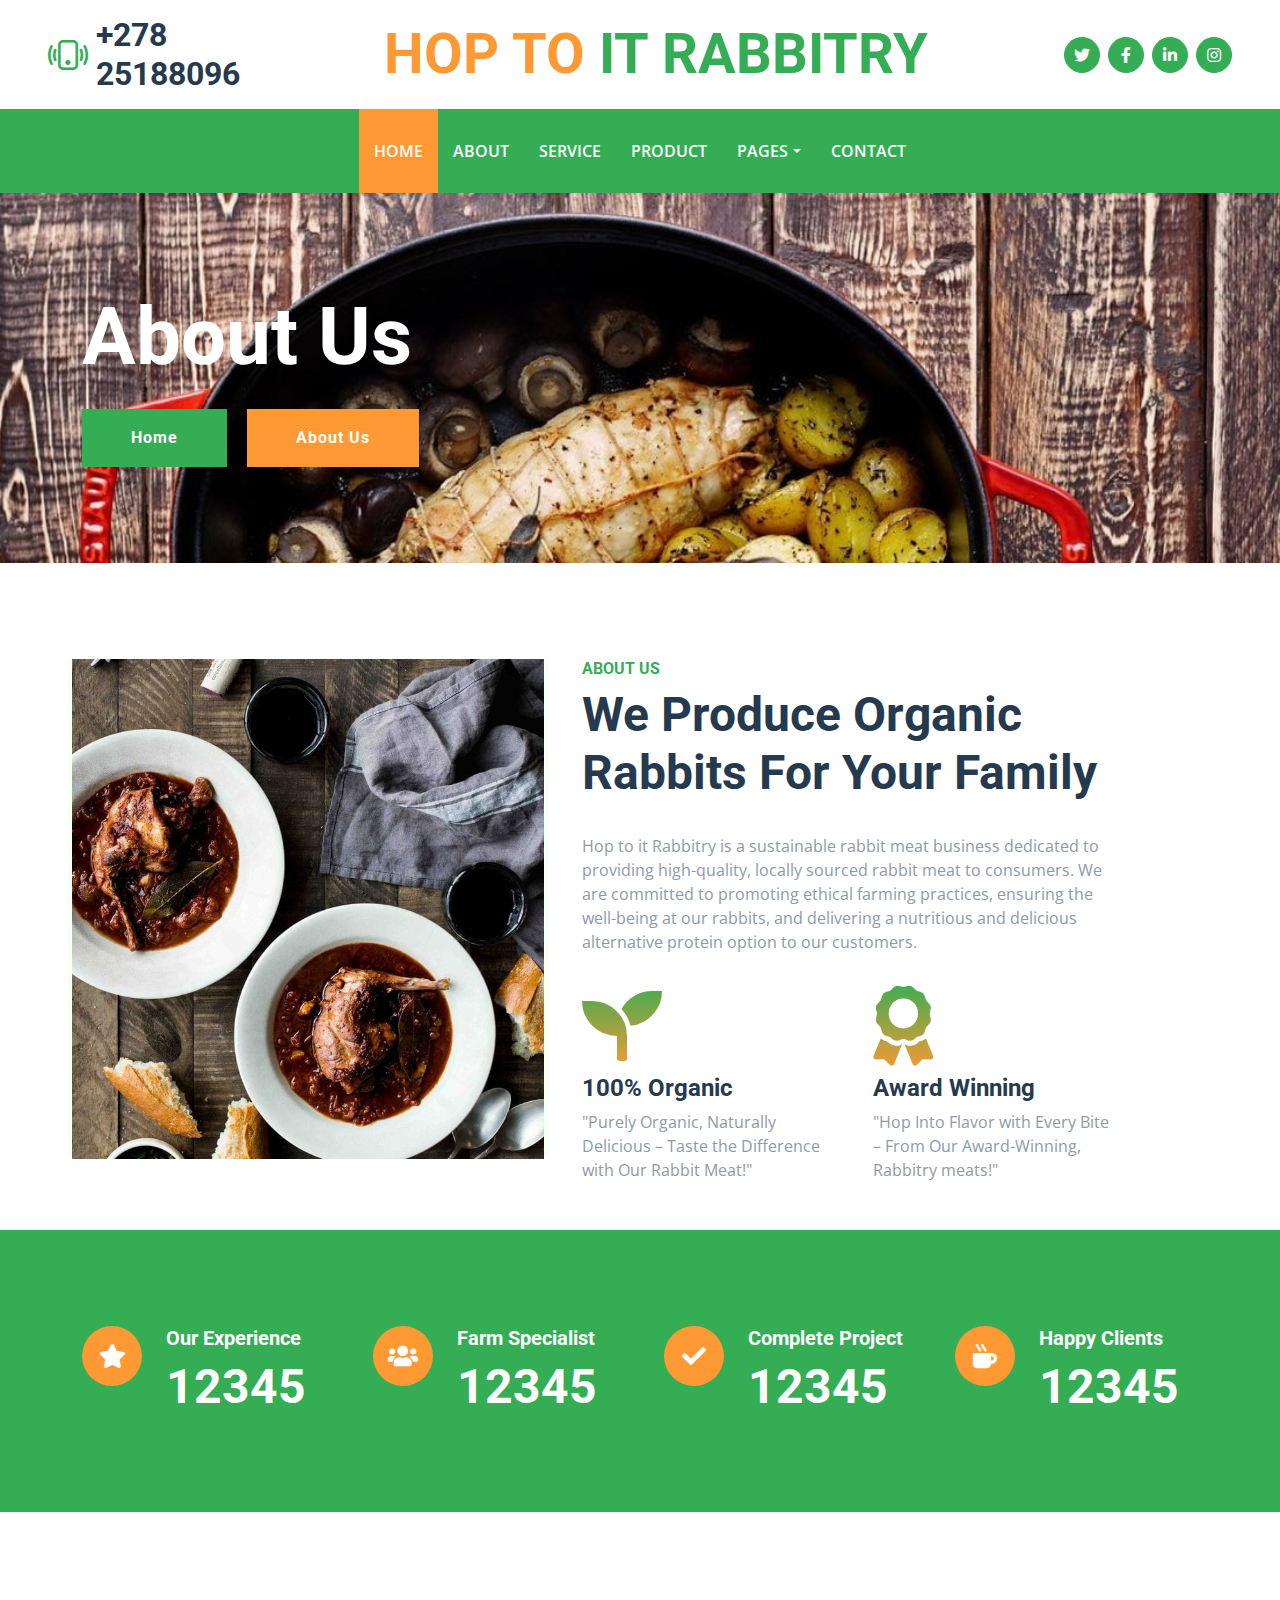
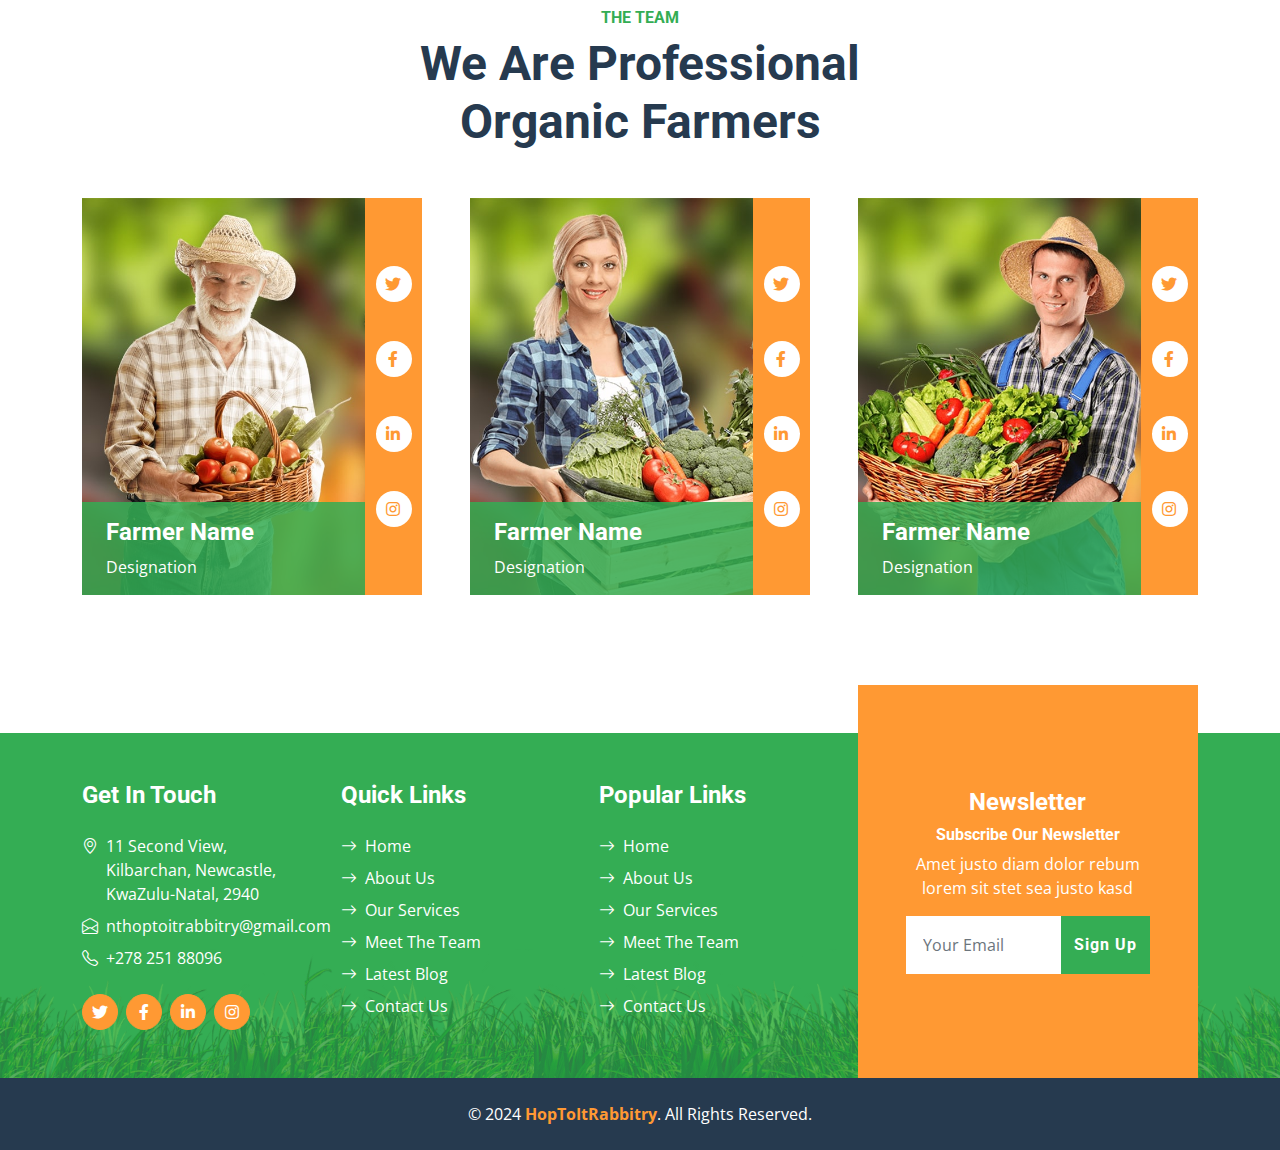
<file: organic-farm-website-template/about.html>
<!DOCTYPE html>
<html lang="en">

<head>
    <meta charset="utf-8">
    <title>HopToItRabbitry</title>
    <meta content="width=device-width, initial-scale=1.0" name="viewport">
    <meta content="Free HTML Templates" name="keywords">
    <meta content="Free HTML Templates" name="description">

    <!-- Favicon -->
    <link href="img/favicon.ico" rel="icon">

    <!-- Google Web Fonts -->
    <link rel="preconnect" href="https://fonts.gstatic.com">
    <link href="https://fonts.googleapis.com/css2?family=Open+Sans:wght@400;600&family=Roboto:wght@500;700&display=swap" rel="stylesheet">

    <!-- Icon Font Stylesheet -->
    <link href="https://cdnjs.cloudflare.com/ajax/libs/font-awesome/5.15.0/css/all.min.css" rel="stylesheet">
    <link href="https://cdn.jsdelivr.net/npm/bootstrap-icons@1.4.1/font/bootstrap-icons.css" rel="stylesheet">

    <!-- Libraries Stylesheet -->
    <link href="lib/owlcarousel/assets/owl.carousel.min.css" rel="stylesheet">

    <!-- Customized Bootstrap Stylesheet -->
    <link href="css/bootstrap.min.css" rel="stylesheet">

    <!-- Template Stylesheet -->
    <link href="css/style.css" rel="stylesheet">
</head>

<body>
    <!-- Topbar Start -->
    <div class="container-fluid px-5 d-none d-lg-block">
        <div class="row gx-5 py-3 align-items-center">
            <div class="col-lg-3">
                <div class="d-flex align-items-center justify-content-start">
                    <i class="bi bi-phone-vibrate fs-1 text-primary me-2"></i>
                    <h2 class="mb-0">+278 25188096</h2>
                </div>
            </div>
            <div class="col-lg-6">
                <div class="d-flex align-items-center justify-content-center">
                    <a href="index.html" class="navbar-brand ms-lg-5">
                        <h1 class="m-0 display-4 text-primary"><span class="text-secondary">HOP TO</span> IT RABBITRY</h1>
                    </a>
                </div>
            </div>
            <div class="col-lg-3">
                <div class="d-flex align-items-center justify-content-end">
                    <a class="btn btn-primary btn-square rounded-circle me-2" href="#"><i class="fab fa-twitter"></i></a>
                    <a class="btn btn-primary btn-square rounded-circle me-2" href="#"><i class="fab fa-facebook-f"></i></a>
                    <a class="btn btn-primary btn-square rounded-circle me-2" href="#"><i class="fab fa-linkedin-in"></i></a>
                    <a class="btn btn-primary btn-square rounded-circle" href="#"><i class="fab fa-instagram"></i></a>
                </div>
            </div>
        </div>
    </div>
    <!-- Topbar End -->


    <!-- Navbar Start -->
    <nav class="navbar navbar-expand-lg bg-primary navbar-dark shadow-sm py-3 py-lg-0 px-3 px-lg-5">
        <a href="index.html" class="navbar-brand d-flex d-lg-none">
            <h1 class="m-0 display-4 text-secondary"><span class="text-white">HOP TO</span> IT RABBITRY</h1>
        </a>
        <button class="navbar-toggler" type="button" data-bs-toggle="collapse" data-bs-target="#navbarCollapse">
            <span class="navbar-toggler-icon"></span>
        </button>
        <div class="collapse navbar-collapse" id="navbarCollapse">
            <div class="navbar-nav mx-auto py-0">
                <a href="index.html" class="nav-item nav-link active">Home</a>
                <a href="about.html" class="nav-item nav-link">About</a>
                <a href="service.html" class="nav-item nav-link">Service</a>
                <a href="product.html" class="nav-item nav-link">Product</a>
                <div class="nav-item dropdown">
                    <a href="#" class="nav-link dropdown-toggle" data-bs-toggle="dropdown">Pages</a>
                    <div class="dropdown-menu m-0">
                        <a href="blog.html" class="dropdown-item">Blog Grid</a>
                        <a href="detail.html" class="dropdown-item">Blog Detail</a>
                        <a href="feature.html" class="dropdown-item">Features</a>
                        <a href="team.html" class="dropdown-item">The Team</a>
                        <a href="testimonial.html" class="dropdown-item">Testimonial</a>
                    </div>
                </div>
                <a href="contact.html" class="nav-item nav-link">Contact</a>
            </div>
        </div>
    </nav>
    <!-- Navbar End -->


    <!-- Hero Start -->
    <div class="container-fluid bg-primary py-5 bg-hero mb-5">
        <div class="container py-5">
            <div class="row justify-content-start">
                <div class="col-lg-8 text-center text-lg-start">
                    <h1 class="display-1 text-white mb-md-4">About Us</h1>
                    <a href="" class="btn btn-primary py-md-3 px-md-5 me-3">Home</a>
                    <a href="" class="btn btn-secondary py-md-3 px-md-5">About Us</a>
                </div>
            </div>
        </div>
    </div>
    <!-- Hero End -->


    <!-- About Start -->
    <div class="container-fluid about pt-5">
        <div class="container">
            <div class="row gx-5">
                <div class="col-lg-6 mb-5 mb-lg-0 bordered-container">
                    <div class="d-flex h-80 border border-4 border-light border-bottom-0 pt-4">
                        <img class="img-fluid mt-auto mx-auto h-80" src="img/Banner1.jpg">
                    </div>
                </div>
                <div class="col-lg-6 pb-5">
                    <div class="mb-3 pb-2">
                        <h6 class="text-primary text-uppercase">About Us</h6>
                        <h1 class="display-5">We Produce Organic Rabbits For Your Family</h1>
                    </div>
                    <p class="mb-4">Hop to it Rabbitry is a sustainable rabbit meat business dedicated to providing high-quality, locally 
                        sourced rabbit meat to consumers. We are committed to promoting ethical farming practices, 
                        ensuring the well-being at our rabbits, and delivering a nutritious and delicious alternative protein 
                        option to our customers.
                        </p>
                    <div class="row gx-5 gy-4">
                        <div class="col-sm-6">
                            <i class="fa fa-seedling display-1 text-secondary"></i>
                            <h4>100% Organic</h4>
                            <p class="mb-0">"Purely Organic, Naturally Delicious – Taste the Difference with Our Rabbit Meat!"</p>
                        </div>
                        <div class="col-sm-6">
                            <i class="fa fa-award display-1 text-secondary"></i>
                            <h4>Award Winning</h4>
                            <p class="mb-0">"Hop Into Flavor with Every Bite – From Our Award-Winning, Rabbitry meats!"</p>
                        </div>
                    </div>
                </div>
            </div>
        </div>
    </div>
    <!-- About End -->


    <!-- Facts Start -->
    <div class="container-fluid bg-primary facts py-5 mb-5">
        <div class="container py-5">
            <div class="row gx-5 gy-4">
                <div class="col-lg-3 col-md-6">
                    <div class="d-flex">
                        <div class="bg-secondary rounded-circle d-flex align-items-center justify-content-center mb-3" style="width: 60px; height: 60px;">
                            <i class="fa fa-star fs-4 text-white"></i>
                        </div>
                        <div class="ps-4">
                            <h5 class="text-white">Our Experience</h5>
                            <h1 class="display-5 text-white mb-0" data-toggle="counter-up">12345</h1>
                        </div>
                    </div>
                </div>
                <div class="col-lg-3 col-md-6">
                    <div class="d-flex">
                        <div class="bg-secondary rounded-circle d-flex align-items-center justify-content-center mb-3" style="width: 60px; height: 60px;">
                            <i class="fa fa-users fs-4 text-white"></i>
                        </div>
                        <div class="ps-4">
                            <h5 class="text-white">Farm Specialist</h5>
                            <h1 class="display-5 text-white mb-0" data-toggle="counter-up">12345</h1>
                        </div>
                    </div>
                </div>
                <div class="col-lg-3 col-md-6">
                    <div class="d-flex">
                        <div class="bg-secondary rounded-circle d-flex align-items-center justify-content-center mb-3" style="width: 60px; height: 60px;">
                            <i class="fa fa-check fs-4 text-white"></i>
                        </div>
                        <div class="ps-4">
                            <h5 class="text-white">Complete Project</h5>
                            <h1 class="display-5 text-white mb-0" data-toggle="counter-up">12345</h1>
                        </div>
                    </div>
                </div>
                <div class="col-lg-3 col-md-6">
                    <div class="d-flex">
                        <div class="bg-secondary rounded-circle d-flex align-items-center justify-content-center mb-3" style="width: 60px; height: 60px;">
                            <i class="fa fa-mug-hot fs-4 text-white"></i>
                        </div>
                        <div class="ps-4">
                            <h5 class="text-white">Happy Clients</h5>
                            <h1 class="display-5 text-white mb-0" data-toggle="counter-up">12345</h1>
                        </div>
                    </div>
                </div>
            </div>
        </div>
    </div>
    <!-- Facts End -->


    <!-- Team Start -->
    <div class="container-fluid py-5">
        <div class="container">
            <div class="mx-auto text-center mb-5" style="max-width: 500px;">
                <h6 class="text-primary text-uppercase">The Team</h6>
                <h1 class="display-5">We Are Professional Organic Farmers</h1>
            </div>
            <div class="row g-5">
                <div class="col-lg-4 col-md-6">
                    <div class="row g-0">
                        <div class="col-10">
                            <div class="position-relative">
                                <img class="img-fluid w-100" src="img/team-1.jpg" alt="">
                                <div class="position-absolute start-0 bottom-0 w-100 py-3 px-4" style="background: rgba(52, 173, 84, .85);">
                                    <h4 class="text-white">Farmer Name</h4>
                                    <span class="text-white">Designation</span>
                                </div>
                            </div>
                        </div>
                        <div class="col-2">
                            <div class="h-100 d-flex flex-column align-items-center justify-content-around bg-secondary py-5">
                                <a class="btn btn-square rounded-circle bg-white" href="#"><i class="fab fa-twitter text-secondary"></i></a>
                                <a class="btn btn-square rounded-circle bg-white" href="#"><i class="fab fa-facebook-f text-secondary"></i></a>
                                <a class="btn btn-square rounded-circle bg-white" href="#"><i class="fab fa-linkedin-in text-secondary"></i></a>
                                <a class="btn btn-square rounded-circle bg-white" href="#"><i class="fab fa-instagram text-secondary"></i></a>
                            </div>
                        </div>
                    </div>
                </div>
                <div class="col-lg-4 col-md-6">
                    <div class="row g-0">
                        <div class="col-10">
                            <div class="position-relative">
                                <img class="img-fluid w-100" src="img/team-2.jpg" alt="">
                                <div class="position-absolute start-0 bottom-0 w-100 py-3 px-4" style="background: rgba(52, 173, 84, .85);">
                                    <h4 class="text-white">Farmer Name</h4>
                                    <span class="text-white">Designation</span>
                                </div>
                            </div>
                        </div>
                        <div class="col-2">
                            <div class="h-100 d-flex flex-column align-items-center justify-content-around bg-secondary py-5">
                                <a class="btn btn-square rounded-circle bg-white" href="#"><i class="fab fa-twitter text-secondary"></i></a>
                                <a class="btn btn-square rounded-circle bg-white" href="#"><i class="fab fa-facebook-f text-secondary"></i></a>
                                <a class="btn btn-square rounded-circle bg-white" href="#"><i class="fab fa-linkedin-in text-secondary"></i></a>
                                <a class="btn btn-square rounded-circle bg-white" href="#"><i class="fab fa-instagram text-secondary"></i></a>
                            </div>
                        </div>
                    </div>
                </div>
                <div class="col-lg-4 col-md-6">
                    <div class="row g-0">
                        <div class="col-10">
                            <div class="position-relative">
                                <img class="img-fluid w-100" src="img/team-3.jpg" alt="">
                                <div class="position-absolute start-0 bottom-0 w-100 py-3 px-4" style="background: rgba(52, 173, 84, .85);">
                                    <h4 class="text-white">Farmer Name</h4>
                                    <span class="text-white">Designation</span>
                                </div>
                            </div>
                        </div>
                        <div class="col-2">
                            <div class="h-100 d-flex flex-column align-items-center justify-content-around bg-secondary py-5">
                                <a class="btn btn-square rounded-circle bg-white" href="#"><i class="fab fa-twitter text-secondary"></i></a>
                                <a class="btn btn-square rounded-circle bg-white" href="#"><i class="fab fa-facebook-f text-secondary"></i></a>
                                <a class="btn btn-square rounded-circle bg-white" href="#"><i class="fab fa-linkedin-in text-secondary"></i></a>
                                <a class="btn btn-square rounded-circle bg-white" href="#"><i class="fab fa-instagram text-secondary"></i></a>
                            </div>
                        </div>
                    </div>
                </div>
            </div>
        </div>
    </div>
    <!-- Team End -->
    

    <!-- Footer Start -->
    <div class="container-fluid bg-footer bg-primary text-white mt-5">
        <div class="container">
            <div class="row gx-5">
                <div class="col-lg-8 col-md-6">
                    <div class="row gx-5">
                        <div class="col-lg-4 col-md-12 pt-5 mb-5">
                            <h4 class="text-white mb-4">Get In Touch</h4>
                            <div class="d-flex mb-2">
                                <i class="bi bi-geo-alt text-white me-2"></i>
                                <p class="text-white mb-0">11 Second View, Kilbarchan, 
                                    Newcastle, KwaZulu-Natal, 
                                    2940</p>
                            </div>
                            <div class="d-flex mb-2">
                                <i class="bi bi-envelope-open text-white me-2"></i>
                                <a href="#" class="text-white mb-0">nthoptoitrabbitry@gmail.com</a>
                            </div>
                            <div class="d-flex mb-2">
                                <i class="bi bi-telephone text-white me-2"></i>
                                <p class="text-white mb-0">+278 251 88096</p>
                            </div>
                            <div class="d-flex mt-4">
                                <a class="btn btn-secondary btn-square rounded-circle me-2" href="#"><i class="fab fa-twitter"></i></a>
                                <a class="btn btn-secondary btn-square rounded-circle me-2" href="#"><i class="fab fa-facebook-f"></i></a>
                                <a class="btn btn-secondary btn-square rounded-circle me-2" href="#"><i class="fab fa-linkedin-in"></i></a>
                                <a class="btn btn-secondary btn-square rounded-circle" href="#"><i class="fab fa-instagram"></i></a>
                            </div>
                        </div>
                        <div class="col-lg-4 col-md-12 pt-0 pt-lg-5 mb-5">
                            <h4 class="text-white mb-4">Quick Links</h4>
                            <div class="d-flex flex-column justify-content-start">
                                <a class="text-white mb-2" href="#"><i class="bi bi-arrow-right text-white me-2"></i>Home</a>
                                <a class="text-white mb-2" href="#"><i class="bi bi-arrow-right text-white me-2"></i>About Us</a>
                                <a class="text-white mb-2" href="#"><i class="bi bi-arrow-right text-white me-2"></i>Our Services</a>
                                <a class="text-white mb-2" href="#"><i class="bi bi-arrow-right text-white me-2"></i>Meet The Team</a>
                                <a class="text-white mb-2" href="#"><i class="bi bi-arrow-right text-white me-2"></i>Latest Blog</a>
                                <a class="text-white" href="#"><i class="bi bi-arrow-right text-white me-2"></i>Contact Us</a>
                            </div>
                        </div>
                        <div class="col-lg-4 col-md-12 pt-0 pt-lg-5 mb-5">
                            <h4 class="text-white mb-4">Popular Links</h4>
                            <div class="d-flex flex-column justify-content-start">
                                <a class="text-white mb-2" href="#"><i class="bi bi-arrow-right text-white me-2"></i>Home</a>
                                <a class="text-white mb-2" href="#"><i class="bi bi-arrow-right text-white me-2"></i>About Us</a>
                                <a class="text-white mb-2" href="#"><i class="bi bi-arrow-right text-white me-2"></i>Our Services</a>
                                <a class="text-white mb-2" href="#"><i class="bi bi-arrow-right text-white me-2"></i>Meet The Team</a>
                                <a class="text-white mb-2" href="#"><i class="bi bi-arrow-right text-white me-2"></i>Latest Blog</a>
                                <a class="text-white" href="#"><i class="bi bi-arrow-right text-white me-2"></i>Contact Us</a>
                            </div>
                        </div>
                    </div>
                </div>
                <div class="col-lg-4 col-md-6 mt-lg-n5">
                    <div class="d-flex flex-column align-items-center justify-content-center text-center h-100 bg-secondary p-5">
                        <h4 class="text-white">Newsletter</h4>
                        <h6 class="text-white">Subscribe Our Newsletter</h6>
                        <p>Amet justo diam dolor rebum lorem sit stet sea justo kasd</p>
                        <form action="">
                            <div class="input-group">
                                <input type="text" class="form-control border-white p-3" placeholder="Your Email">
                                <button class="btn btn-primary">Sign Up</button>
                            </div>
                        </form>
                    </div>
                </div>
            </div>
        </div>
    </div>
    <div class="container-fluid bg-dark text-white py-4">
        <div class="container text-center">
            <p class="mb-0">&copy; 2024 <a class="text-secondary fw-bold" href="#">HopToItRabbitry</a>. All Rights Reserved.</p>
        </div>
    </div>
    <!-- Footer End -->


    <!-- Back to Top -->
    <a href="#" class="btn btn-secondary py-3 fs-4 back-to-top"><i class="bi bi-arrow-up"></i></a>


    <!-- JavaScript Libraries -->
    <script src="https://code.jquery.com/jquery-3.4.1.min.js"></script>
    <script src="https://cdn.jsdelivr.net/npm/bootstrap@5.0.0/dist/js/bootstrap.bundle.min.js"></script>
    <script src="lib/easing/easing.min.js"></script>
    <script src="lib/waypoints/waypoints.min.js"></script>
    <script src="lib/counterup/counterup.min.js"></script>
    <script src="lib/owlcarousel/owl.carousel.min.js"></script>

    <!-- Template Javascript -->
    <script src="js/main.js"></script>
</body>

</html>
</file>
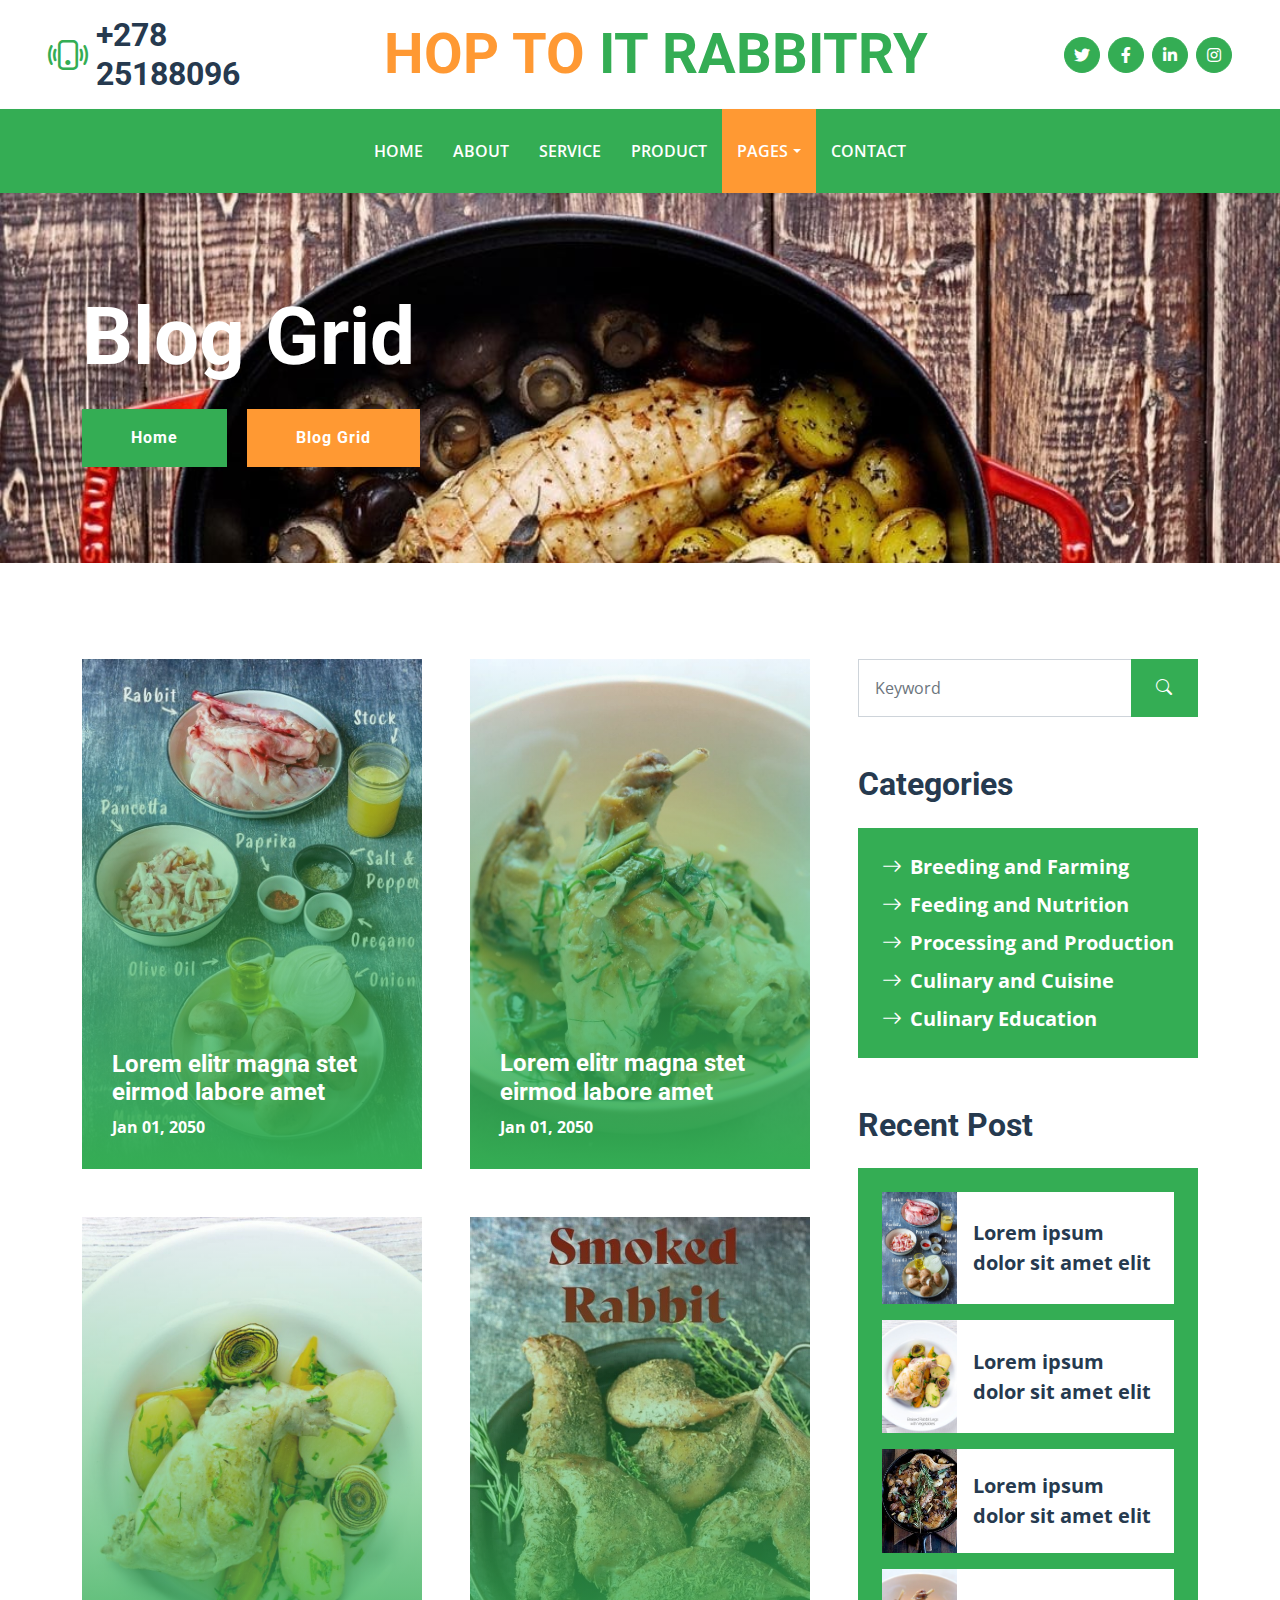
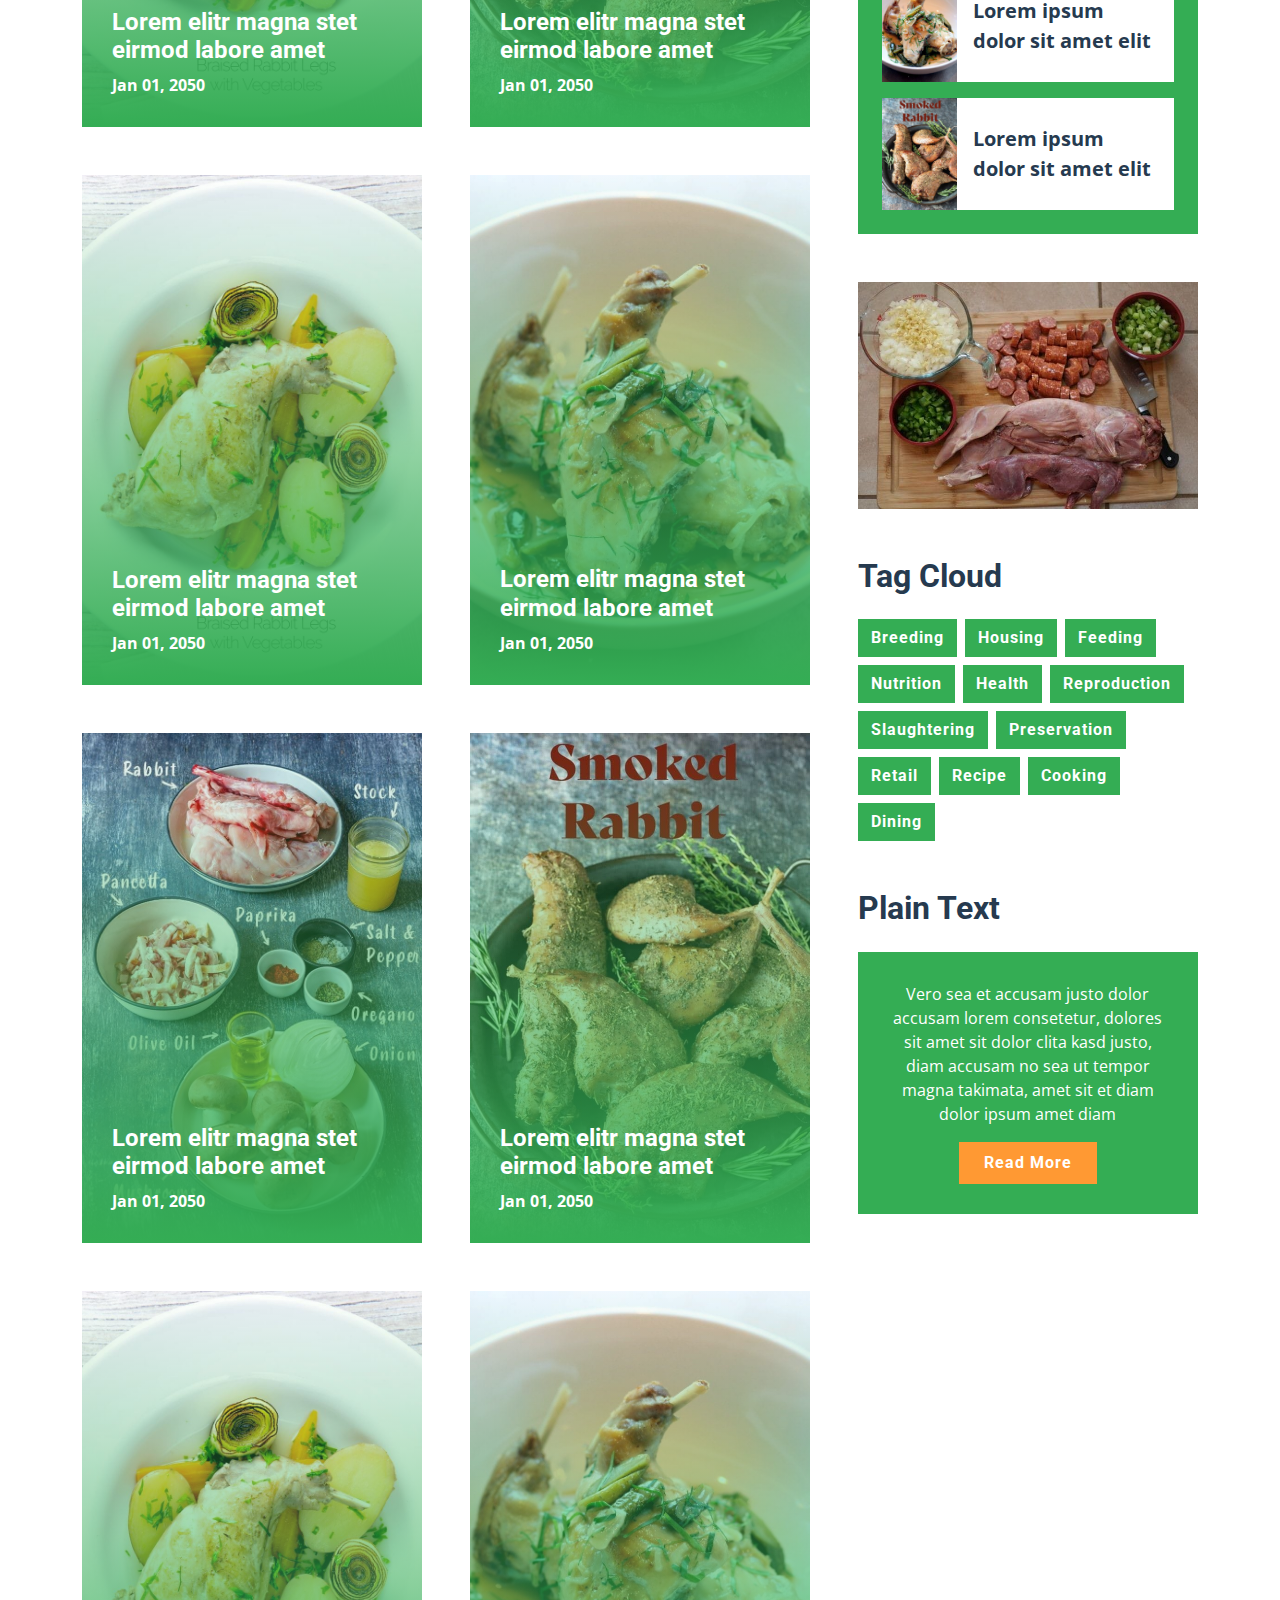
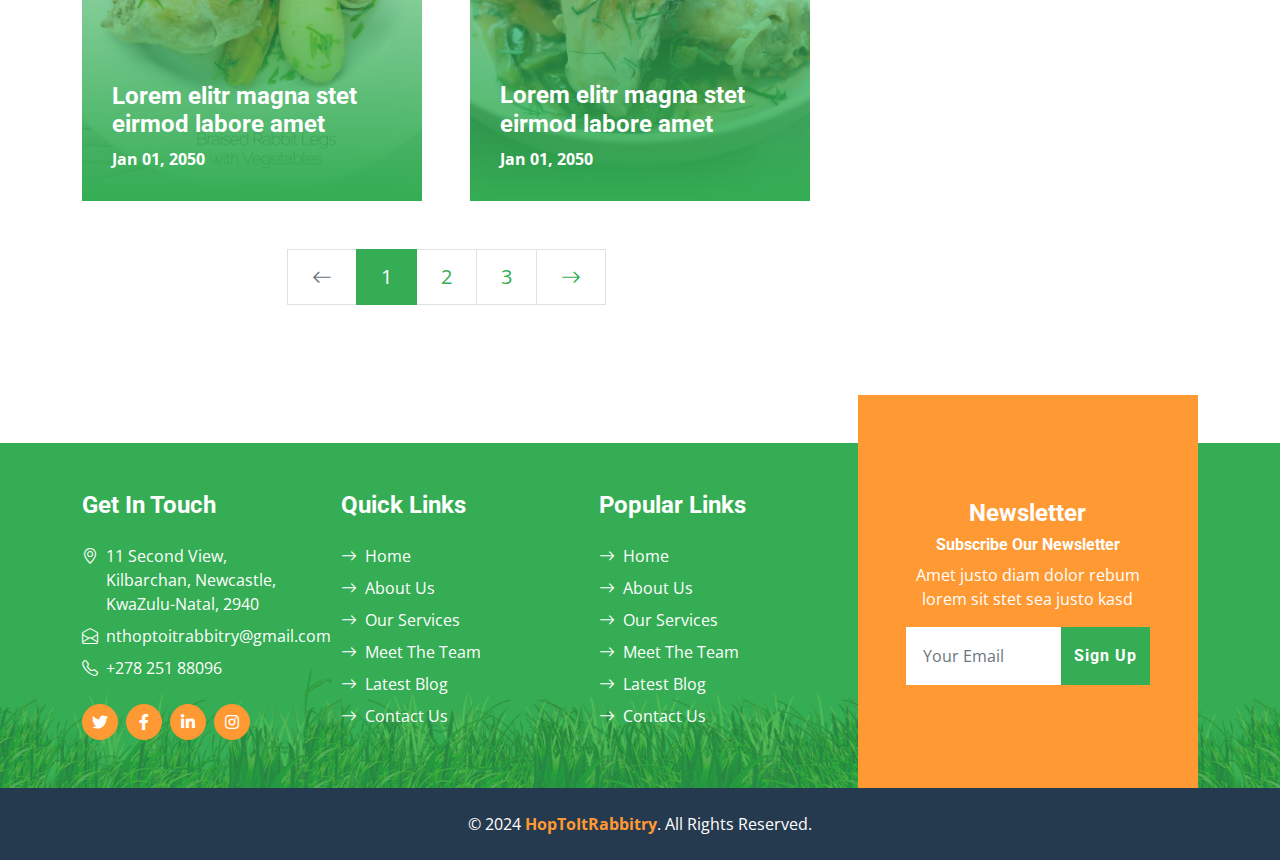
<file: organic-farm-website-template/blog.html>
<!DOCTYPE html>
<html lang="en">

<head>
    <meta charset="utf-8">
    <title>HopToItRabbitry</title>
    <meta content="width=device-width, initial-scale=1.0" name="viewport">
    <meta content="Free HTML Templates" name="keywords">
    <meta content="Free HTML Templates" name="description">

    <!-- Favicon -->
    <link href="img/favicon.ico" rel="icon">

    <!-- Google Web Fonts -->
    <link rel="preconnect" href="https://fonts.gstatic.com">
    <link href="https://fonts.googleapis.com/css2?family=Open+Sans:wght@400;600&family=Roboto:wght@500;700&display=swap" rel="stylesheet">

    <!-- Icon Font Stylesheet -->
    <link href="https://cdnjs.cloudflare.com/ajax/libs/font-awesome/5.15.0/css/all.min.css" rel="stylesheet">
    <link href="https://cdn.jsdelivr.net/npm/bootstrap-icons@1.4.1/font/bootstrap-icons.css" rel="stylesheet">

    <!-- Libraries Stylesheet -->
    <link href="lib/owlcarousel/assets/owl.carousel.min.css" rel="stylesheet">

    <!-- Customized Bootstrap Stylesheet -->
    <link href="css/bootstrap.min.css" rel="stylesheet">

    <!-- Template Stylesheet -->
    <link href="css/style.css" rel="stylesheet">
</head>

<body>
    <!-- Topbar Start -->
    <div class="container-fluid px-5 d-none d-lg-block">
        <div class="row gx-5 py-3 align-items-center">
            <div class="col-lg-3">
                <div class="d-flex align-items-center justify-content-start">
                    <i class="bi bi-phone-vibrate fs-1 text-primary me-2"></i>
                    <h2 class="mb-0">+278 25188096</h2>
                </div>
            </div>
            <div class="col-lg-6">
                <div class="d-flex align-items-center justify-content-center">
                    <a href="index.html" class="navbar-brand ms-lg-5">
                        <h1 class="m-0 display-4 text-primary"><span class="text-secondary">HOP TO</span> IT RABBITRY</h1>
                    </a>
                </div>
            </div>
            <div class="col-lg-3">
                <div class="d-flex align-items-center justify-content-end">
                    <a class="btn btn-primary btn-square rounded-circle me-2" href="#"><i class="fab fa-twitter"></i></a>
                    <a class="btn btn-primary btn-square rounded-circle me-2" href="#"><i class="fab fa-facebook-f"></i></a>
                    <a class="btn btn-primary btn-square rounded-circle me-2" href="#"><i class="fab fa-linkedin-in"></i></a>
                    <a class="btn btn-primary btn-square rounded-circle" href="#"><i class="fab fa-instagram"></i></a>
                </div>
            </div>
        </div>
    </div>
    <!-- Topbar End -->


    <!-- Navbar Start -->
    <nav class="navbar navbar-expand-lg bg-primary navbar-dark shadow-sm py-3 py-lg-0 px-3 px-lg-5">
        <a href="index.html" class="navbar-brand d-flex d-lg-none">
            <h1 class="m-0 display-4 text-secondary"><span class="text-white">Farm</span>Fresh</h1>
        </a>
        <button class="navbar-toggler" type="button" data-bs-toggle="collapse" data-bs-target="#navbarCollapse">
            <span class="navbar-toggler-icon"></span>
        </button>
        <div class="collapse navbar-collapse" id="navbarCollapse">
            <div class="navbar-nav mx-auto py-0">
                <a href="index.html" class="nav-item nav-link">Home</a>
                <a href="about.html" class="nav-item nav-link">About</a>
                <a href="service.html" class="nav-item nav-link">Service</a>
                <a href="product.html" class="nav-item nav-link">Product</a>
                <div class="nav-item dropdown">
                    <a href="#" class="nav-link dropdown-toggle active" data-bs-toggle="dropdown">Pages</a>
                    <div class="dropdown-menu m-0">
                        <a href="blog.html" class="dropdown-item active">Blog Grid</a>
                        <a href="detail.html" class="dropdown-item">Blog Detail</a>
                        <a href="feature.html" class="dropdown-item">Features</a>
                        <a href="team.html" class="dropdown-item">The Team</a>
                        <a href="testimonial.html" class="dropdown-item">Testimonial</a>
                    </div>
                </div>
                <a href="contact.html" class="nav-item nav-link">Contact</a>
            </div>
        </div>
    </nav>
    <!-- Navbar End -->


    <!-- Hero Start -->
    <div class="container-fluid bg-primary py-5 bg-hero mb-5">
        <div class="container py-5">
            <div class="row justify-content-start">
                <div class="col-lg-8 text-center text-lg-start">
                    <h1 class="display-1 text-white mb-md-4">Blog Grid</h1>
                    <a href="" class="btn btn-primary py-md-3 px-md-5 me-3">Home</a>
                    <a href="" class="btn btn-secondary py-md-3 px-md-5">Blog Grid</a>
                </div>
            </div>
        </div>
    </div>
    <!-- Hero End -->


    <!-- Blog Start -->
    <div class="container py-5">
        <div class="row g-5">
            <!-- Blog list Start -->
            <div class="col-lg-8">
                <div class="row g-5">
                    <div class="col-md-6">
                        <div class="blog-item position-relative overflow-hidden">
                            <img class="img-fluid" src="img/RabbitPlatter2.jpg" alt="">
                            <a class="blog-overlay" href="">
                                <h4 class="text-white">Lorem elitr magna stet eirmod labore amet</h4>
                                <span class="text-white fw-bold">Jan 01, 2050</span>
                            </a>
                        </div>
                    </div>
                    <div class="col-md-6">
                        <div class="blog-item position-relative overflow-hidden">
                            <img class="img-fluid" src="img/RabbitPlatter4.jpg" alt="">
                            <a class="blog-overlay" href="">
                                <h4 class="text-white">Lorem elitr magna stet eirmod labore amet</h4>
                                <span class="text-white fw-bold">Jan 01, 2050</span>
                            </a>
                        </div>
                    </div>
                    <div class="col-md-6">
                        <div class="blog-item position-relative overflow-hidden">
                            <img class="img-fluid" src="img/RabbitPlatter3.jpg" alt="">
                            <a class="blog-overlay" href="">
                                <h4 class="text-white">Lorem elitr magna stet eirmod labore amet</h4>
                                <span class="text-white fw-bold">Jan 01, 2050</span>
                            </a>
                        </div>
                    </div>
                    <div class="col-md-6">
                        <div class="blog-item position-relative overflow-hidden">
                            <img class="img-fluid" src="img/SmokedRabbit2.jpg" alt="">
                            <a class="blog-overlay" href="">
                                <h4 class="text-white">Lorem elitr magna stet eirmod labore amet</h4>
                                <span class="text-white fw-bold">Jan 01, 2050</span>
                            </a>
                        </div>
                    </div>
                    <div class="col-md-6">
                        <div class="blog-item position-relative overflow-hidden">
                            <img class="img-fluid" src="img/RabbitPlatter3.jpg" alt="">
                            <a class="blog-overlay" href="">
                                <h4 class="text-white">Lorem elitr magna stet eirmod labore amet</h4>
                                <span class="text-white fw-bold">Jan 01, 2050</span>
                            </a>
                        </div>
                    </div>
                    <div class="col-md-6">
                        <div class="blog-item position-relative overflow-hidden">
                            <img class="img-fluid" src="img/RabbitPlatter4.jpg" alt="">
                            <a class="blog-overlay" href="">
                                <h4 class="text-white">Lorem elitr magna stet eirmod labore amet</h4>
                                <span class="text-white fw-bold">Jan 01, 2050</span>
                            </a>
                        </div>
                    </div>
                    <div class="col-md-6">
                        <div class="blog-item position-relative overflow-hidden">
                            <img class="img-fluid" src="img/RabbitPlatter2.jpg" alt="">
                            <a class="blog-overlay" href="">
                                <h4 class="text-white">Lorem elitr magna stet eirmod labore amet</h4>
                                <span class="text-white fw-bold">Jan 01, 2050</span>
                            </a>
                        </div>
                    </div>
                    <div class="col-md-6">
                        <div class="blog-item position-relative overflow-hidden">
                            <img class="img-fluid" src="img/SmokedRabbit2.jpg" alt="">
                            <a class="blog-overlay" href="">
                                <h4 class="text-white">Lorem elitr magna stet eirmod labore amet</h4>
                                <span class="text-white fw-bold">Jan 01, 2050</span>
                            </a>
                        </div>
                    </div>
                    <div class="col-md-6">
                        <div class="blog-item position-relative overflow-hidden">
                            <img class="img-fluid" src="img/RabbitPlatter3.jpg" alt="">
                            <a class="blog-overlay" href="">
                                <h4 class="text-white">Lorem elitr magna stet eirmod labore amet</h4>
                                <span class="text-white fw-bold">Jan 01, 2050</span>
                            </a>
                        </div>
                    </div>
                    <div class="col-md-6">
                        <div class="blog-item position-relative overflow-hidden">
                            <img class="img-fluid" src="img/RabbitPlatter4.jpg" alt="">
                            <a class="blog-overlay" href="">
                                <h4 class="text-white">Lorem elitr magna stet eirmod labore amet</h4>
                                <span class="text-white fw-bold">Jan 01, 2050</span>
                            </a>
                        </div>
                    </div>
                    <div class="col-12">
                        <nav aria-label="Page navigation">
                          <ul class="pagination pagination-lg justify-content-center m-0">
                            <li class="page-item disabled">
                              <a class="page-link rounded-0" href="#" aria-label="Previous">
                                <span aria-hidden="true"><i class="bi bi-arrow-left"></i></span>
                              </a>
                            </li>
                            <li class="page-item active"><a class="page-link" href="#">1</a></li>
                            <li class="page-item"><a class="page-link" href="#">2</a></li>
                            <li class="page-item"><a class="page-link" href="#">3</a></li>
                            <li class="page-item">
                              <a class="page-link rounded-0" href="#" aria-label="Next">
                                <span aria-hidden="true"><i class="bi bi-arrow-right"></i></span>
                              </a>
                            </li>
                          </ul>
                        </nav>
                    </div>
                </div>
            </div>
            <!-- Blog list End -->

            <!-- Sidebar Start -->
            <div class="col-lg-4">
                <!-- Search Form Start -->
                <div class="mb-5">
                    <div class="input-group">
                        <input type="text" class="form-control p-3" placeholder="Keyword">
                        <button class="btn btn-primary px-4"><i class="bi bi-search"></i></button>
                    </div>
                </div>
                <!-- Search Form End -->

                <!-- Category Start -->
                <div class="mb-5">
                    <h2 class="mb-4">Categories</h2>
                    <div class="d-flex flex-column justify-content-start bg-primary p-4">
                        <a class="fs-5 fw-bold text-white mb-2" href="#"><i class="bi bi-arrow-right me-2"></i>Breeding and Farming</a>
                        <a class="fs-5 fw-bold text-white mb-2" href="#"><i class="bi bi-arrow-right me-2"></i>Feeding and Nutrition</a>
                        <a class="fs-5 fw-bold text-white mb-2" href="#"><i class="bi bi-arrow-right me-2"></i>Processing and Production</a>
                        <a class="fs-5 fw-bold text-white mb-2" href="#"><i class="bi bi-arrow-right me-2"></i>Culinary and Cuisine</a>
                        <a class="fs-5 fw-bold text-white" href="#"><i class="bi bi-arrow-right me-2"></i>Culinary Education</a>
                    </div>
                </div>
                <!-- Category End -->

                <!-- Recent Post Start -->
                <div class="mb-5">
                    <h2 class="mb-4">Recent Post</h2>
                    <div class="bg-primary p-4">
                        <div class="d-flex overflow-hidden mb-3">
                            <img class="img-fluid flex-shrink-0" src="img/RabbitPlatter2.jpg" style="width: 75px;" alt="">
                            <a href="" class="d-flex align-items-center bg-white text-dark fs-5 fw-bold px-3 mb-0">Lorem ipsum dolor sit amet elit
                            </a>
                        </div>
                        <div class="d-flex overflow-hidden mb-3">
                            <img class="img-fluid flex-shrink-0" src="img/RabbitPlatter3.jpg" style="width: 75px;" alt="">
                            <a href="" class="d-flex align-items-center bg-white text-dark fs-5 fw-bold px-3 mb-0">Lorem ipsum dolor sit amet elit
                            </a>
                        </div>
                        <div class="d-flex overflow-hidden mb-3">
                            <img class="img-fluid flex-shrink-0" src="img/Rabbitmeat4.jpg" style="width: 75px;" alt="">
                            <a href="" class="d-flex align-items-center bg-white text-dark fs-5 fw-bold px-3 mb-0">Lorem ipsum dolor sit amet elit
                            </a>
                        </div>
                        <div class="d-flex overflow-hidden mb-3">
                            <img class="img-fluid flex-shrink-0" src="img/RabbitPlatter4.jpg" style="width: 75px;" alt="">
                            <a href="" class="d-flex align-items-center bg-white text-dark fs-5 fw-bold px-3 mb-0">Lorem ipsum dolor sit amet elit
                            </a>
                        </div>
                        <div class="d-flex overflow-hidden">
                            <img class="img-fluid flex-shrink-0" src="img/SmokedRabbit2.jpg" style="width: 75px;" alt="">
                            <a href="" class="d-flex align-items-center bg-white text-dark fs-5 fw-bold px-3 mb-0">Lorem ipsum dolor sit amet elit
                            </a>
                        </div>
                    </div>
                </div>
                <!-- Recent Post End -->

                <!-- Image Start -->
                <div class="mb-5">
                    <img src="img/RabbitPlatter10.jpg" alt="" class="img-fluid rounded">
                </div>
                <!-- Image End -->

                <!-- Tags Start -->
                <div class="mb-5">
                    <h2 class="mb-4">Tag Cloud</h2>
                    <div class="d-flex flex-wrap m-n1">
                        <a href="" class="btn btn-primary m-1">Breeding</a>
                        <a href="" class="btn btn-primary m-1">Housing</a>
                        <a href="" class="btn btn-primary m-1">Feeding</a>
                        <a href="" class="btn btn-primary m-1">Nutrition</a>
                        <a href="" class="btn btn-primary m-1">Health</a>
                        <a href="" class="btn btn-primary m-1">Reproduction</a>
                        <a href="" class="btn btn-primary m-1">Slaughtering</a>
                        <a href="" class="btn btn-primary m-1">Preservation</a>
                        <a href="" class="btn btn-primary m-1">Retail</a>
                        <a href="" class="btn btn-primary m-1">Recipe</a>
                        <a href="" class="btn btn-primary m-1">Cooking</a>
                        <a href="" class="btn btn-primary m-1">Dining</a>
                    </div>
                </div>
                <!-- Tags End -->

                <!-- Plain Text Start -->
                <div>
                    <h2 class="mb-4">Plain Text</h2>
                    <div class="bg-primary text-center text-white" style="padding: 30px;">
                        <p>Vero sea et accusam justo dolor accusam lorem consetetur, dolores sit amet sit dolor clita kasd justo, diam accusam no sea ut tempor magna takimata, amet sit et diam dolor ipsum amet diam</p>
                        <a href="" class="btn btn-secondary py-2 px-4">Read More</a>
                    </div>
                </div>
                <!-- Plain Text End -->
            </div>
            <!-- Sidebar End -->
        </div>
    </div>
    <!-- Blog End -->


    <!-- Footer Start -->
    <div class="container-fluid bg-footer bg-primary text-white mt-5">
        <div class="container">
            <div class="row gx-5">
                <div class="col-lg-8 col-md-6">
                    <div class="row gx-5">
                        <div class="col-lg-4 col-md-12 pt-5 mb-5">
                            <h4 class="text-white mb-4">Get In Touch</h4>
                            <div class="d-flex mb-2">
                                <i class="bi bi-geo-alt text-white me-2"></i>
                                <p class="text-white mb-0">11 Second View, Kilbarchan, 
                                    Newcastle, KwaZulu-Natal, 
                                    2940</p>
                            </div>
                            <div class="d-flex mb-2">
                                <i class="bi bi-envelope-open text-white me-2"></i>
                                <a href="#" class="text-white mb-0">nthoptoitrabbitry@gmail.com</a>
                            </div>
                            <div class="d-flex mb-2">
                                <i class="bi bi-telephone text-white me-2"></i>
                                <p class="text-white mb-0">+278 251 88096</p>
                            </div>
                            <div class="d-flex mt-4">
                                <a class="btn btn-secondary btn-square rounded-circle me-2" href="#"><i class="fab fa-twitter"></i></a>
                                <a class="btn btn-secondary btn-square rounded-circle me-2" href="#"><i class="fab fa-facebook-f"></i></a>
                                <a class="btn btn-secondary btn-square rounded-circle me-2" href="#"><i class="fab fa-linkedin-in"></i></a>
                                <a class="btn btn-secondary btn-square rounded-circle" href="#"><i class="fab fa-instagram"></i></a>
                            </div>
                        </div>
                        <div class="col-lg-4 col-md-12 pt-0 pt-lg-5 mb-5">
                            <h4 class="text-white mb-4">Quick Links</h4>
                            <div class="d-flex flex-column justify-content-start">
                                <a class="text-white mb-2" href="#"><i class="bi bi-arrow-right text-white me-2"></i>Home</a>
                                <a class="text-white mb-2" href="#"><i class="bi bi-arrow-right text-white me-2"></i>About Us</a>
                                <a class="text-white mb-2" href="#"><i class="bi bi-arrow-right text-white me-2"></i>Our Services</a>
                                <a class="text-white mb-2" href="#"><i class="bi bi-arrow-right text-white me-2"></i>Meet The Team</a>
                                <a class="text-white mb-2" href="#"><i class="bi bi-arrow-right text-white me-2"></i>Latest Blog</a>
                                <a class="text-white" href="#"><i class="bi bi-arrow-right text-white me-2"></i>Contact Us</a>
                            </div>
                        </div>
                        <div class="col-lg-4 col-md-12 pt-0 pt-lg-5 mb-5">
                            <h4 class="text-white mb-4">Popular Links</h4>
                            <div class="d-flex flex-column justify-content-start">
                                <a class="text-white mb-2" href="#"><i class="bi bi-arrow-right text-white me-2"></i>Home</a>
                                <a class="text-white mb-2" href="#"><i class="bi bi-arrow-right text-white me-2"></i>About Us</a>
                                <a class="text-white mb-2" href="#"><i class="bi bi-arrow-right text-white me-2"></i>Our Services</a>
                                <a class="text-white mb-2" href="#"><i class="bi bi-arrow-right text-white me-2"></i>Meet The Team</a>
                                <a class="text-white mb-2" href="#"><i class="bi bi-arrow-right text-white me-2"></i>Latest Blog</a>
                                <a class="text-white" href="#"><i class="bi bi-arrow-right text-white me-2"></i>Contact Us</a>
                            </div>
                        </div>
                    </div>
                </div>
                <div class="col-lg-4 col-md-6 mt-lg-n5">
                    <div class="d-flex flex-column align-items-center justify-content-center text-center h-100 bg-secondary p-5">
                        <h4 class="text-white">Newsletter</h4>
                        <h6 class="text-white">Subscribe Our Newsletter</h6>
                        <p>Amet justo diam dolor rebum lorem sit stet sea justo kasd</p>
                        <form action="">
                            <div class="input-group">
                                <input type="text" class="form-control border-white p-3" placeholder="Your Email">
                                <button class="btn btn-primary">Sign Up</button>
                            </div>
                        </form>
                    </div>
                </div>
            </div>
        </div>
    </div>
    <div class="container-fluid bg-dark text-white py-4">
        <div class="container text-center">
            <p class="mb-0">&copy; 2024 <a class="text-secondary fw-bold" href="#">HopToItRabbitry</a>. All Rights Reserved.</p>
        </div>
    </div>
    <!-- Footer End -->


    <!-- Back to Top -->
    <a href="#" class="btn btn-secondary py-3 fs-4 back-to-top"><i class="bi bi-arrow-up"></i></a>


    <!-- JavaScript Libraries -->
    <script src="https://code.jquery.com/jquery-3.4.1.min.js"></script>
    <script src="https://cdn.jsdelivr.net/npm/bootstrap@5.0.0/dist/js/bootstrap.bundle.min.js"></script>
    <script src="lib/easing/easing.min.js"></script>
    <script src="lib/waypoints/waypoints.min.js"></script>
    <script src="lib/counterup/counterup.min.js"></script>
    <script src="lib/owlcarousel/owl.carousel.min.js"></script>

    <!-- Template Javascript -->
    <script src="js/main.js"></script>
</body>

</html>
</file>
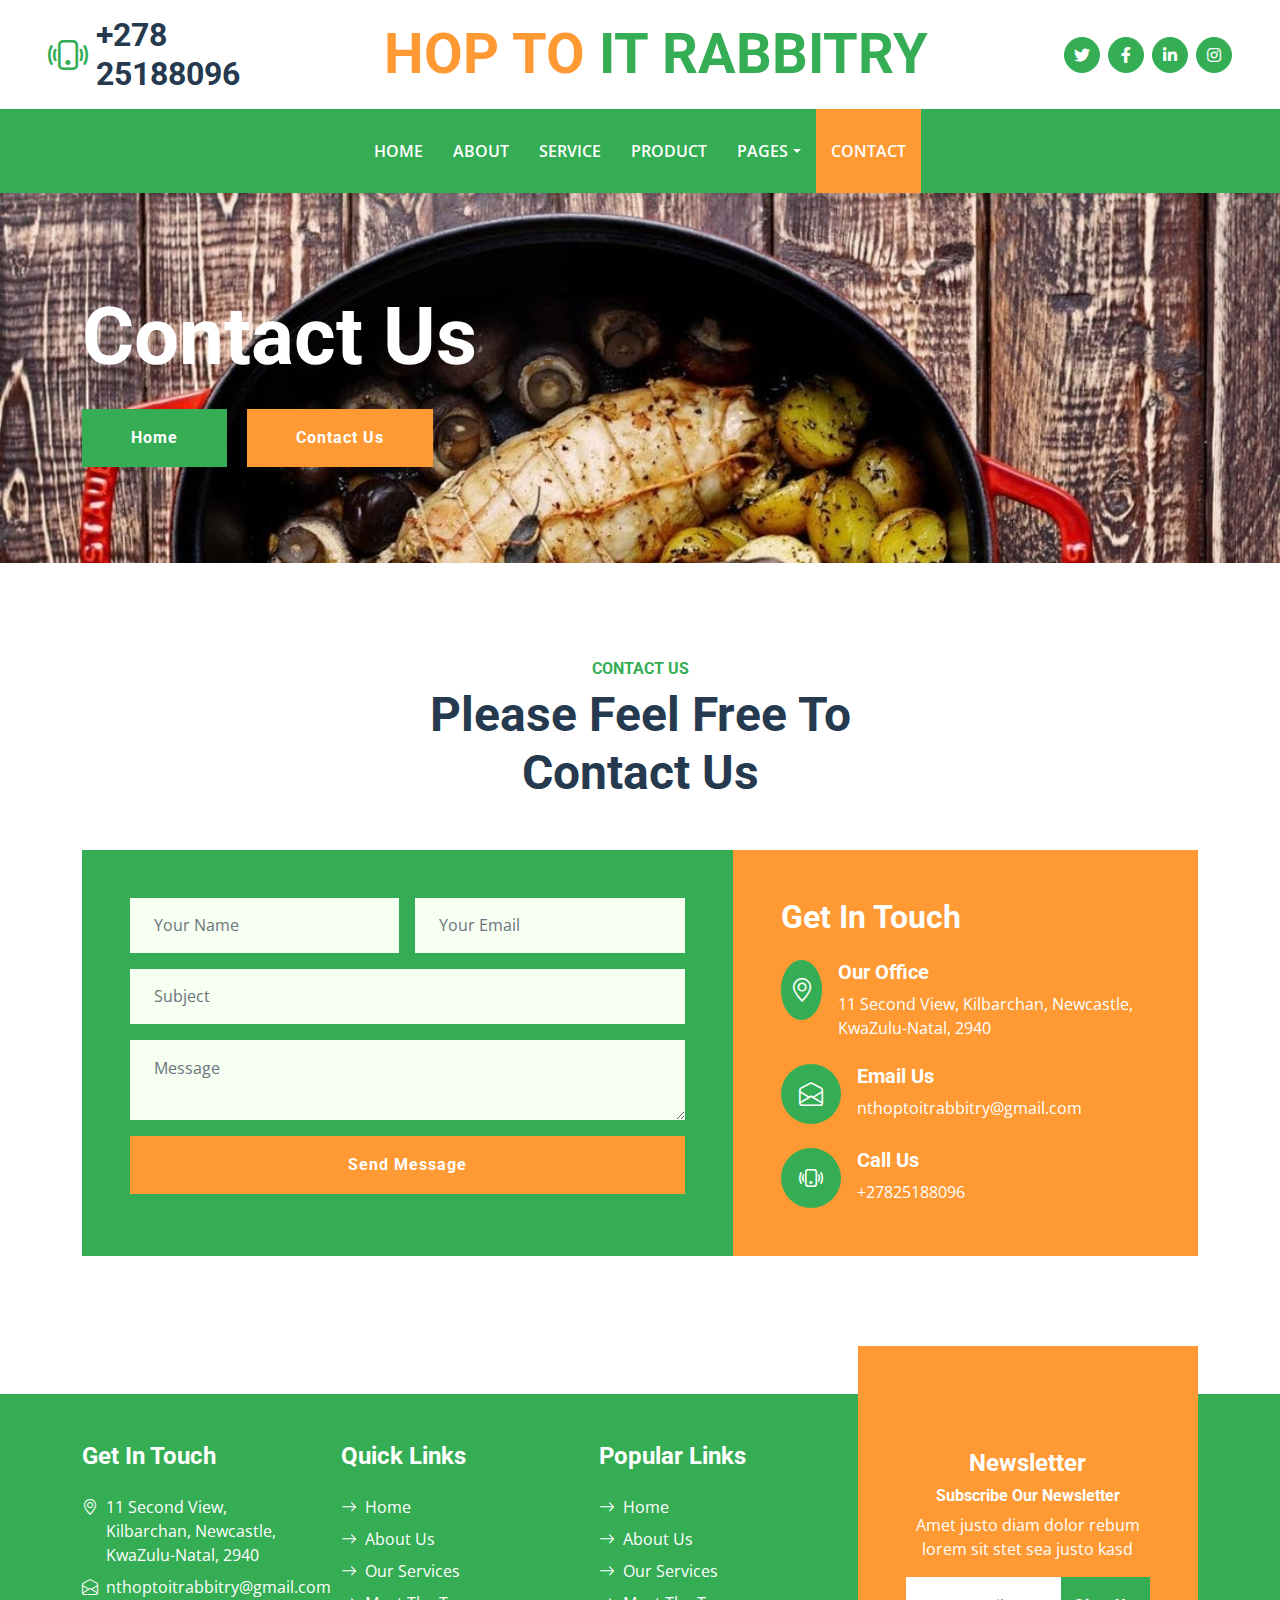
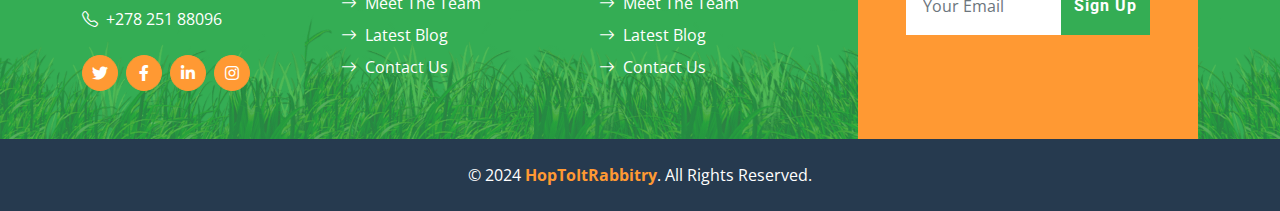
<file: organic-farm-website-template/contact.html>
<!DOCTYPE html>
<html lang="en">

<head>
    <meta charset="utf-8">
    <title>HopToItRabbitry</title>
    <meta content="width=device-width, initial-scale=1.0" name="viewport">
    <meta content="Free HTML Templates" name="keywords">
    <meta content="Free HTML Templates" name="description">

    <!-- Favicon -->
    <link href="img/favicon.ico" rel="icon">

    <!-- Google Web Fonts -->
    <link rel="preconnect" href="https://fonts.gstatic.com">
    <link href="https://fonts.googleapis.com/css2?family=Open+Sans:wght@400;600&family=Roboto:wght@500;700&display=swap" rel="stylesheet">

    <!-- Icon Font Stylesheet -->
    <link href="https://cdnjs.cloudflare.com/ajax/libs/font-awesome/5.15.0/css/all.min.css" rel="stylesheet">
    <link href="https://cdn.jsdelivr.net/npm/bootstrap-icons@1.4.1/font/bootstrap-icons.css" rel="stylesheet">

    <!-- Libraries Stylesheet -->
    <link href="lib/owlcarousel/assets/owl.carousel.min.css" rel="stylesheet">

    <!-- Customized Bootstrap Stylesheet -->
    <link href="css/bootstrap.min.css" rel="stylesheet">

    <!-- Template Stylesheet -->
    <link href="css/style.css" rel="stylesheet">
</head>

<body>
    <!-- Topbar Start -->
    <div class="container-fluid px-5 d-none d-lg-block">
        <div class="row gx-5 py-3 align-items-center">
            <div class="col-lg-3">
                <div class="d-flex align-items-center justify-content-start">
                    <i class="bi bi-phone-vibrate fs-1 text-primary me-2"></i>
                    <h2 class="mb-0">+278 25188096</h2>
                </div>
            </div>
            <div class="col-lg-6">
                <div class="d-flex align-items-center justify-content-center">
                    <a href="index.html" class="navbar-brand ms-lg-5">
                        <h1 class="m-0 display-4 text-primary"><span class="text-secondary">HOP TO</span> IT RABBITRY</h1>
                    </a>
                </div>
            </div>
            <div class="col-lg-3">
                <div class="d-flex align-items-center justify-content-end">
                    <a class="btn btn-primary btn-square rounded-circle me-2" href="#"><i class="fab fa-twitter"></i></a>
                    <a class="btn btn-primary btn-square rounded-circle me-2" href="#"><i class="fab fa-facebook-f"></i></a>
                    <a class="btn btn-primary btn-square rounded-circle me-2" href="#"><i class="fab fa-linkedin-in"></i></a>
                    <a class="btn btn-primary btn-square rounded-circle" href="#"><i class="fab fa-instagram"></i></a>
                </div>
            </div>
        </div>
    </div>
    <!-- Topbar End -->


    <!-- Navbar Start -->
    <nav class="navbar navbar-expand-lg bg-primary navbar-dark shadow-sm py-3 py-lg-0 px-3 px-lg-5">
        <a href="index.html" class="navbar-brand d-flex d-lg-none">
            <h1 class="m-0 display-4 text-secondary"><span class="text-white">Farm</span>Fresh</h1>
        </a>
        <button class="navbar-toggler" type="button" data-bs-toggle="collapse" data-bs-target="#navbarCollapse">
            <span class="navbar-toggler-icon"></span>
        </button>
        <div class="collapse navbar-collapse" id="navbarCollapse">
            <div class="navbar-nav mx-auto py-0">
                <a href="index.html" class="nav-item nav-link">Home</a>
                <a href="about.html" class="nav-item nav-link">About</a>
                <a href="service.html" class="nav-item nav-link">Service</a>
                <a href="product.html" class="nav-item nav-link">Product</a>
                <div class="nav-item dropdown">
                    <a href="#" class="nav-link dropdown-toggle" data-bs-toggle="dropdown">Pages</a>
                    <div class="dropdown-menu m-0">
                        <a href="blog.html" class="dropdown-item">Blog Grid</a>
                        <a href="detail.html" class="dropdown-item">Blog Detail</a>
                        <a href="feature.html" class="dropdown-item">Features</a>
                        <a href="team.html" class="dropdown-item">The Team</a>
                        <a href="testimonial.html" class="dropdown-item">Testimonial</a>
                    </div>
                </div>
                <a href="contact.html" class="nav-item nav-link active">Contact</a>
            </div>
        </div>
    </nav>
    <!-- Navbar End -->


    <!-- Hero Start -->
    <div class="container-fluid bg-primary py-5 bg-hero mb-5">
        <div class="container py-5">
            <div class="row justify-content-start">
                <div class="col-lg-8 text-center text-lg-start">
                    <h1 class="display-1 text-white mb-md-4">Contact Us</h1>
                    <a href="" class="btn btn-primary py-md-3 px-md-5 me-3">Home</a>
                    <a href="" class="btn btn-secondary py-md-3 px-md-5">Contact Us</a>
                </div>
            </div>
        </div>
    </div>
    <!-- Hero End -->


    <!-- Contact Start -->
    <div class="container-fluid py-5">
        <div class="container">
            <div class="mx-auto text-center mb-5" style="max-width: 500px;">
                <h6 class="text-primary text-uppercase">Contact Us</h6>
                <h1 class="display-5">Please Feel Free To Contact Us</h1>
            </div>
            <div class="row g-0">
                <div class="col-lg-7">
                    <div class="bg-primary h-100 p-5">
                        <form>
                            <div class="row g-3">
                                <div class="col-6">
                                    <input type="text" class="form-control bg-light border-0 px-4" placeholder="Your Name" style="height: 55px;">
                                </div>
                                <div class="col-6">
                                    <input type="email" class="form-control bg-light border-0 px-4" placeholder="Your Email" style="height: 55px;">
                                </div>
                                <div class="col-12">
                                    <input type="text" class="form-control bg-light border-0 px-4" placeholder="Subject" style="height: 55px;">
                                </div>
                                <div class="col-12">
                                    <textarea class="form-control bg-light border-0 px-4 py-3" rows="2" placeholder="Message"></textarea>
                                </div>
                                <div class="col-12">
                                    <button class="btn btn-secondary w-100 py-3" type="submit">Send Message</button>
                                </div>
                            </div>
                        </form>
                    </div>
                </div>
                <div class="col-lg-5">
                    <div class="bg-secondary h-100 p-5">
                        <h2 class="text-white mb-4">Get In Touch</h2>
                        <div class="d-flex mb-4">
                            <div class="bg-primary rounded-circle d-flex align-items-center justify-content-center" style="width: 60px; height: 60px;">
                                <i class="bi bi-geo-alt fs-4 text-white"></i>
                            </div>
                            <div class="ps-3">
                                <h5 class="text-white">Our Office</h5>
                                <span class="text-white">11 Second View, Kilbarchan, 
                                    Newcastle, KwaZulu-Natal, 
                                    2940</span>
                            </div>
                        </div>
                        <div class="d-flex mb-4">
                            <div class="bg-primary rounded-circle d-flex align-items-center justify-content-center" style="width: 60px; height: 60px;">
                                <i class="bi bi-envelope-open fs-4 text-white"></i>
                            </div>
                            <div class="ps-3">
                                <h5 class="text-white">Email Us</h5>
                                <span class="text-white">nthoptoitrabbitry@gmail.com</span>
                            </div>
                        </div>
                        <div class="d-flex">
                            <div class="bg-primary rounded-circle d-flex align-items-center justify-content-center" style="width: 60px; height: 60px;">
                                <i class="bi bi-phone-vibrate fs-4 text-white"></i>
                            </div>
                            <div class="ps-3">
                                <h5 class="text-white">Call Us</h5>
                                <span class="text-white">+27825188096</span>
                            </div>
                        </div>
                    </div>
                </div>
            </div>
        </div>
    </div>
    <!-- Contact End -->


    <!-- Footer Start -->
    <div class="container-fluid bg-footer bg-primary text-white mt-5">
        <div class="container">
            <div class="row gx-5">
                <div class="col-lg-8 col-md-6">
                    <div class="row gx-5">
                        <div class="col-lg-4 col-md-12 pt-5 mb-5">
                            <h4 class="text-white mb-4">Get In Touch</h4>
                            <div class="d-flex mb-2">
                                <i class="bi bi-geo-alt text-white me-2"></i>
                                <p class="text-white mb-0">11 Second View, Kilbarchan, 
                                    Newcastle, KwaZulu-Natal, 
                                    2940</p>
                            </div>
                            <div class="d-flex mb-2">
                                <i class="bi bi-envelope-open text-white me-2"></i>
                                <a href="#" class="text-white mb-0">nthoptoitrabbitry@gmail.com</a>
                            </div>
                            <div class="d-flex mb-2">
                                <i class="bi bi-telephone text-white me-2"></i>
                                <p class="text-white mb-0">+278 251 88096</p>
                            </div>
                            <div class="d-flex mt-4">
                                <a class="btn btn-secondary btn-square rounded-circle me-2" href="#"><i class="fab fa-twitter"></i></a>
                                <a class="btn btn-secondary btn-square rounded-circle me-2" href="#"><i class="fab fa-facebook-f"></i></a>
                                <a class="btn btn-secondary btn-square rounded-circle me-2" href="#"><i class="fab fa-linkedin-in"></i></a>
                                <a class="btn btn-secondary btn-square rounded-circle" href="#"><i class="fab fa-instagram"></i></a>
                            </div>
                        </div>
                        <div class="col-lg-4 col-md-12 pt-0 pt-lg-5 mb-5">
                            <h4 class="text-white mb-4">Quick Links</h4>
                            <div class="d-flex flex-column justify-content-start">
                                <a class="text-white mb-2" href="#"><i class="bi bi-arrow-right text-white me-2"></i>Home</a>
                                <a class="text-white mb-2" href="#"><i class="bi bi-arrow-right text-white me-2"></i>About Us</a>
                                <a class="text-white mb-2" href="#"><i class="bi bi-arrow-right text-white me-2"></i>Our Services</a>
                                <a class="text-white mb-2" href="#"><i class="bi bi-arrow-right text-white me-2"></i>Meet The Team</a>
                                <a class="text-white mb-2" href="#"><i class="bi bi-arrow-right text-white me-2"></i>Latest Blog</a>
                                <a class="text-white" href="#"><i class="bi bi-arrow-right text-white me-2"></i>Contact Us</a>
                            </div>
                        </div>
                        <div class="col-lg-4 col-md-12 pt-0 pt-lg-5 mb-5">
                            <h4 class="text-white mb-4">Popular Links</h4>
                            <div class="d-flex flex-column justify-content-start">
                                <a class="text-white mb-2" href="#"><i class="bi bi-arrow-right text-white me-2"></i>Home</a>
                                <a class="text-white mb-2" href="#"><i class="bi bi-arrow-right text-white me-2"></i>About Us</a>
                                <a class="text-white mb-2" href="#"><i class="bi bi-arrow-right text-white me-2"></i>Our Services</a>
                                <a class="text-white mb-2" href="#"><i class="bi bi-arrow-right text-white me-2"></i>Meet The Team</a>
                                <a class="text-white mb-2" href="#"><i class="bi bi-arrow-right text-white me-2"></i>Latest Blog</a>
                                <a class="text-white" href="#"><i class="bi bi-arrow-right text-white me-2"></i>Contact Us</a>
                            </div>
                        </div>
                    </div>
                </div>
                <div class="col-lg-4 col-md-6 mt-lg-n5">
                    <div class="d-flex flex-column align-items-center justify-content-center text-center h-100 bg-secondary p-5">
                        <h4 class="text-white">Newsletter</h4>
                        <h6 class="text-white">Subscribe Our Newsletter</h6>
                        <p>Amet justo diam dolor rebum lorem sit stet sea justo kasd</p>
                        <form action="">
                            <div class="input-group">
                                <input type="text" class="form-control border-white p-3" placeholder="Your Email">
                                <button class="btn btn-primary">Sign Up</button>
                            </div>
                        </form>
                    </div>
                </div>
            </div>
        </div>
    </div>
    <div class="container-fluid bg-dark text-white py-4">
        <div class="container text-center">
            <p class="mb-0">&copy; 2024 <a class="text-secondary fw-bold" href="#">HopToItRabbitry</a>. All Rights Reserved.</p>
        </div>
    </div>
    <!-- Footer End -->


    <!-- Back to Top -->
    <a href="#" class="btn btn-secondary py-3 fs-4 back-to-top"><i class="bi bi-arrow-up"></i></a>


    <!-- JavaScript Libraries -->
    <script src="https://code.jquery.com/jquery-3.4.1.min.js"></script>
    <script src="https://cdn.jsdelivr.net/npm/bootstrap@5.0.0/dist/js/bootstrap.bundle.min.js"></script>
    <script src="lib/easing/easing.min.js"></script>
    <script src="lib/waypoints/waypoints.min.js"></script>
    <script src="lib/counterup/counterup.min.js"></script>
    <script src="lib/owlcarousel/owl.carousel.min.js"></script>

    <!-- Template Javascript -->
    <script src="js/main.js"></script>
</body>

</html>
</file>
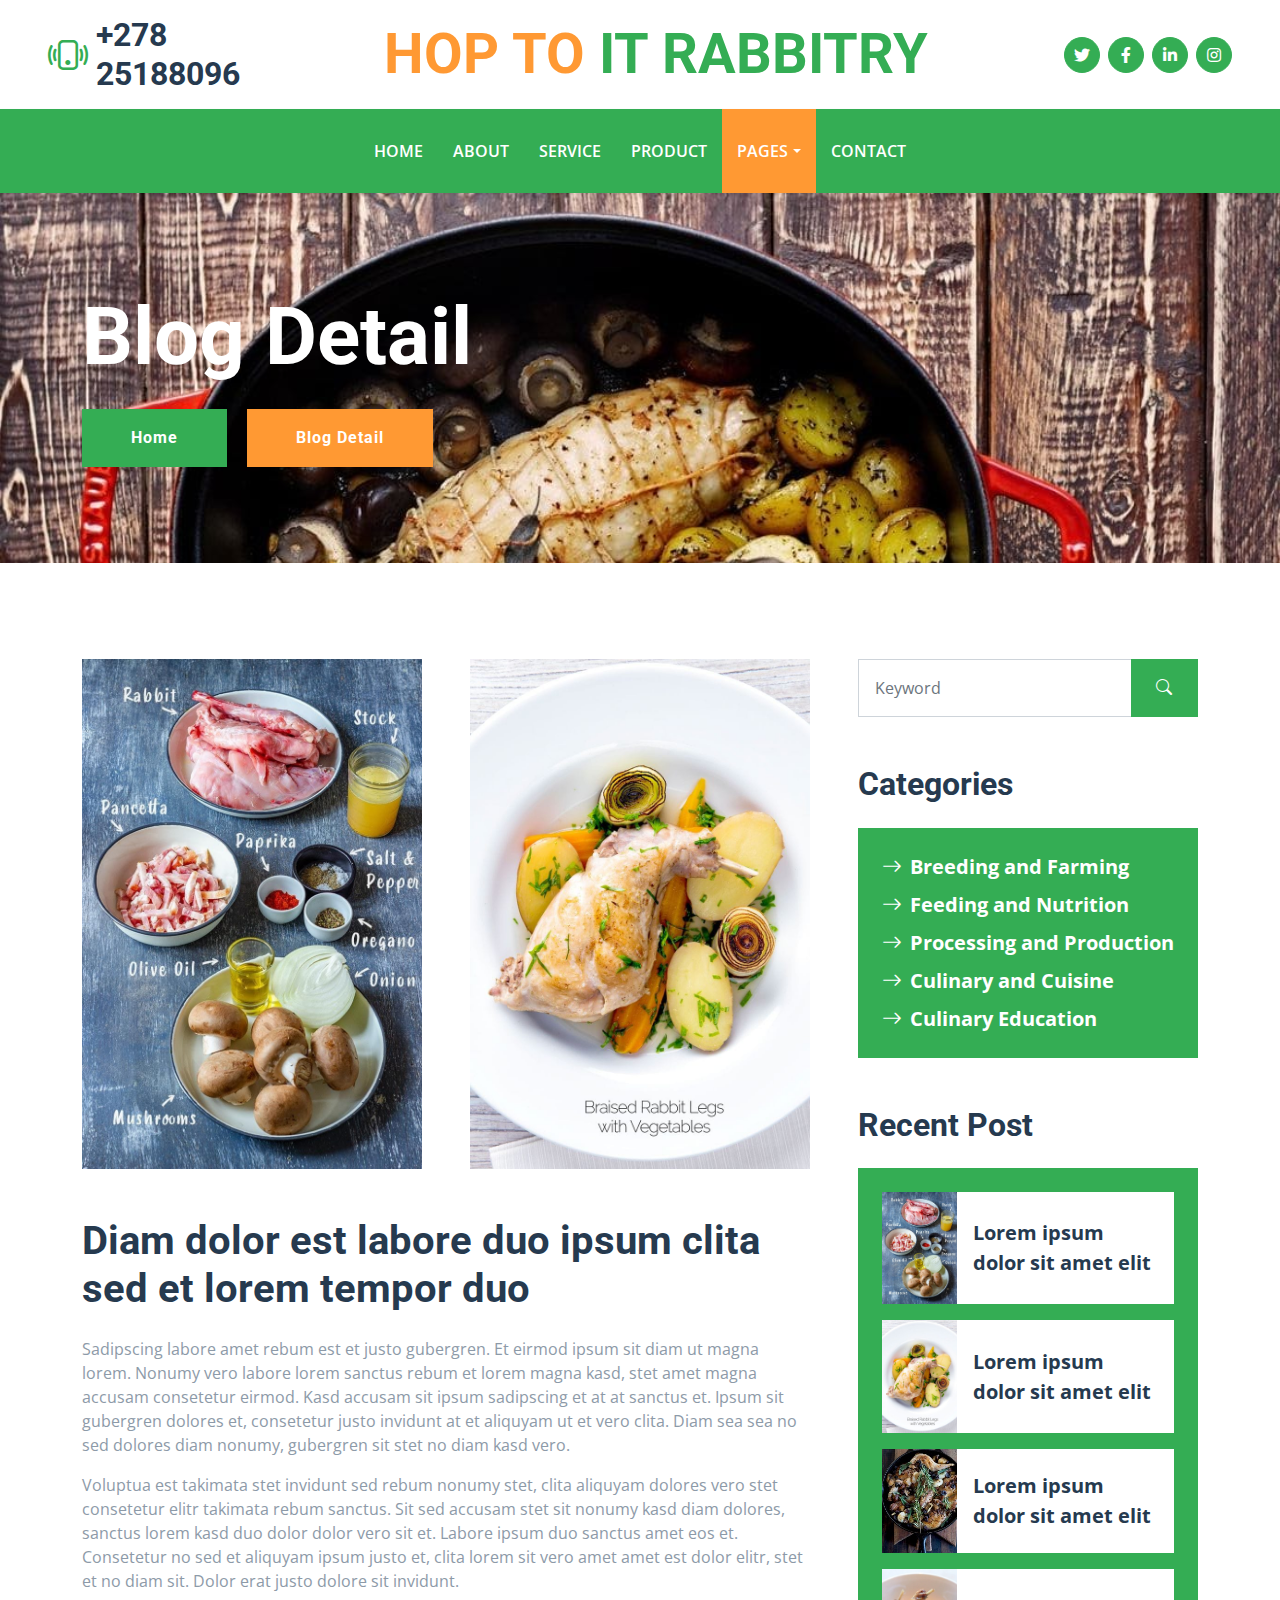
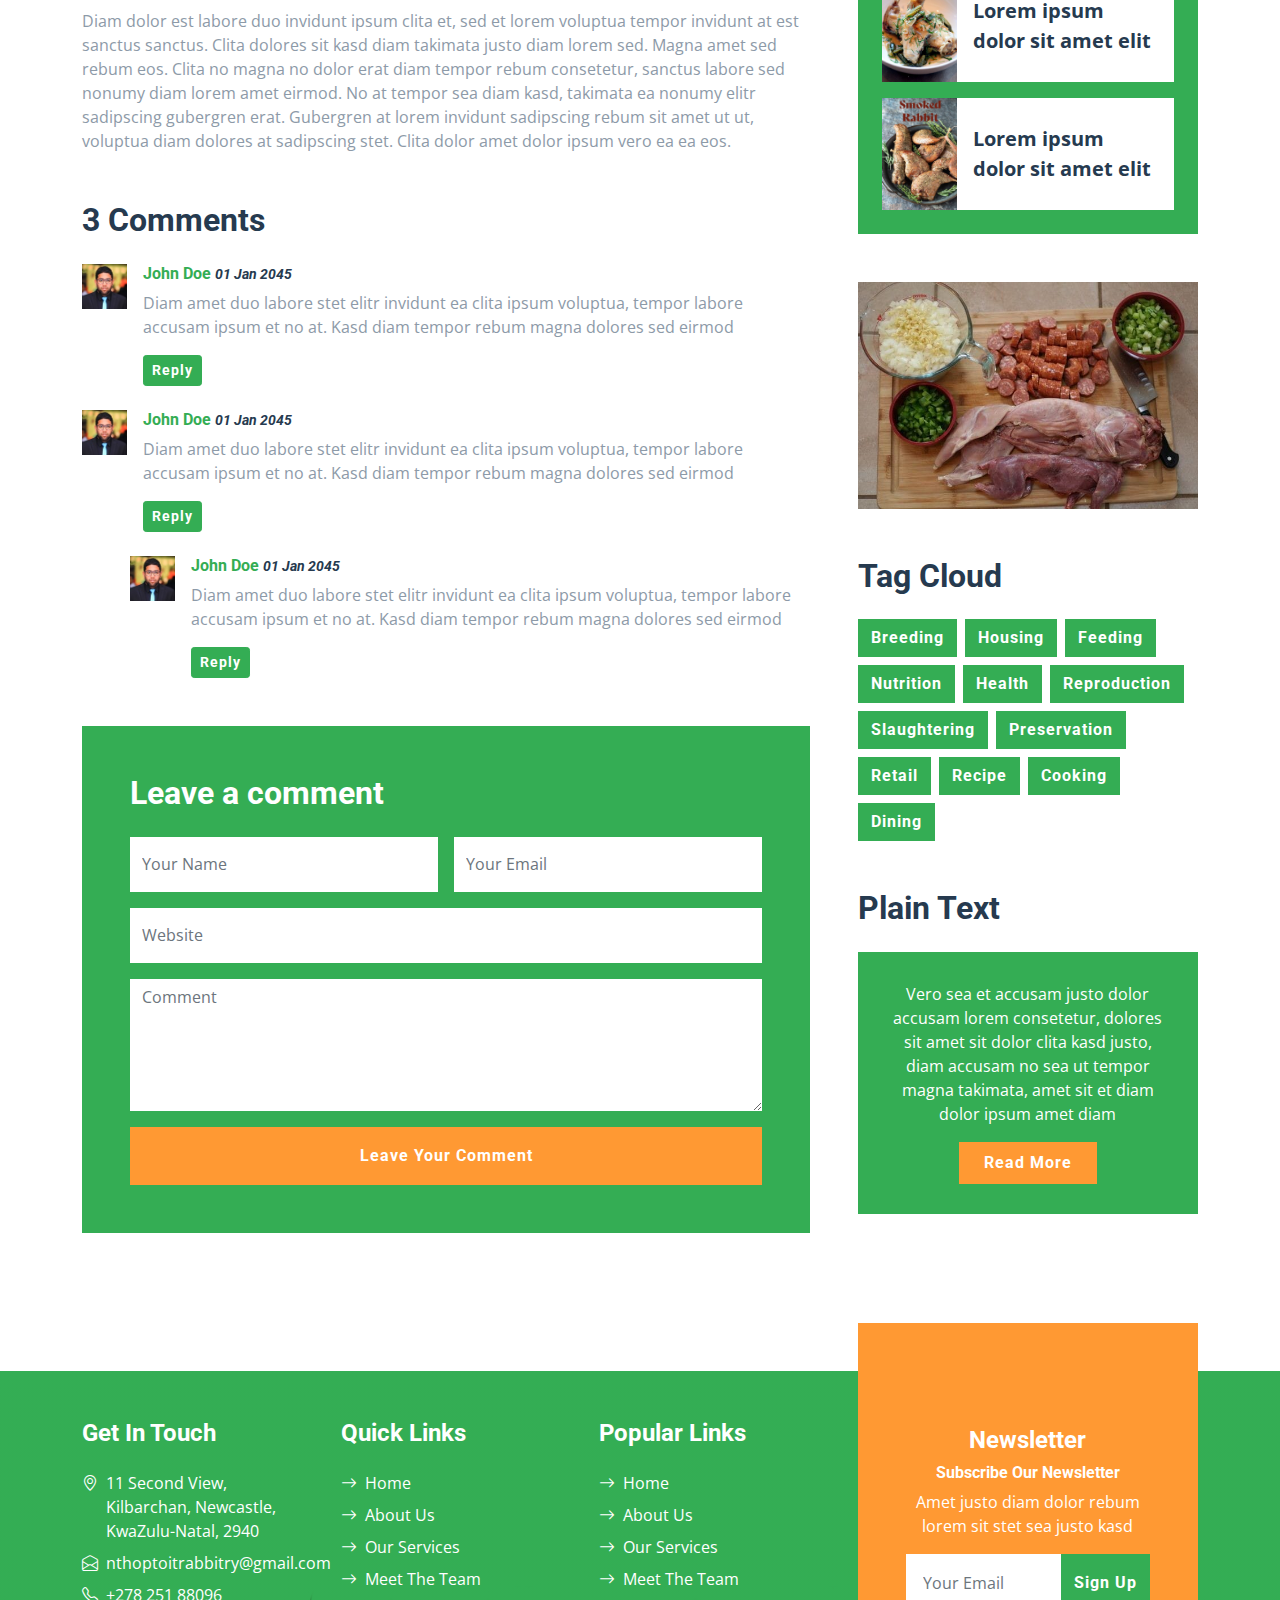
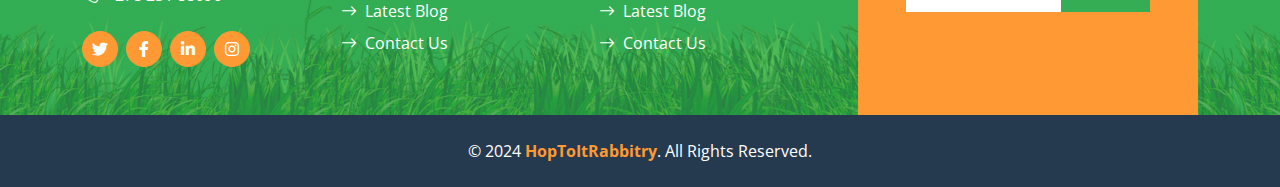
<file: organic-farm-website-template/detail.html>
<!DOCTYPE html>
<html lang="en">

<head>
    <meta charset="utf-8">
    <title>HopToItRabbitry</title>
    <meta content="width=device-width, initial-scale=1.0" name="viewport">
    <meta content="Free HTML Templates" name="keywords">
    <meta content="Free HTML Templates" name="description">

    <!-- Favicon -->
    <link href="img/favicon.ico" rel="icon">

    <!-- Google Web Fonts -->
    <link rel="preconnect" href="https://fonts.gstatic.com">
    <link href="https://fonts.googleapis.com/css2?family=Open+Sans:wght@400;600&family=Roboto:wght@500;700&display=swap" rel="stylesheet">

    <!-- Icon Font Stylesheet -->
    <link href="https://cdnjs.cloudflare.com/ajax/libs/font-awesome/5.15.0/css/all.min.css" rel="stylesheet">
    <link href="https://cdn.jsdelivr.net/npm/bootstrap-icons@1.4.1/font/bootstrap-icons.css" rel="stylesheet">

    <!-- Libraries Stylesheet -->
    <link href="lib/owlcarousel/assets/owl.carousel.min.css" rel="stylesheet">

    <!-- Customized Bootstrap Stylesheet -->
    <link href="css/bootstrap.min.css" rel="stylesheet">

    <!-- Template Stylesheet -->
    <link href="css/style.css" rel="stylesheet">
</head>

<body>
    <!-- Topbar Start -->
    <div class="container-fluid px-5 d-none d-lg-block">
        <div class="row gx-5 py-3 align-items-center">
            <div class="col-lg-3">
                <div class="d-flex align-items-center justify-content-start">
                    <i class="bi bi-phone-vibrate fs-1 text-primary me-2"></i>
                    <h2 class="mb-0">+278 25188096</h2>
                </div>
            </div>
            <div class="col-lg-6">
                <div class="d-flex align-items-center justify-content-center">
                    <a href="index.html" class="navbar-brand ms-lg-5">
                        <h1 class="m-0 display-4 text-primary"><span class="text-secondary">HOP TO</span> IT RABBITRY</h1>
                    </a>
                </div>
            </div>
            <div class="col-lg-3">
                <div class="d-flex align-items-center justify-content-end">
                    <a class="btn btn-primary btn-square rounded-circle me-2" href="#"><i class="fab fa-twitter"></i></a>
                    <a class="btn btn-primary btn-square rounded-circle me-2" href="#"><i class="fab fa-facebook-f"></i></a>
                    <a class="btn btn-primary btn-square rounded-circle me-2" href="#"><i class="fab fa-linkedin-in"></i></a>
                    <a class="btn btn-primary btn-square rounded-circle" href="#"><i class="fab fa-instagram"></i></a>
                </div>
            </div>
        </div>
    </div>
    <!-- Topbar End -->


    <!-- Navbar Start -->
    <nav class="navbar navbar-expand-lg bg-primary navbar-dark shadow-sm py-3 py-lg-0 px-3 px-lg-5">
        <a href="index.html" class="navbar-brand d-flex d-lg-none">
            <h1 class="m-0 display-4 text-secondary"><span class="text-white">Farm</span>Fresh</h1>
        </a>
        <button class="navbar-toggler" type="button" data-bs-toggle="collapse" data-bs-target="#navbarCollapse">
            <span class="navbar-toggler-icon"></span>
        </button>
        <div class="collapse navbar-collapse" id="navbarCollapse">
            <div class="navbar-nav mx-auto py-0">
                <a href="index.html" class="nav-item nav-link">Home</a>
                <a href="about.html" class="nav-item nav-link">About</a>
                <a href="service.html" class="nav-item nav-link">Service</a>
                <a href="product.html" class="nav-item nav-link">Product</a>
                <div class="nav-item dropdown">
                    <a href="#" class="nav-link dropdown-toggle active" data-bs-toggle="dropdown">Pages</a>
                    <div class="dropdown-menu m-0">
                        <a href="blog.html" class="dropdown-item">Blog Grid</a>
                        <a href="detail.html" class="dropdown-item active">Blog Detail</a>
                        <a href="feature.html" class="dropdown-item">Features</a>
                        <a href="team.html" class="dropdown-item">The Team</a>
                        <a href="testimonial.html" class="dropdown-item">Testimonial</a>
                    </div>
                </div>
                <a href="contact.html" class="nav-item nav-link">Contact</a>
            </div>
        </div>
    </nav>
    <!-- Navbar End -->


    <!-- Hero Start -->
    <div class="container-fluid bg-primary py-5 bg-hero mb-5">
        <div class="container py-5">
            <div class="row justify-content-start">
                <div class="col-lg-8 text-center text-lg-start">
                    <h1 class="display-1 text-white mb-md-4">Blog Detail</h1>
                    <a href="" class="btn btn-primary py-md-3 px-md-5 me-3">Home</a>
                    <a href="" class="btn btn-secondary py-md-3 px-md-5">Blog Detail</a>
                </div>
            </div>
        </div>
    </div>
    <!-- Hero End -->


    <!-- Blog Start -->
    <div class="container py-5">
        <div class="row g-5">
            <div class="col-lg-8">
                <!-- Blog Detail Start -->
                <div class="mb-5">
                    <div class="row g-5 mb-5">
                        <div class="col-md-6">
                            <img class="img-fluid w-100" src="img/RabbitPlatter2.jpg" alt="">
                        </div>
                        <div class="col-md-6">
                            <img class="img-fluid w-100" src="img/RabbitPlatter3.jpg" alt="">
                        </div>
                    </div>
                    <h1 class="mb-4">Diam dolor est labore duo ipsum clita sed et lorem tempor duo</h1>
                    <p>Sadipscing labore amet rebum est et justo gubergren. Et eirmod ipsum sit diam ut
                        magna lorem. Nonumy vero labore lorem sanctus rebum et lorem magna kasd, stet
                        amet magna accusam consetetur eirmod. Kasd accusam sit ipsum sadipscing et at at
                        sanctus et. Ipsum sit gubergren dolores et, consetetur justo invidunt at et
                        aliquyam ut et vero clita. Diam sea sea no sed dolores diam nonumy, gubergren
                        sit stet no diam kasd vero.</p>
                    <p>Voluptua est takimata stet invidunt sed rebum nonumy stet, clita aliquyam dolores
                        vero stet consetetur elitr takimata rebum sanctus. Sit sed accusam stet sit
                        nonumy kasd diam dolores, sanctus lorem kasd duo dolor dolor vero sit et. Labore
                        ipsum duo sanctus amet eos et. Consetetur no sed et aliquyam ipsum justo et,
                        clita lorem sit vero amet amet est dolor elitr, stet et no diam sit. Dolor erat
                        justo dolore sit invidunt.</p>
                    <p>Diam dolor est labore duo invidunt ipsum clita et, sed et lorem voluptua tempor
                        invidunt at est sanctus sanctus. Clita dolores sit kasd diam takimata justo diam
                        lorem sed. Magna amet sed rebum eos. Clita no magna no dolor erat diam tempor
                        rebum consetetur, sanctus labore sed nonumy diam lorem amet eirmod. No at tempor
                        sea diam kasd, takimata ea nonumy elitr sadipscing gubergren erat. Gubergren at
                        lorem invidunt sadipscing rebum sit amet ut ut, voluptua diam dolores at
                        sadipscing stet. Clita dolor amet dolor ipsum vero ea ea eos.</p>
                </div>
                <!-- Blog Detail End -->

                <!-- Comment List Start -->
                <div class="mb-5">
                    <h2 class="mb-4">3 Comments</h2>
                    <div class="d-flex mb-4">
                        <img src="img/user.jpg" class="img-fluid" style="width: 45px; height: 45px;">
                        <div class="ps-3">
                            <h6><a href="">John Doe</a> <small><i>01 Jan 2045</i></small></h6>
                            <p>Diam amet duo labore stet elitr invidunt ea clita ipsum voluptua, tempor labore
                                accusam ipsum et no at. Kasd diam tempor rebum magna dolores sed eirmod</p>
                            <button class="btn btn-sm btn-primary">Reply</button>
                        </div>
                    </div>
                    <div class="d-flex mb-4">
                        <img src="img/user.jpg" class="img-fluid" style="width: 45px; height: 45px;">
                        <div class="ps-3">
                            <h6><a href="">John Doe</a> <small><i>01 Jan 2045</i></small></h6>
                            <p>Diam amet duo labore stet elitr invidunt ea clita ipsum voluptua, tempor labore
                                accusam ipsum et no at. Kasd diam tempor rebum magna dolores sed eirmod</p>
                            <button class="btn btn-sm btn-primary">Reply</button>
                        </div>
                    </div>
                    <div class="d-flex ms-5 mb-4">
                        <img src="img/user.jpg" class="img-fluid" style="width: 45px; height: 45px;">
                        <div class="ps-3">
                            <h6><a href="">John Doe</a> <small><i>01 Jan 2045</i></small></h6>
                            <p>Diam amet duo labore stet elitr invidunt ea clita ipsum voluptua, tempor labore
                                accusam ipsum et no at. Kasd diam tempor rebum magna dolores sed eirmod</p>
                            <button class="btn btn-sm btn-primary">Reply</button>
                        </div>
                    </div>
                </div>
                <!-- Comment List End -->

                <!-- Comment Form Start -->
                <div class="bg-primary p-5">
                    <h2 class="text-white mb-4">Leave a comment</h2>
                    <form>
                        <div class="row g-3">
                            <div class="col-12 col-sm-6">
                                <input type="text" class="form-control bg-white border-0" placeholder="Your Name" style="height: 55px;">
                            </div>
                            <div class="col-12 col-sm-6">
                                <input type="email" class="form-control bg-white border-0" placeholder="Your Email" style="height: 55px;">
                            </div>
                            <div class="col-12">
                                <input type="text" class="form-control bg-white border-0" placeholder="Website" style="height: 55px;">
                            </div>
                            <div class="col-12">
                                <textarea class="form-control bg-white border-0" rows="5" placeholder="Comment"></textarea>
                            </div>
                            <div class="col-12">
                                <button class="btn btn-secondary w-100 py-3" type="submit">Leave Your Comment</button>
                            </div>
                        </div>
                    </form>
                </div>
                <!-- Comment Form End -->
            </div>

            <!-- Sidebar Start -->
            <div class="col-lg-4">
                <!-- Search Form Start -->
                <div class="mb-5">
                    <div class="input-group">
                        <input type="text" class="form-control p-3" placeholder="Keyword">
                        <button class="btn btn-primary px-4"><i class="bi bi-search"></i></button>
                    </div>
                </div>
                <!-- Search Form End -->

                <!-- Category Start -->
                <div class="mb-5">
                    <h2 class="mb-4">Categories</h2>
                    <div class="d-flex flex-column justify-content-start bg-primary p-4">
                        <a class="fs-5 fw-bold text-white mb-2" href="#"><i class="bi bi-arrow-right me-2"></i>Breeding and Farming</a>
                        <a class="fs-5 fw-bold text-white mb-2" href="#"><i class="bi bi-arrow-right me-2"></i>Feeding and Nutrition</a>
                        <a class="fs-5 fw-bold text-white mb-2" href="#"><i class="bi bi-arrow-right me-2"></i>Processing and Production</a>
                        <a class="fs-5 fw-bold text-white mb-2" href="#"><i class="bi bi-arrow-right me-2"></i>Culinary and Cuisine</a>
                        <a class="fs-5 fw-bold text-white" href="#"><i class="bi bi-arrow-right me-2"></i>Culinary Education</a>
                    </div>
                </div>
                <!-- Category End -->

                <!-- Recent Post Start -->
                <div class="mb-5">
                    <h2 class="mb-4">Recent Post</h2>
                    <div class="bg-primary p-4">
                        <div class="d-flex overflow-hidden mb-3">
                            <img class="img-fluid flex-shrink-0" src="img/RabbitPlatter2.jpg" style="width: 75px;" alt="">
                            <a href="" class="d-flex align-items-center bg-white text-dark fs-5 fw-bold px-3 mb-0">Lorem ipsum dolor sit amet elit
                            </a>
                        </div>
                        <div class="d-flex overflow-hidden mb-3">
                            <img class="img-fluid flex-shrink-0" src="img/RabbitPlatter3.jpg" style="width: 75px;" alt="">
                            <a href="" class="d-flex align-items-center bg-white text-dark fs-5 fw-bold px-3 mb-0">Lorem ipsum dolor sit amet elit
                            </a>
                        </div>
                        <div class="d-flex overflow-hidden mb-3">
                            <img class="img-fluid flex-shrink-0" src="img/Rabbitmeat4.jpg" style="width: 75px;" alt="">
                            <a href="" class="d-flex align-items-center bg-white text-dark fs-5 fw-bold px-3 mb-0">Lorem ipsum dolor sit amet elit
                            </a>
                        </div>
                        <div class="d-flex overflow-hidden mb-3">
                            <img class="img-fluid flex-shrink-0" src="img/RabbitPlatter4.jpg" style="width: 75px;" alt="">
                            <a href="" class="d-flex align-items-center bg-white text-dark fs-5 fw-bold px-3 mb-0">Lorem ipsum dolor sit amet elit
                            </a>
                        </div>
                        <div class="d-flex overflow-hidden">
                            <img class="img-fluid flex-shrink-0" src="img/SmokedRabbit2.jpg" style="width: 75px;" alt="">
                            <a href="" class="d-flex align-items-center bg-white text-dark fs-5 fw-bold px-3 mb-0">Lorem ipsum dolor sit amet elit
                            </a>
                        </div>
                    </div>
                </div>
                <!-- Recent Post End -->

                <!-- Image Start -->
                <div class="mb-5">
                    <img src="img/RabbitPlatter10.jpg" alt="" class="img-fluid rounded">
                </div>
                <!-- Image End -->

                <!-- Tags Start -->
                <div class="mb-5">
                    <h2 class="mb-4">Tag Cloud</h2>
                    <div class="d-flex flex-wrap m-n1">
                        <a href="" class="btn btn-primary m-1">Breeding</a>
                        <a href="" class="btn btn-primary m-1">Housing</a>
                        <a href="" class="btn btn-primary m-1">Feeding</a>
                        <a href="" class="btn btn-primary m-1">Nutrition</a>
                        <a href="" class="btn btn-primary m-1">Health</a>
                        <a href="" class="btn btn-primary m-1">Reproduction</a>
                        <a href="" class="btn btn-primary m-1">Slaughtering</a>
                        <a href="" class="btn btn-primary m-1">Preservation</a>
                        <a href="" class="btn btn-primary m-1">Retail</a>
                        <a href="" class="btn btn-primary m-1">Recipe</a>
                        <a href="" class="btn btn-primary m-1">Cooking</a>
                        <a href="" class="btn btn-primary m-1">Dining</a>
                    </div>
                </div>
                <!-- Tags End -->

                <!-- Plain Text Start -->
                <div>
                    <h2 class="mb-4">Plain Text</h2>
                    <div class="bg-primary text-center text-white" style="padding: 30px;">
                        <p>Vero sea et accusam justo dolor accusam lorem consetetur, dolores sit amet sit dolor clita kasd justo, diam accusam no sea ut tempor magna takimata, amet sit et diam dolor ipsum amet diam</p>
                        <a href="" class="btn btn-secondary py-2 px-4">Read More</a>
                    </div>
                </div>
                <!-- Plain Text End -->
            </div>
            <!-- Sidebar End -->
        </div>
    </div>
    <!-- Blog End -->


    <!-- Footer Start -->
    <div class="container-fluid bg-footer bg-primary text-white mt-5">
        <div class="container">
            <div class="row gx-5">
                <div class="col-lg-8 col-md-6">
                    <div class="row gx-5">
                        <div class="col-lg-4 col-md-12 pt-5 mb-5">
                            <h4 class="text-white mb-4">Get In Touch</h4>
                            <div class="d-flex mb-2">
                                <i class="bi bi-geo-alt text-white me-2"></i>
                                <p class="text-white mb-0">11 Second View, Kilbarchan, 
                                    Newcastle, KwaZulu-Natal, 
                                    2940</p>
                            </div>
                            <div class="d-flex mb-2">
                                <i class="bi bi-envelope-open text-white me-2"></i>
                                <a href="#" class="text-white mb-0">nthoptoitrabbitry@gmail.com</a>
                            </div>
                            <div class="d-flex mb-2">
                                <i class="bi bi-telephone text-white me-2"></i>
                                <p class="text-white mb-0">+278 251 88096</p>
                            </div>
                            <div class="d-flex mt-4">
                                <a class="btn btn-secondary btn-square rounded-circle me-2" href="#"><i class="fab fa-twitter"></i></a>
                                <a class="btn btn-secondary btn-square rounded-circle me-2" href="#"><i class="fab fa-facebook-f"></i></a>
                                <a class="btn btn-secondary btn-square rounded-circle me-2" href="#"><i class="fab fa-linkedin-in"></i></a>
                                <a class="btn btn-secondary btn-square rounded-circle" href="#"><i class="fab fa-instagram"></i></a>
                            </div>
                        </div>
                        <div class="col-lg-4 col-md-12 pt-0 pt-lg-5 mb-5">
                            <h4 class="text-white mb-4">Quick Links</h4>
                            <div class="d-flex flex-column justify-content-start">
                                <a class="text-white mb-2" href="#"><i class="bi bi-arrow-right text-white me-2"></i>Home</a>
                                <a class="text-white mb-2" href="#"><i class="bi bi-arrow-right text-white me-2"></i>About Us</a>
                                <a class="text-white mb-2" href="#"><i class="bi bi-arrow-right text-white me-2"></i>Our Services</a>
                                <a class="text-white mb-2" href="#"><i class="bi bi-arrow-right text-white me-2"></i>Meet The Team</a>
                                <a class="text-white mb-2" href="#"><i class="bi bi-arrow-right text-white me-2"></i>Latest Blog</a>
                                <a class="text-white" href="#"><i class="bi bi-arrow-right text-white me-2"></i>Contact Us</a>
                            </div>
                        </div>
                        <div class="col-lg-4 col-md-12 pt-0 pt-lg-5 mb-5">
                            <h4 class="text-white mb-4">Popular Links</h4>
                            <div class="d-flex flex-column justify-content-start">
                                <a class="text-white mb-2" href="#"><i class="bi bi-arrow-right text-white me-2"></i>Home</a>
                                <a class="text-white mb-2" href="#"><i class="bi bi-arrow-right text-white me-2"></i>About Us</a>
                                <a class="text-white mb-2" href="#"><i class="bi bi-arrow-right text-white me-2"></i>Our Services</a>
                                <a class="text-white mb-2" href="#"><i class="bi bi-arrow-right text-white me-2"></i>Meet The Team</a>
                                <a class="text-white mb-2" href="#"><i class="bi bi-arrow-right text-white me-2"></i>Latest Blog</a>
                                <a class="text-white" href="#"><i class="bi bi-arrow-right text-white me-2"></i>Contact Us</a>
                            </div>
                        </div>
                    </div>
                </div>
                <div class="col-lg-4 col-md-6 mt-lg-n5">
                    <div class="d-flex flex-column align-items-center justify-content-center text-center h-100 bg-secondary p-5">
                        <h4 class="text-white">Newsletter</h4>
                        <h6 class="text-white">Subscribe Our Newsletter</h6>
                        <p>Amet justo diam dolor rebum lorem sit stet sea justo kasd</p>
                        <form action="">
                            <div class="input-group">
                                <input type="text" class="form-control border-white p-3" placeholder="Your Email">
                                <button class="btn btn-primary">Sign Up</button>
                            </div>
                        </form>
                    </div>
                </div>
            </div>
        </div>
    </div>
    <div class="container-fluid bg-dark text-white py-4">
        <div class="container text-center">
            <p class="mb-0">&copy; 2024 <a class="text-secondary fw-bold" href="#">HopToItRabbitry</a>. All Rights Reserved.</p>
        </div>
    </div>
    <!-- Footer End -->


    <!-- Back to Top -->
    <a href="#" class="btn btn-secondary py-3 fs-4 back-to-top"><i class="bi bi-arrow-up"></i></a>


    <!-- JavaScript Libraries -->
    <script src="https://code.jquery.com/jquery-3.4.1.min.js"></script>
    <script src="https://cdn.jsdelivr.net/npm/bootstrap@5.0.0/dist/js/bootstrap.bundle.min.js"></script>
    <script src="lib/easing/easing.min.js"></script>
    <script src="lib/waypoints/waypoints.min.js"></script>
    <script src="lib/counterup/counterup.min.js"></script>
    <script src="lib/owlcarousel/owl.carousel.min.js"></script>

    <!-- Template Javascript -->
    <script src="js/main.js"></script>
</body>

</html>
</file>
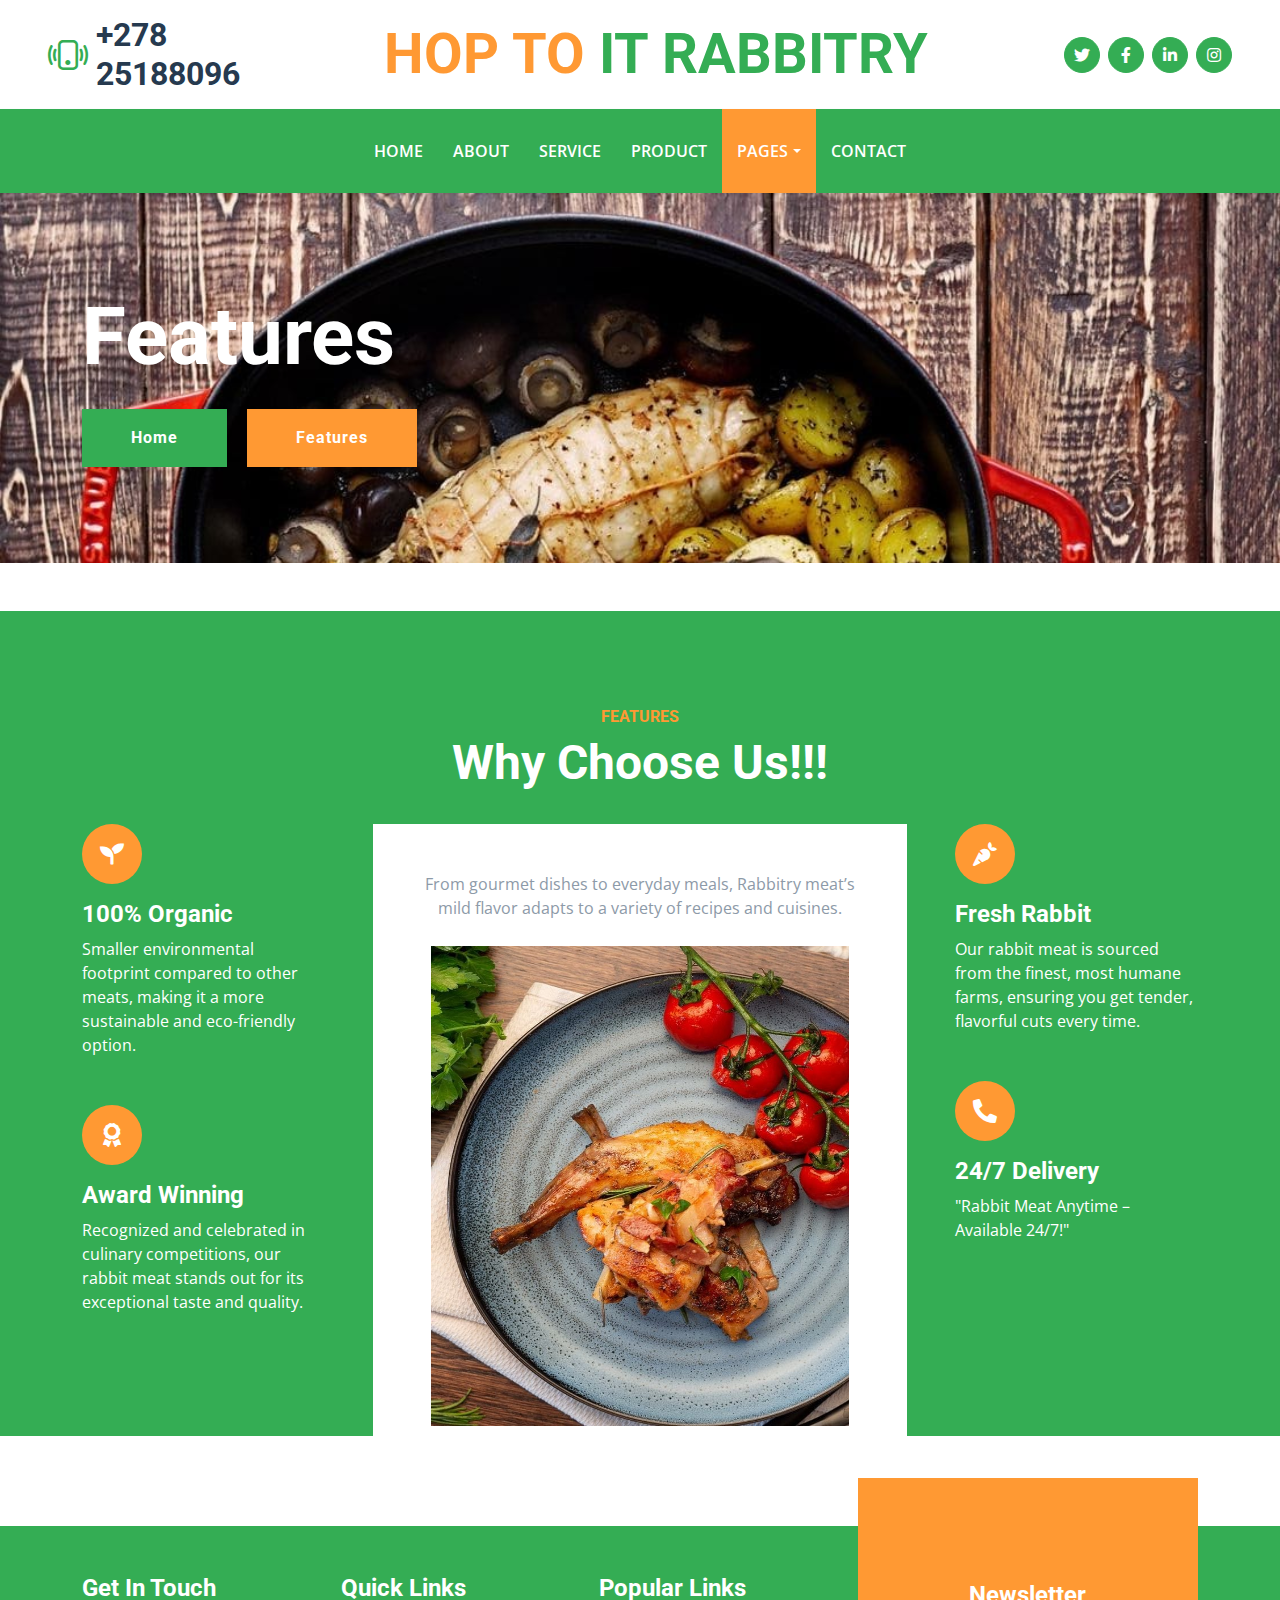
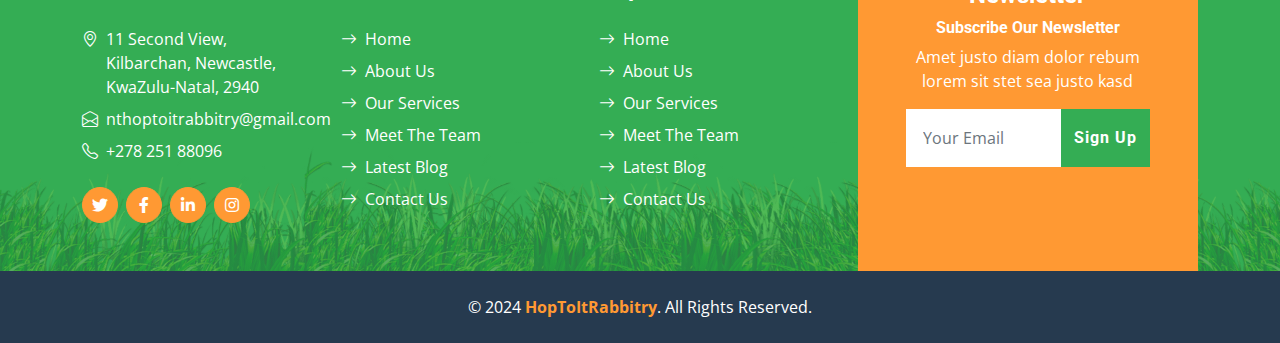
<file: organic-farm-website-template/feature.html>
<!DOCTYPE html>
<html lang="en">

<head>
    <meta charset="utf-8">
    <title>FarmFresh - Organic Farm Website Template</title>
    <meta content="width=device-width, initial-scale=1.0" name="viewport">
    <meta content="Free HTML Templates" name="keywords">
    <meta content="Free HTML Templates" name="description">

    <!-- Favicon -->
    <link href="img/favicon.ico" rel="icon">

    <!-- Google Web Fonts -->
    <link rel="preconnect" href="https://fonts.gstatic.com">
    <link href="https://fonts.googleapis.com/css2?family=Open+Sans:wght@400;600&family=Roboto:wght@500;700&display=swap" rel="stylesheet">

    <!-- Icon Font Stylesheet -->
    <link href="https://cdnjs.cloudflare.com/ajax/libs/font-awesome/5.15.0/css/all.min.css" rel="stylesheet">
    <link href="https://cdn.jsdelivr.net/npm/bootstrap-icons@1.4.1/font/bootstrap-icons.css" rel="stylesheet">

    <!-- Libraries Stylesheet -->
    <link href="lib/owlcarousel/assets/owl.carousel.min.css" rel="stylesheet">

    <!-- Customized Bootstrap Stylesheet -->
    <link href="css/bootstrap.min.css" rel="stylesheet">

    <!-- Template Stylesheet -->
    <link href="css/style.css" rel="stylesheet">
</head>

<body>
    <!-- Topbar Start -->
    <div class="container-fluid px-5 d-none d-lg-block">
        <div class="row gx-5 py-3 align-items-center">
            <div class="col-lg-3">
                <div class="d-flex align-items-center justify-content-start">
                    <i class="bi bi-phone-vibrate fs-1 text-primary me-2"></i>
                    <h2 class="mb-0">+278 25188096</h2>
                </div>
            </div>
            <div class="col-lg-6">
                <div class="d-flex align-items-center justify-content-center">
                    <a href="index.html" class="navbar-brand ms-lg-5">
                        <h1 class="m-0 display-4 text-primary"><span class="text-secondary">HOP TO</span> IT RABBITRY</h1>
                    </a>
                </div>
            </div>
            <div class="col-lg-3">
                <div class="d-flex align-items-center justify-content-end">
                    <a class="btn btn-primary btn-square rounded-circle me-2" href="#"><i class="fab fa-twitter"></i></a>
                    <a class="btn btn-primary btn-square rounded-circle me-2" href="#"><i class="fab fa-facebook-f"></i></a>
                    <a class="btn btn-primary btn-square rounded-circle me-2" href="#"><i class="fab fa-linkedin-in"></i></a>
                    <a class="btn btn-primary btn-square rounded-circle" href="#"><i class="fab fa-instagram"></i></a>
                </div>
            </div>
        </div>
    </div>
    <!-- Topbar End -->


    <!-- Navbar Start -->
    <nav class="navbar navbar-expand-lg bg-primary navbar-dark shadow-sm py-3 py-lg-0 px-3 px-lg-5">
        <a href="index.html" class="navbar-brand d-flex d-lg-none">
            <h1 class="m-0 display-4 text-secondary"><span class="text-white">Farm</span>Fresh</h1>
        </a>
        <button class="navbar-toggler" type="button" data-bs-toggle="collapse" data-bs-target="#navbarCollapse">
            <span class="navbar-toggler-icon"></span>
        </button>
        <div class="collapse navbar-collapse" id="navbarCollapse">
            <div class="navbar-nav mx-auto py-0">
                <a href="index.html" class="nav-item nav-link">Home</a>
                <a href="about.html" class="nav-item nav-link">About</a>
                <a href="service.html" class="nav-item nav-link">Service</a>
                <a href="product.html" class="nav-item nav-link">Product</a>
                <div class="nav-item dropdown">
                    <a href="#" class="nav-link dropdown-toggle active" data-bs-toggle="dropdown">Pages</a>
                    <div class="dropdown-menu m-0">
                        <a href="blog.html" class="dropdown-item">Blog Grid</a>
                        <a href="detail.html" class="dropdown-item">Blog Detail</a>
                        <a href="feature.html" class="dropdown-item active">Features</a>
                        <a href="team.html" class="dropdown-item">The Team</a>
                        <a href="testimonial.html" class="dropdown-item">Testimonial</a>
                    </div>
                </div>
                <a href="contact.html" class="nav-item nav-link">Contact</a>
            </div>
        </div>
    </nav>
    <!-- Navbar End -->


    <!-- Hero Start -->
    <div class="container-fluid bg-primary py-5 bg-hero mb-5">
        <div class="container py-5">
            <div class="row justify-content-start">
                <div class="col-lg-8 text-center text-lg-start">
                    <h1 class="display-1 text-white mb-md-4">Features</h1>
                    <a href="" class="btn btn-primary py-md-3 px-md-5 me-3">Home</a>
                    <a href="" class="btn btn-secondary py-md-3 px-md-5">Features</a>
                </div>
            </div>
        </div>
    </div>
    <!-- Hero End -->


    <!-- Features Start -->
    <div class="container-fluid bg-primary feature py-5 pb-lg-0 my-5">
        <div class="container py-5 pb-lg-0">
            <div class="mx-auto text-center mb-3 pb-2" style="max-width: 500px;">
                <h6 class="text-uppercase text-secondary">Features</h6>
                <h1 class="display-5 text-white">Why Choose Us!!!</h1>
            </div>
            <div class="row g-5">
                <div class="col-lg-3">
                    <div class="text-white mb-5">
                        <div class="bg-secondary rounded-pill d-flex align-items-center justify-content-center mb-3" style="width: 60px; height: 60px;">
                            <i class="fa fa-seedling fs-4 text-white"></i>
                        </div>
                        <h4 class="text-white">100% Organic</h4>
                        <p class="mb-0">Smaller environmental footprint compared to other meats, making it a more sustainable and eco-friendly option.</p>
                    </div>
                    <div class="text-white">
                        <div class="bg-secondary rounded-pill d-flex align-items-center justify-content-center mb-3" style="width: 60px; height: 60px;">
                            <i class="fa fa-award fs-4 text-white"></i>
                        </div>
                        <h4 class="text-white">Award Winning</h4>
                        <p class="mb-0"> Recognized and celebrated in culinary competitions, our rabbit meat stands out for its exceptional taste and quality.</p>
                    </div>
                </div>
                <div class="col-lg-6">
                    <div class="d-block bg-white h-100 text-center p-5 pb-lg-0">
                        <p> From gourmet dishes to everyday meals, Rabbitry meat’s mild flavor adapts to a variety of recipes and cuisines.</p>
                        <img class="img-fluid bordered-container" src="img/Banner2.jpg" alt="">
                    </div>
                </div>
                <div class="col-lg-3">
                    <div class="text-white mb-5">
                        <div class="bg-secondary rounded-pill d-flex align-items-center justify-content-center mb-3" style="width: 60px; height: 60px;">
                            <i class="fa fa-carrot fs-4 text-white"></i>
                        </div>
                        <h4 class="text-white">Fresh Rabbit</h4>
                        <p class="mb-0">Our rabbit meat is sourced from the finest, most humane farms, ensuring you get tender, flavorful cuts every time.</p>
                    </div>
                    <div class="text-white">
                        <div class="bg-secondary rounded-pill d-flex align-items-center justify-content-center mb-3" style="width: 60px; height: 60px;">
                            <i class="fa fa-phone-alt fs-4 text-white"></i>
                        </div>
                        <h4 class="text-white">24/7 Delivery</h4>
                        <p class="mb-0"> "Rabbit Meat Anytime – Available 24/7!"</p>
                    </div>
                </div>
            </div>
        </div>
    </div>
    <!-- Features Start -->
    

    <!-- Footer Start -->
    <div class="container-fluid bg-footer bg-primary text-white mt-5">
        <div class="container">
            <div class="row gx-5">
                <div class="col-lg-8 col-md-6">
                    <div class="row gx-5">
                        <div class="col-lg-4 col-md-12 pt-5 mb-5">
                            <h4 class="text-white mb-4">Get In Touch</h4>
                            <div class="d-flex mb-2">
                                <i class="bi bi-geo-alt text-white me-2"></i>
                                <p class="text-white mb-0">11 Second View, Kilbarchan, 
                                    Newcastle, KwaZulu-Natal, 
                                    2940</p>
                            </div>
                            <div class="d-flex mb-2">
                                <i class="bi bi-envelope-open text-white me-2"></i>
                                <a href="#" class="text-white mb-0">nthoptoitrabbitry@gmail.com</a>
                            </div>
                            <div class="d-flex mb-2">
                                <i class="bi bi-telephone text-white me-2"></i>
                                <p class="text-white mb-0">+278 251 88096</p>
                            </div>
                            <div class="d-flex mt-4">
                                <a class="btn btn-secondary btn-square rounded-circle me-2" href="#"><i class="fab fa-twitter"></i></a>
                                <a class="btn btn-secondary btn-square rounded-circle me-2" href="#"><i class="fab fa-facebook-f"></i></a>
                                <a class="btn btn-secondary btn-square rounded-circle me-2" href="#"><i class="fab fa-linkedin-in"></i></a>
                                <a class="btn btn-secondary btn-square rounded-circle" href="#"><i class="fab fa-instagram"></i></a>
                            </div>
                        </div>
                        <div class="col-lg-4 col-md-12 pt-0 pt-lg-5 mb-5">
                            <h4 class="text-white mb-4">Quick Links</h4>
                            <div class="d-flex flex-column justify-content-start">
                                <a class="text-white mb-2" href="#"><i class="bi bi-arrow-right text-white me-2"></i>Home</a>
                                <a class="text-white mb-2" href="#"><i class="bi bi-arrow-right text-white me-2"></i>About Us</a>
                                <a class="text-white mb-2" href="#"><i class="bi bi-arrow-right text-white me-2"></i>Our Services</a>
                                <a class="text-white mb-2" href="#"><i class="bi bi-arrow-right text-white me-2"></i>Meet The Team</a>
                                <a class="text-white mb-2" href="#"><i class="bi bi-arrow-right text-white me-2"></i>Latest Blog</a>
                                <a class="text-white" href="#"><i class="bi bi-arrow-right text-white me-2"></i>Contact Us</a>
                            </div>
                        </div>
                        <div class="col-lg-4 col-md-12 pt-0 pt-lg-5 mb-5">
                            <h4 class="text-white mb-4">Popular Links</h4>
                            <div class="d-flex flex-column justify-content-start">
                                <a class="text-white mb-2" href="#"><i class="bi bi-arrow-right text-white me-2"></i>Home</a>
                                <a class="text-white mb-2" href="#"><i class="bi bi-arrow-right text-white me-2"></i>About Us</a>
                                <a class="text-white mb-2" href="#"><i class="bi bi-arrow-right text-white me-2"></i>Our Services</a>
                                <a class="text-white mb-2" href="#"><i class="bi bi-arrow-right text-white me-2"></i>Meet The Team</a>
                                <a class="text-white mb-2" href="#"><i class="bi bi-arrow-right text-white me-2"></i>Latest Blog</a>
                                <a class="text-white" href="#"><i class="bi bi-arrow-right text-white me-2"></i>Contact Us</a>
                            </div>
                        </div>
                    </div>
                </div>
                <div class="col-lg-4 col-md-6 mt-lg-n5">
                    <div class="d-flex flex-column align-items-center justify-content-center text-center h-100 bg-secondary p-5">
                        <h4 class="text-white">Newsletter</h4>
                        <h6 class="text-white">Subscribe Our Newsletter</h6>
                        <p>Amet justo diam dolor rebum lorem sit stet sea justo kasd</p>
                        <form action="">
                            <div class="input-group">
                                <input type="text" class="form-control border-white p-3" placeholder="Your Email">
                                <button class="btn btn-primary">Sign Up</button>
                            </div>
                        </form>
                    </div>
                </div>
            </div>
        </div>
    </div>
    <div class="container-fluid bg-dark text-white py-4">
        <div class="container text-center">
            <p class="mb-0">&copy; 2024 <a class="text-secondary fw-bold" href="#">HopToItRabbitry</a>. All Rights Reserved.</p>
        </div>
    </div>
    <!-- Footer End -->


    <!-- Back to Top -->
    <a href="#" class="btn btn-secondary py-3 fs-4 back-to-top"><i class="bi bi-arrow-up"></i></a>


    <!-- JavaScript Libraries -->
    <script src="https://code.jquery.com/jquery-3.4.1.min.js"></script>
    <script src="https://cdn.jsdelivr.net/npm/bootstrap@5.0.0/dist/js/bootstrap.bundle.min.js"></script>
    <script src="lib/easing/easing.min.js"></script>
    <script src="lib/waypoints/waypoints.min.js"></script>
    <script src="lib/counterup/counterup.min.js"></script>
    <script src="lib/owlcarousel/owl.carousel.min.js"></script>

    <!-- Template Javascript -->
    <script src="js/main.js"></script>
</body>

</html>
</file>
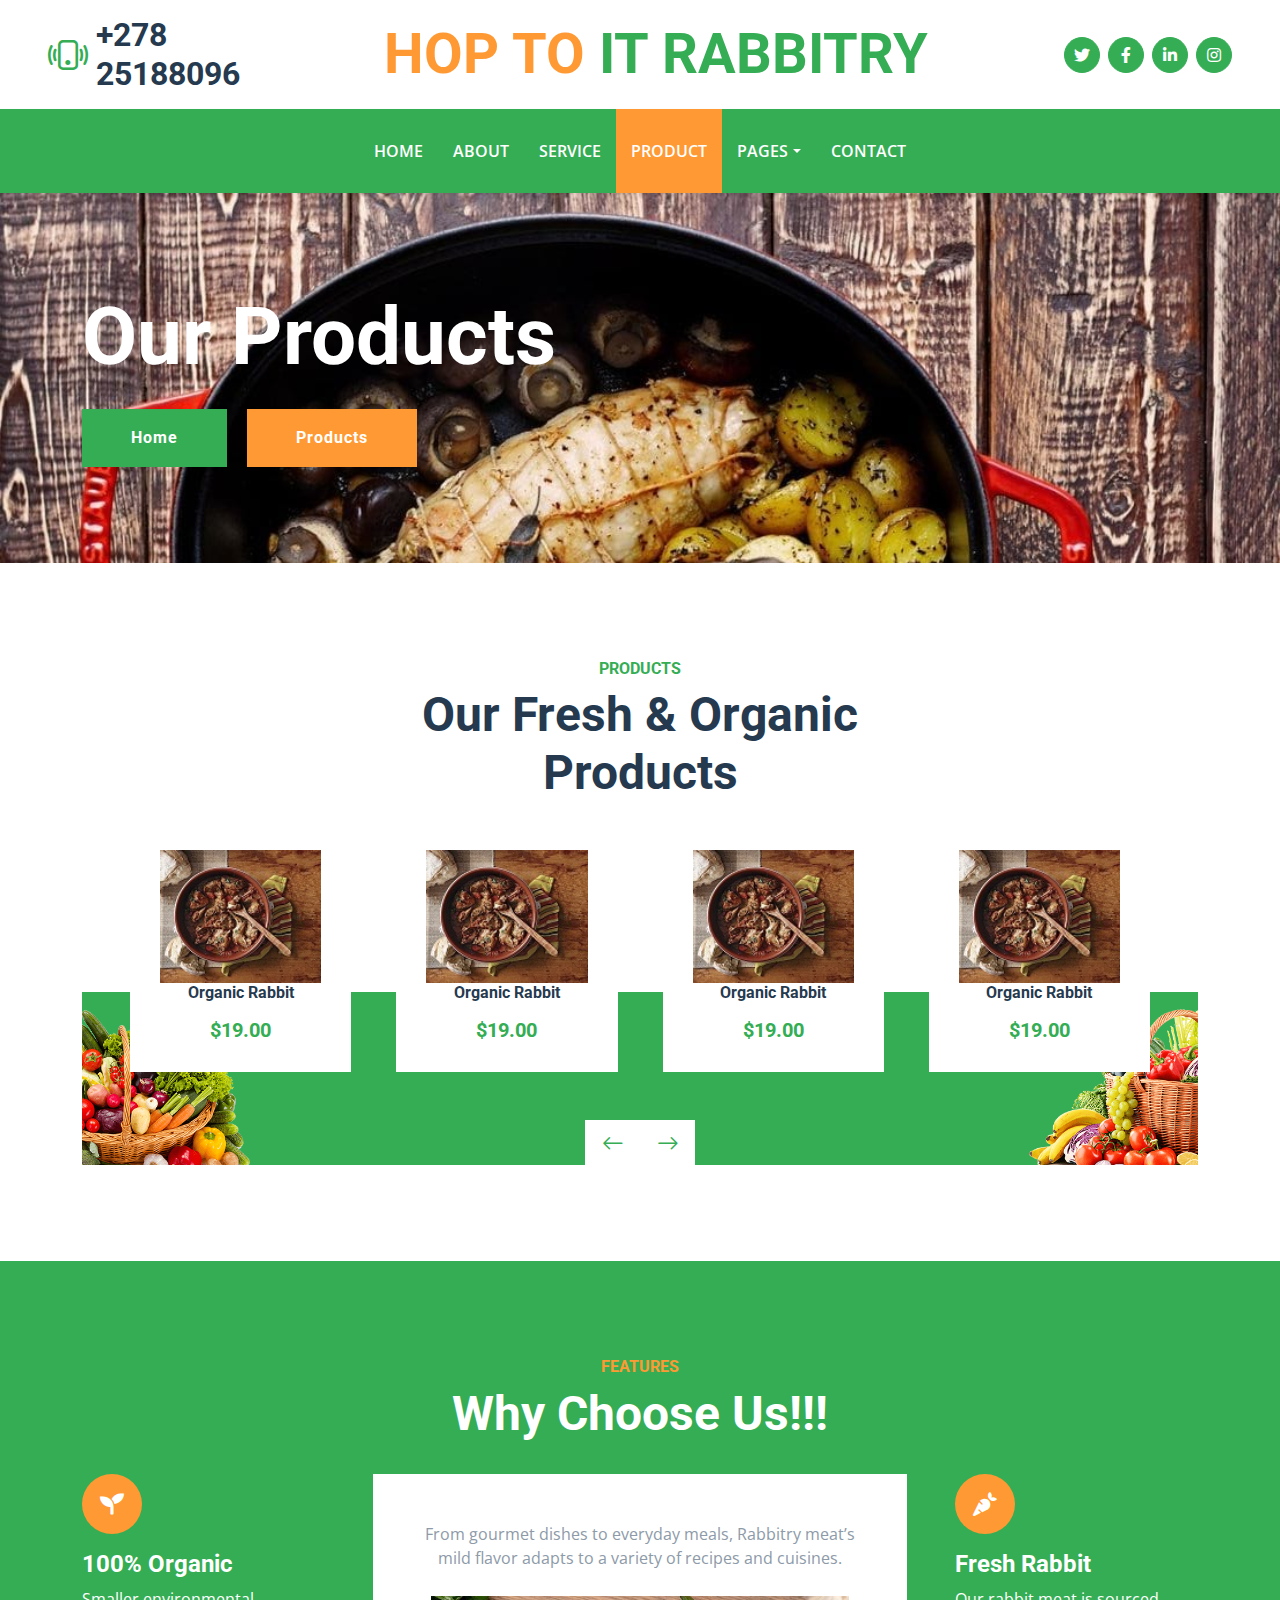
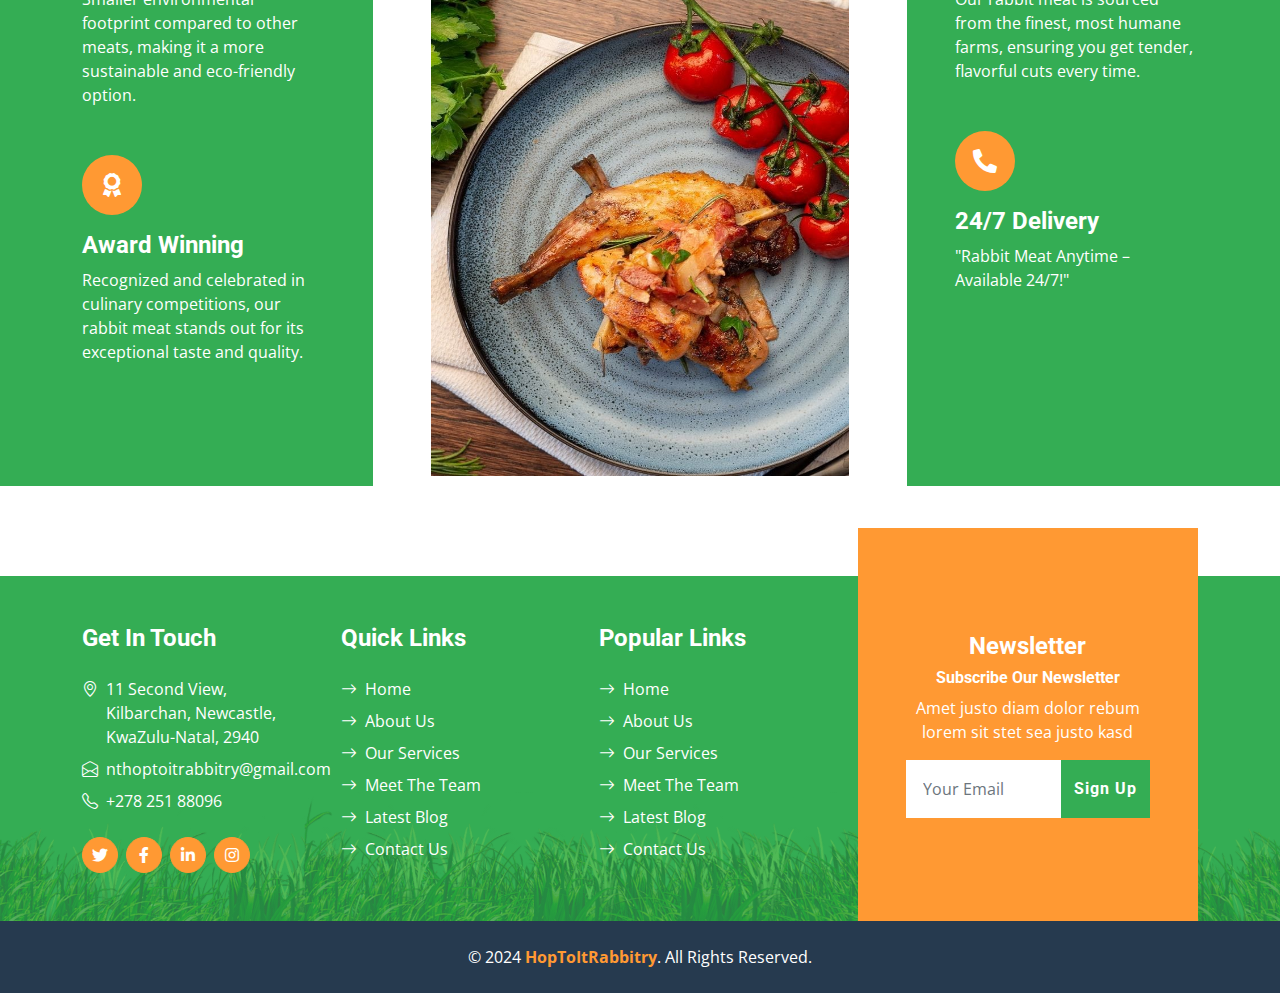
<file: organic-farm-website-template/product.html>
<!DOCTYPE html>
<html lang="en">

<head>
    <meta charset="utf-8">
    <title>FarmFresh - Organic Farm Website Template</title>
    <meta content="width=device-width, initial-scale=1.0" name="viewport">
    <meta content="Free HTML Templates" name="keywords">
    <meta content="Free HTML Templates" name="description">

    <!-- Favicon -->
    <link href="img/favicon.ico" rel="icon">

    <!-- Google Web Fonts -->
    <link rel="preconnect" href="https://fonts.gstatic.com">
    <link href="https://fonts.googleapis.com/css2?family=Open+Sans:wght@400;600&family=Roboto:wght@500;700&display=swap" rel="stylesheet">

    <!-- Icon Font Stylesheet -->
    <link href="https://cdnjs.cloudflare.com/ajax/libs/font-awesome/5.15.0/css/all.min.css" rel="stylesheet">
    <link href="https://cdn.jsdelivr.net/npm/bootstrap-icons@1.4.1/font/bootstrap-icons.css" rel="stylesheet">

    <!-- Libraries Stylesheet -->
    <link href="lib/owlcarousel/assets/owl.carousel.min.css" rel="stylesheet">

    <!-- Customized Bootstrap Stylesheet -->
    <link href="css/bootstrap.min.css" rel="stylesheet">

    <!-- Template Stylesheet -->
    <link href="css/style.css" rel="stylesheet">
</head>

<body>
    <!-- Topbar Start -->
    <div class="container-fluid px-5 d-none d-lg-block">
        <div class="row gx-5 py-3 align-items-center">
            <div class="col-lg-3">
                <div class="d-flex align-items-center justify-content-start">
                    <i class="bi bi-phone-vibrate fs-1 text-primary me-2"></i>
                    <h2 class="mb-0">+278 25188096</h2>
                </div>
            </div>
            <div class="col-lg-6">
                <div class="d-flex align-items-center justify-content-center">
                    <a href="index.html" class="navbar-brand ms-lg-5">
                        <h1 class="m-0 display-4 text-primary"><span class="text-secondary">HOP TO</span> IT RABBITRY</h1>
                    </a>
                </div>
            </div>
            <div class="col-lg-3">
                <div class="d-flex align-items-center justify-content-end">
                    <a class="btn btn-primary btn-square rounded-circle me-2" href="#"><i class="fab fa-twitter"></i></a>
                    <a class="btn btn-primary btn-square rounded-circle me-2" href="#"><i class="fab fa-facebook-f"></i></a>
                    <a class="btn btn-primary btn-square rounded-circle me-2" href="#"><i class="fab fa-linkedin-in"></i></a>
                    <a class="btn btn-primary btn-square rounded-circle" href="#"><i class="fab fa-instagram"></i></a>
                </div>
            </div>
        </div>
    </div>
    <!-- Topbar End -->


    <!-- Navbar Start -->
    <nav class="navbar navbar-expand-lg bg-primary navbar-dark shadow-sm py-3 py-lg-0 px-3 px-lg-5">
        <a href="index.html" class="navbar-brand d-flex d-lg-none">
            <h1 class="m-0 display-4 text-secondary"><span class="text-white">Farm</span>Fresh</h1>
        </a>
        <button class="navbar-toggler" type="button" data-bs-toggle="collapse" data-bs-target="#navbarCollapse">
            <span class="navbar-toggler-icon"></span>
        </button>
        <div class="collapse navbar-collapse" id="navbarCollapse">
            <div class="navbar-nav mx-auto py-0">
                <a href="index.html" class="nav-item nav-link">Home</a>
                <a href="about.html" class="nav-item nav-link">About</a>
                <a href="service.html" class="nav-item nav-link">Service</a>
                <a href="product.html" class="nav-item nav-link active">Product</a>
                <div class="nav-item dropdown">
                    <a href="#" class="nav-link dropdown-toggle" data-bs-toggle="dropdown">Pages</a>
                    <div class="dropdown-menu m-0">
                        <a href="blog.html" class="dropdown-item">Blog Grid</a>
                        <a href="detail.html" class="dropdown-item">Blog Detail</a>
                        <a href="feature.html" class="dropdown-item">Features</a>
                        <a href="team.html" class="dropdown-item">The Team</a>
                        <a href="testimonial.html" class="dropdown-item">Testimonial</a>
                    </div>
                </div>
                <a href="contact.html" class="nav-item nav-link">Contact</a>
            </div>
        </div>
    </nav>
    <!-- Navbar End -->


    <!-- Hero Start -->
    <div class="container-fluid bg-primary py-5 bg-hero mb-5">
        <div class="container py-5">
            <div class="row justify-content-start">
                <div class="col-lg-8 text-center text-lg-start">
                    <h1 class="display-1 text-white mb-md-4">Our Products</h1>
                    <a href="" class="btn btn-primary py-md-3 px-md-5 me-3">Home</a>
                    <a href="" class="btn btn-secondary py-md-3 px-md-5">Products</a>
                </div>
            </div>
        </div>
    </div>
    <!-- Hero End -->


    <!-- Products Start -->
    <div class="container-fluid py-5">
        <div class="container">
            <div class="mx-auto text-center mb-5" style="max-width: 500px;">
                <h6 class="text-primary text-uppercase">Products</h6>
                <h1 class="display-5">Our Fresh & Organic Products</h1>
            </div>
            <div class="owl-carousel product-carousel px-5">
                <div class="pb-5">
                    <div class="product-item position-relative bg-white d-flex flex-column text-center">
                        <img class="img-fluid  md-4 rounded " src="img/RabbitMeat2.jpg" alt="">
                        <h6 class="mb-3">Organic Rabbit</h6>
                        <h5 class="text-primary mb-0">$19.00</h5>
                        <div class="btn-action d-flex justify-content-center">
                            <a class="btn bg-primary py-2 px-3" href=""><i class="bi bi-cart text-white"></i></a>
                            <a class="btn bg-secondary py-2 px-3" href=""><i class="bi bi-eye text-white"></i></a>
                        </div>
                    </div>
                </div>
                <div class="pb-5">
                    <div class="product-item position-relative bg-white d-flex flex-column text-center">
                        <img class="img-fluid  md-4 rounded" src="img/RabbitMeat2.jpg" alt="">
                        <h6 class="mb-3">Organic Rabbit</h6>
                        <h5 class="text-primary mb-0">$19.00</h5>
                        <div class="btn-action d-flex justify-content-center">
                            <a class="btn bg-primary py-2 px-3" href=""><i class="bi bi-cart text-white"></i></a>
                            <a class="btn bg-secondary py-2 px-3" href=""><i class="bi bi-eye text-white"></i></a>
                        </div>
                    </div>
                </div>
                <div class="pb-5">
                    <div class="product-item position-relative bg-white d-flex flex-column text-center">
                        <img class="img-fluid  md-4 rounded" src="img/RabbitMeat2.jpg" alt="">
                        <h6 class="mb-3">Organic Rabbit</h6>
                        <h5 class="text-primary mb-0">$19.00</h5>
                        <div class="btn-action d-flex justify-content-center">
                            <a class="btn bg-primary py-2 px-3" href=""><i class="bi bi-cart text-white"></i></a>
                            <a class="btn bg-secondary py-2 px-3" href=""><i class="bi bi-eye text-white"></i></a>
                        </div>
                    </div>
                </div>
                <div class="pb-5">
                    <div class="product-item position-relative bg-white d-flex flex-column text-center">
                        <img class="img-fluid  md-4 rounded" src="img/RabbitMeat2.jpg" alt="">
                        <h6 class="mb-3">Organic Rabbit</h6>
                        <h5 class="text-primary mb-0">$19.00</h5>
                        <div class="btn-action d-flex justify-content-center">
                            <a class="btn bg-primary py-2 px-3" href=""><i class="bi bi-cart text-white"></i></a>
                            <a class="btn bg-secondary py-2 px-3" href=""><i class="bi bi-eye text-white"></i></a>
                        </div>
                    </div>
                </div>
                <div class="pb-5">
                    <div class="product-item position-relative bg-white d-flex flex-column text-center">
                        <img class="img-fluid  md-4 rounded " src="img/RabbitMeat2.jpg" alt="">
                        <h6 class="mb-3">Organic Vegetable</h6>
                        <h5 class="text-primary mb-0">$19.00</h5>
                        <div class="btn-action d-flex justify-content-center">
                            <a class="btn bg-primary py-2 px-3" href=""><i class="bi bi-cart text-white"></i></a>
                            <a class="btn bg-secondary py-2 px-3" href=""><i class="bi bi-eye text-white"></i></a>
                        </div>
                    </div>
                </div>
            </div>
        </div>
    </div>
    <!-- Products End -->


    <!-- Features Start -->
    <div class="container-fluid bg-primary feature py-5 pb-lg-0 my-5">
        <div class="container py-5 pb-lg-0">
            <div class="mx-auto text-center mb-3 pb-2" style="max-width: 500px;">
                <h6 class="text-uppercase text-secondary">Features</h6>
                <h1 class="display-5 text-white">Why Choose Us!!!</h1>
            </div>
            <div class="row g-5">
                <div class="col-lg-3">
                    <div class="text-white mb-5">
                        <div class="bg-secondary rounded-pill d-flex align-items-center justify-content-center mb-3" style="width: 60px; height: 60px;">
                            <i class="fa fa-seedling fs-4 text-white"></i>
                        </div>
                        <h4 class="text-white">100% Organic</h4>
                        <p class="mb-0">Smaller environmental footprint compared to other meats, making it a more sustainable and eco-friendly option.</p>
                    </div>
                    <div class="text-white">
                        <div class="bg-secondary rounded-pill d-flex align-items-center justify-content-center mb-3" style="width: 60px; height: 60px;">
                            <i class="fa fa-award fs-4 text-white"></i>
                        </div>
                        <h4 class="text-white">Award Winning</h4>
                        <p class="mb-0"> Recognized and celebrated in culinary competitions, our rabbit meat stands out for its exceptional taste and quality.</p>
                    </div>
                </div>
                <div class="col-lg-6">
                    <div class="d-block bg-white h-100 text-center p-5 pb-lg-0">
                        <p> From gourmet dishes to everyday meals, Rabbitry meat’s mild flavor adapts to a variety of recipes and cuisines.</p>
                        <img class="img-fluid bordered-container" src="img/Banner2.jpg" alt="">
                    </div>
                </div>
                <div class="col-lg-3">
                    <div class="text-white mb-5">
                        <div class="bg-secondary rounded-pill d-flex align-items-center justify-content-center mb-3" style="width: 60px; height: 60px;">
                            <i class="fa fa-carrot fs-4 text-white"></i>
                        </div>
                        <h4 class="text-white">Fresh Rabbit</h4>
                        <p class="mb-0">Our rabbit meat is sourced from the finest, most humane farms, ensuring you get tender, flavorful cuts every time.</p>
                    </div>
                    <div class="text-white">
                        <div class="bg-secondary rounded-pill d-flex align-items-center justify-content-center mb-3" style="width: 60px; height: 60px;">
                            <i class="fa fa-phone-alt fs-4 text-white"></i>
                        </div>
                        <h4 class="text-white">24/7 Delivery</h4>
                        <p class="mb-0"> "Rabbit Meat Anytime – Available 24/7!"</p>
                    </div>
                </div>
            </div>
        </div>
    </div>
    <!-- Features Start -->
    

    <!-- Footer Start -->
    <div class="container-fluid bg-footer bg-primary text-white mt-5">
        <div class="container">
            <div class="row gx-5">
                <div class="col-lg-8 col-md-6">
                    <div class="row gx-5">
                        <div class="col-lg-4 col-md-12 pt-5 mb-5">
                            <h4 class="text-white mb-4">Get In Touch</h4>
                            <div class="d-flex mb-2">
                                <i class="bi bi-geo-alt text-white me-2"></i>
                                <p class="text-white mb-0">11 Second View, Kilbarchan, 
                                    Newcastle, KwaZulu-Natal, 
                                    2940</p>
                            </div>
                            <div class="d-flex mb-2">
                                <i class="bi bi-envelope-open text-white me-2"></i>
                                <a href="#" class="text-white mb-0">nthoptoitrabbitry@gmail.com</a>
                            </div>
                            <div class="d-flex mb-2">
                                <i class="bi bi-telephone text-white me-2"></i>
                                <p class="text-white mb-0">+278 251 88096</p>
                            </div>
                            <div class="d-flex mt-4">
                                <a class="btn btn-secondary btn-square rounded-circle me-2" href="#"><i class="fab fa-twitter"></i></a>
                                <a class="btn btn-secondary btn-square rounded-circle me-2" href="#"><i class="fab fa-facebook-f"></i></a>
                                <a class="btn btn-secondary btn-square rounded-circle me-2" href="#"><i class="fab fa-linkedin-in"></i></a>
                                <a class="btn btn-secondary btn-square rounded-circle" href="#"><i class="fab fa-instagram"></i></a>
                            </div>
                        </div>
                        <div class="col-lg-4 col-md-12 pt-0 pt-lg-5 mb-5">
                            <h4 class="text-white mb-4">Quick Links</h4>
                            <div class="d-flex flex-column justify-content-start">
                                <a class="text-white mb-2" href="#"><i class="bi bi-arrow-right text-white me-2"></i>Home</a>
                                <a class="text-white mb-2" href="#"><i class="bi bi-arrow-right text-white me-2"></i>About Us</a>
                                <a class="text-white mb-2" href="#"><i class="bi bi-arrow-right text-white me-2"></i>Our Services</a>
                                <a class="text-white mb-2" href="#"><i class="bi bi-arrow-right text-white me-2"></i>Meet The Team</a>
                                <a class="text-white mb-2" href="#"><i class="bi bi-arrow-right text-white me-2"></i>Latest Blog</a>
                                <a class="text-white" href="#"><i class="bi bi-arrow-right text-white me-2"></i>Contact Us</a>
                            </div>
                        </div>
                        <div class="col-lg-4 col-md-12 pt-0 pt-lg-5 mb-5">
                            <h4 class="text-white mb-4">Popular Links</h4>
                            <div class="d-flex flex-column justify-content-start">
                                <a class="text-white mb-2" href="#"><i class="bi bi-arrow-right text-white me-2"></i>Home</a>
                                <a class="text-white mb-2" href="#"><i class="bi bi-arrow-right text-white me-2"></i>About Us</a>
                                <a class="text-white mb-2" href="#"><i class="bi bi-arrow-right text-white me-2"></i>Our Services</a>
                                <a class="text-white mb-2" href="#"><i class="bi bi-arrow-right text-white me-2"></i>Meet The Team</a>
                                <a class="text-white mb-2" href="#"><i class="bi bi-arrow-right text-white me-2"></i>Latest Blog</a>
                                <a class="text-white" href="#"><i class="bi bi-arrow-right text-white me-2"></i>Contact Us</a>
                            </div>
                        </div>
                    </div>
                </div>
                <div class="col-lg-4 col-md-6 mt-lg-n5">
                    <div class="d-flex flex-column align-items-center justify-content-center text-center h-100 bg-secondary p-5">
                        <h4 class="text-white">Newsletter</h4>
                        <h6 class="text-white">Subscribe Our Newsletter</h6>
                        <p>Amet justo diam dolor rebum lorem sit stet sea justo kasd</p>
                        <form action="">
                            <div class="input-group">
                                <input type="text" class="form-control border-white p-3" placeholder="Your Email">
                                <button class="btn btn-primary">Sign Up</button>
                            </div>
                        </form>
                    </div>
                </div>
            </div>
        </div>
    </div>
    <div class="container-fluid bg-dark text-white py-4">
        <div class="container text-center">
            <p class="mb-0">&copy; 2024 <a class="text-secondary fw-bold" href="#">HopToItRabbitry</a>. All Rights Reserved.</p>
        </div>
    </div>
    <!-- Footer End -->


    <!-- Back to Top -->
    <a href="#" class="btn btn-secondary py-3 fs-4 back-to-top"><i class="bi bi-arrow-up"></i></a>


    <!-- JavaScript Libraries -->
    <script src="https://code.jquery.com/jquery-3.4.1.min.js"></script>
    <script src="https://cdn.jsdelivr.net/npm/bootstrap@5.0.0/dist/js/bootstrap.bundle.min.js"></script>
    <script src="lib/easing/easing.min.js"></script>
    <script src="lib/waypoints/waypoints.min.js"></script>
    <script src="lib/counterup/counterup.min.js"></script>
    <script src="lib/owlcarousel/owl.carousel.min.js"></script>

    <!-- Template Javascript -->
    <script src="js/main.js"></script>
</body>

</html>
</file>
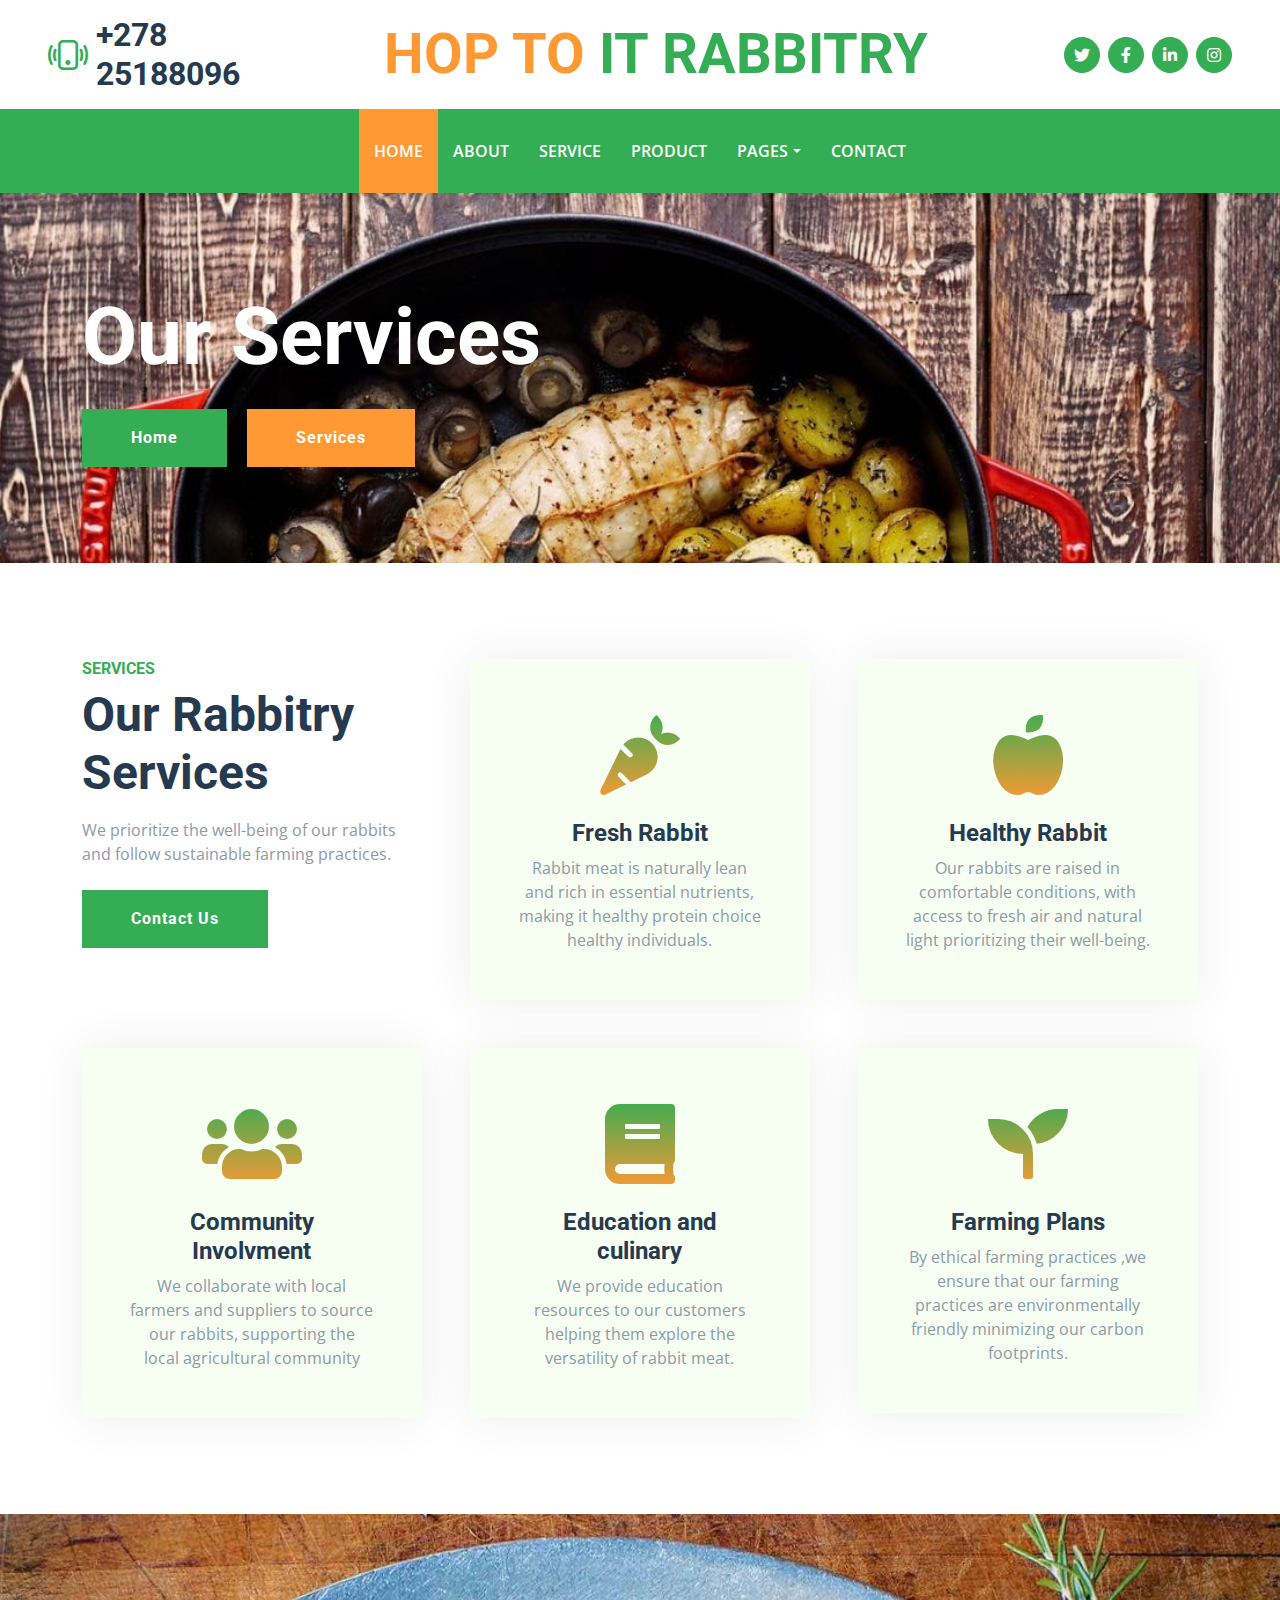
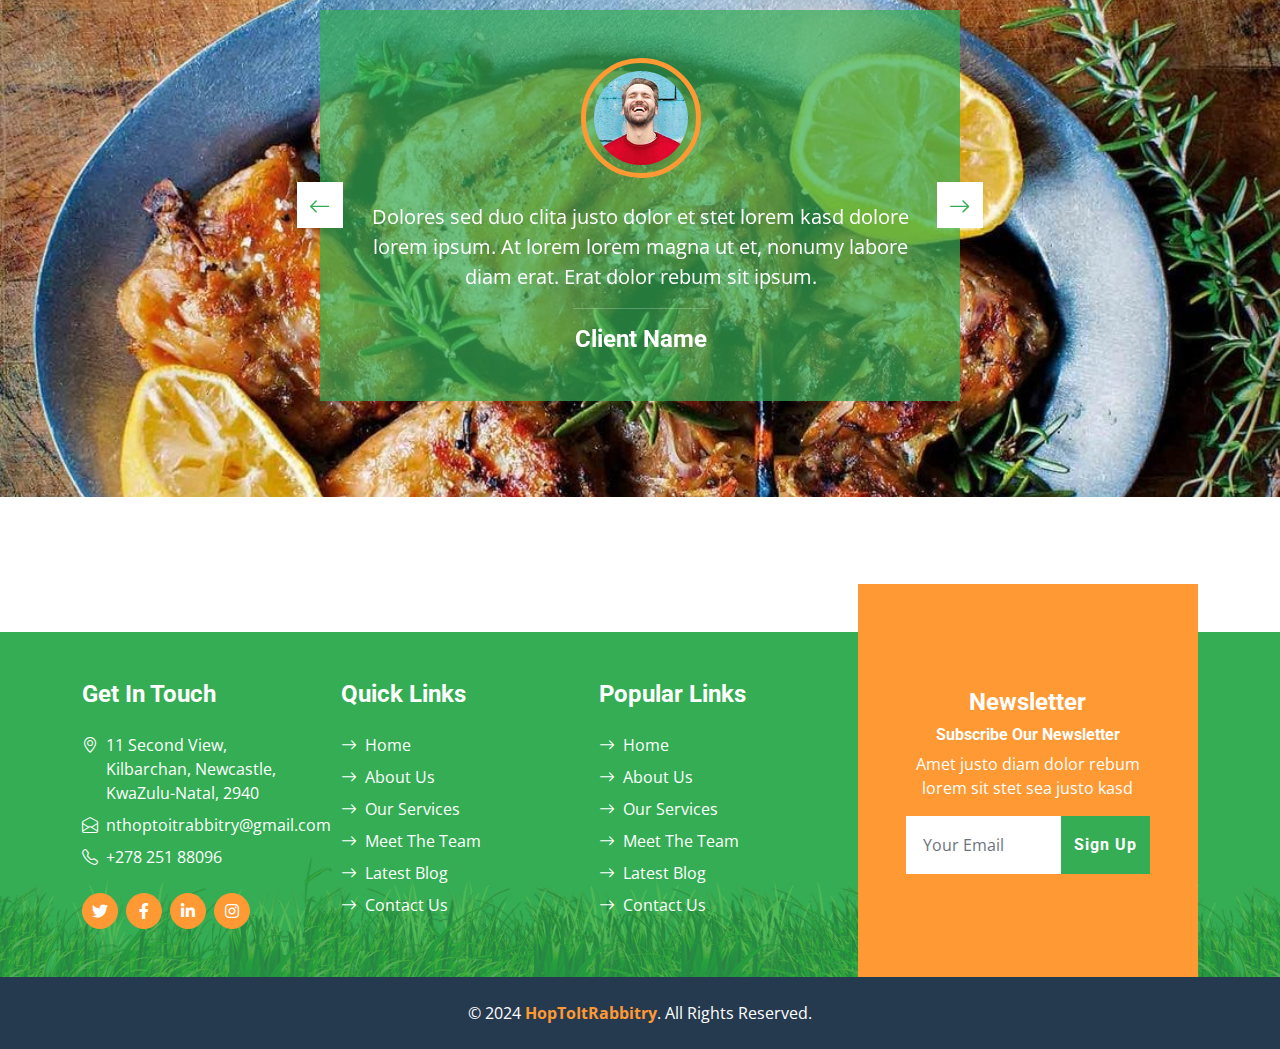
<file: organic-farm-website-template/service.html>
<!DOCTYPE html>
<html lang="en">

<head>
    <meta charset="utf-8">
    <title>FarmFresh - Organic Farm Website Template</title>
    <meta content="width=device-width, initial-scale=1.0" name="viewport">
    <meta content="Free HTML Templates" name="keywords">
    <meta content="Free HTML Templates" name="description">

    <!-- Favicon -->
    <link href="img/favicon.ico" rel="icon">

    <!-- Google Web Fonts -->
    <link rel="preconnect" href="https://fonts.gstatic.com">
    <link href="https://fonts.googleapis.com/css2?family=Open+Sans:wght@400;600&family=Roboto:wght@500;700&display=swap" rel="stylesheet">

    <!-- Icon Font Stylesheet -->
    <link href="https://cdnjs.cloudflare.com/ajax/libs/font-awesome/5.15.0/css/all.min.css" rel="stylesheet">
    <link href="https://cdn.jsdelivr.net/npm/bootstrap-icons@1.4.1/font/bootstrap-icons.css" rel="stylesheet">

    <!-- Libraries Stylesheet -->
    <link href="lib/owlcarousel/assets/owl.carousel.min.css" rel="stylesheet">

    <!-- Customized Bootstrap Stylesheet -->
    <link href="css/bootstrap.min.css" rel="stylesheet">

    <!-- Template Stylesheet -->
    <link href="css/style.css" rel="stylesheet">
</head>

<body>
    <!-- Topbar Start -->
    <div class="container-fluid px-5 d-none d-lg-block">
        <div class="row gx-5 py-3 align-items-center">
            <div class="col-lg-3">
                <div class="d-flex align-items-center justify-content-start">
                    <i class="bi bi-phone-vibrate fs-1 text-primary me-2"></i>
                    <h2 class="mb-0">+278 25188096</h2>
                </div>
            </div>
            <div class="col-lg-6">
                <div class="d-flex align-items-center justify-content-center">
                    <a href="index.html" class="navbar-brand ms-lg-5">
                        <h1 class="m-0 display-4 text-primary"><span class="text-secondary">HOP TO</span> IT RABBITRY</h1>
                    </a>
                </div>
            </div>
            <div class="col-lg-3">
                <div class="d-flex align-items-center justify-content-end">
                    <a class="btn btn-primary btn-square rounded-circle me-2" href="#"><i class="fab fa-twitter"></i></a>
                    <a class="btn btn-primary btn-square rounded-circle me-2" href="#"><i class="fab fa-facebook-f"></i></a>
                    <a class="btn btn-primary btn-square rounded-circle me-2" href="#"><i class="fab fa-linkedin-in"></i></a>
                    <a class="btn btn-primary btn-square rounded-circle" href="#"><i class="fab fa-instagram"></i></a>
                </div>
            </div>
        </div>
    </div>
    <!-- Topbar End -->


    <!-- Navbar Start -->
    <nav class="navbar navbar-expand-lg bg-primary navbar-dark shadow-sm py-3 py-lg-0 px-3 px-lg-5">
        <a href="index.html" class="navbar-brand d-flex d-lg-none">
            <h1 class="m-0 display-4 text-secondary"><span class="text-white">HOP TO</span> IT RABBITRY</h1>
        </a>
        <button class="navbar-toggler" type="button" data-bs-toggle="collapse" data-bs-target="#navbarCollapse">
            <span class="navbar-toggler-icon"></span>
        </button>
        <div class="collapse navbar-collapse" id="navbarCollapse">
            <div class="navbar-nav mx-auto py-0">
                <a href="index.html" class="nav-item nav-link active">Home</a>
                <a href="about.html" class="nav-item nav-link">About</a>
                <a href="service.html" class="nav-item nav-link">Service</a>
                <a href="product.html" class="nav-item nav-link">Product</a>
                <div class="nav-item dropdown">
                    <a href="#" class="nav-link dropdown-toggle" data-bs-toggle="dropdown">Pages</a>
                    <div class="dropdown-menu m-0">
                        <a href="blog.html" class="dropdown-item">Blog Grid</a>
                        <a href="detail.html" class="dropdown-item">Blog Detail</a>
                        <a href="feature.html" class="dropdown-item">Features</a>
                        <a href="team.html" class="dropdown-item">The Team</a>
                        <a href="testimonial.html" class="dropdown-item">Testimonial</a>
                    </div>
                </div>
                <a href="contact.html" class="nav-item nav-link">Contact</a>
            </div>
        </div>
    </nav>
    <!-- Navbar End -->


    <!-- Hero Start -->
    <div class="container-fluid bg-primary py-5 bg-hero mb-5">
        <div class="container py-5">
            <div class="row justify-content-start">
                <div class="col-lg-8 text-center text-lg-start">
                    <h1 class="display-1 text-white mb-md-4">Our Services</h1>
                    <a href="" class="btn btn-primary py-md-3 px-md-5 me-3">Home</a>
                    <a href="" class="btn btn-secondary py-md-3 px-md-5">Services</a>
                </div>
            </div>
        </div>
    </div>
    <!-- Hero End -->


    <!-- Services Start -->
    <div class="container-fluid py-5">
        <div class="container">
            <div class="row g-5">
                <div class="col-lg-4 col-md-6">
                    <div class="mb-3">
                        <h6 class="text-primary text-uppercase">Services</h6>
                        <h1 class="display-5">Our Rabbitry Services</h1>
                    </div>
                    <p class="mb-4">We prioritize the well-being 
                        of our rabbits and follow sustainable 
                        farming practices.</p>
                    <a href="" class="btn btn-primary py-md-3 px-md-5">Contact Us</a>
                </div>
                <div class="col-lg-4 col-md-6">
                    <div class="service-item bg-light text-center p-5">
                        <i class="fa fa-carrot display-1 text-primary mb-3"></i>
                        <h4>Fresh Rabbit</h4>
                        <p class="mb-0">Rabbit meat is naturally lean and rich in essential nutrients, making it 
                            healthy protein choice healthy individuals.</p>
                    </div>
                </div>
                <div class="col-lg-4 col-md-6">
                    <div class="service-item bg-light text-center p-5">
                        <i class="fa fa-apple-alt display-1 text-primary mb-3"></i>
                        <h4>Healthy Rabbit</h4>
                        <p class="mb-0">Our rabbits are 
                            raised in comfortable 
                            conditions, with access to fresh air 
                            and natural light prioritizing their well-being.
                        </p>
                    </div>
                </div>
                <div class="col-lg-4 col-md-6">
                    <div class="service-item bg-light text-center p-5">
                        <i class="fa fa-users display-1 text-primary mb-3"></i>
                        <h4>Community Involvment</h4>
                        <p class="mb-0">We collaborate with local farmers and suppliers to source our rabbits, supporting the local 
                            agricultural community</p>
                    </div>
                </div>
                <div class="col-lg-4 col-md-6">
                    <div class="service-item bg-light text-center p-5">
                        <i class="fa fa-book display-1 text-primary mb-3"></i>
                        <h4>Education and culinary</h4>
                        <p class="mb-0">We provide education resources to our customers helping 
                            them explore the versatility of rabbit 
                            meat. </p>
                    </div>
                </div>
                <div class="col-lg-4 col-md-6">
                    <div class="service-item bg-light text-center p-5">
                        <i class="fa fa-seedling display-1 text-primary mb-3"></i>
                        <h4>Farming Plans</h4>
                        <p class="mb-0"> By ethical farming 
                            practices ,we ensure that our
                            farming practices are 
                            environmentally friendly minimizing
                            our carbon footprints.</p>
                    </div>
                </div>
            </div>
        </div>
    </div>
    <!-- Services End -->


    <!-- Testimonial Start -->
    <div class="container-fluid bg-testimonial py-5 mt-5" style="margin-bottom: 135px;">
        <div class="container py-5">
            <div class="row justify-content-center">
                <div class="col-lg-7">
                    <div class="owl-carousel testimonial-carousel p-5">
                        <div class="testimonial-item text-center text-white">
                            <img class="img-fluid mx-auto p-2 border border-5 border-secondary rounded-circle mb-4" src="img/testimonial-2.jpg" alt="">
                            <p class="fs-5">Dolores sed duo clita justo dolor et stet lorem kasd dolore lorem ipsum. At lorem lorem magna ut et, nonumy labore diam erat. Erat dolor rebum sit ipsum.</p>
                            <hr class="mx-auto w-25">
                            <h4 class="text-white mb-0">Client Name</h4>
                        </div>
                        <div class="testimonial-item text-center text-white">
                            <img class="img-fluid mx-auto p-2 border border-5 border-secondary rounded-circle mb-4" src="img/testimonial-2.jpg" alt="">
                            <p class="fs-5">Dolores sed duo clita justo dolor et stet lorem kasd dolore lorem ipsum. At lorem lorem magna ut et, nonumy labore diam erat. Erat dolor rebum sit ipsum.</p>
                            <hr class="mx-auto w-25">
                            <h4 class="text-white mb-0">Client Name</h4>
                        </div>
                    </div>
                </div>
            </div>
        </div>
    </div>
    <!-- Testimonial End -->
    

    <!-- Footer Start -->
    <div class="container-fluid bg-footer bg-primary text-white mt-5">
        <div class="container">
            <div class="row gx-5">
                <div class="col-lg-8 col-md-6">
                    <div class="row gx-5">
                        <div class="col-lg-4 col-md-12 pt-5 mb-5">
                            <h4 class="text-white mb-4">Get In Touch</h4>
                            <div class="d-flex mb-2">
                                <i class="bi bi-geo-alt text-white me-2"></i>
                                <p class="text-white mb-0">11 Second View, Kilbarchan, 
                                    Newcastle, KwaZulu-Natal, 
                                    2940</p>
                            </div>
                            <div class="d-flex mb-2">
                                <i class="bi bi-envelope-open text-white me-2"></i>
                                <a href="#" class="text-white mb-0">nthoptoitrabbitry@gmail.com</a>
                            </div>
                            <div class="d-flex mb-2">
                                <i class="bi bi-telephone text-white me-2"></i>
                                <p class="text-white mb-0">+278 251 88096</p>
                            </div>
                            <div class="d-flex mt-4">
                                <a class="btn btn-secondary btn-square rounded-circle me-2" href="#"><i class="fab fa-twitter"></i></a>
                                <a class="btn btn-secondary btn-square rounded-circle me-2" href="#"><i class="fab fa-facebook-f"></i></a>
                                <a class="btn btn-secondary btn-square rounded-circle me-2" href="#"><i class="fab fa-linkedin-in"></i></a>
                                <a class="btn btn-secondary btn-square rounded-circle" href="#"><i class="fab fa-instagram"></i></a>
                            </div>
                        </div>
                        <div class="col-lg-4 col-md-12 pt-0 pt-lg-5 mb-5">
                            <h4 class="text-white mb-4">Quick Links</h4>
                            <div class="d-flex flex-column justify-content-start">
                                <a class="text-white mb-2" href="#"><i class="bi bi-arrow-right text-white me-2"></i>Home</a>
                                <a class="text-white mb-2" href="#"><i class="bi bi-arrow-right text-white me-2"></i>About Us</a>
                                <a class="text-white mb-2" href="#"><i class="bi bi-arrow-right text-white me-2"></i>Our Services</a>
                                <a class="text-white mb-2" href="#"><i class="bi bi-arrow-right text-white me-2"></i>Meet The Team</a>
                                <a class="text-white mb-2" href="#"><i class="bi bi-arrow-right text-white me-2"></i>Latest Blog</a>
                                <a class="text-white" href="#"><i class="bi bi-arrow-right text-white me-2"></i>Contact Us</a>
                            </div>
                        </div>
                        <div class="col-lg-4 col-md-12 pt-0 pt-lg-5 mb-5">
                            <h4 class="text-white mb-4">Popular Links</h4>
                            <div class="d-flex flex-column justify-content-start">
                                <a class="text-white mb-2" href="#"><i class="bi bi-arrow-right text-white me-2"></i>Home</a>
                                <a class="text-white mb-2" href="#"><i class="bi bi-arrow-right text-white me-2"></i>About Us</a>
                                <a class="text-white mb-2" href="#"><i class="bi bi-arrow-right text-white me-2"></i>Our Services</a>
                                <a class="text-white mb-2" href="#"><i class="bi bi-arrow-right text-white me-2"></i>Meet The Team</a>
                                <a class="text-white mb-2" href="#"><i class="bi bi-arrow-right text-white me-2"></i>Latest Blog</a>
                                <a class="text-white" href="#"><i class="bi bi-arrow-right text-white me-2"></i>Contact Us</a>
                            </div>
                        </div>
                    </div>
                </div>
                <div class="col-lg-4 col-md-6 mt-lg-n5">
                    <div class="d-flex flex-column align-items-center justify-content-center text-center h-100 bg-secondary p-5">
                        <h4 class="text-white">Newsletter</h4>
                        <h6 class="text-white">Subscribe Our Newsletter</h6>
                        <p>Amet justo diam dolor rebum lorem sit stet sea justo kasd</p>
                        <form action="">
                            <div class="input-group">
                                <input type="text" class="form-control border-white p-3" placeholder="Your Email">
                                <button class="btn btn-primary">Sign Up</button>
                            </div>
                        </form>
                    </div>
                </div>
            </div>
        </div>
    </div>
    <div class="container-fluid bg-dark text-white py-4">
        <div class="container text-center">
            <p class="mb-0">&copy; 2024 <a class="text-secondary fw-bold" href="#">HopToItRabbitry</a>. All Rights Reserved.</p>
        </div>
    </div>
    <!-- Footer End -->


    <!-- Back to Top -->
    <a href="#" class="btn btn-secondary py-3 fs-4 back-to-top"><i class="bi bi-arrow-up"></i></a>


    <!-- JavaScript Libraries -->
    <script src="https://code.jquery.com/jquery-3.4.1.min.js"></script>
    <script src="https://cdn.jsdelivr.net/npm/bootstrap@5.0.0/dist/js/bootstrap.bundle.min.js"></script>
    <script src="lib/easing/easing.min.js"></script>
    <script src="lib/waypoints/waypoints.min.js"></script>
    <script src="lib/counterup/counterup.min.js"></script>
    <script src="lib/owlcarousel/owl.carousel.min.js"></script>

    <!-- Template Javascript -->
    <script src="js/main.js"></script>
</body>

</html>
</file>
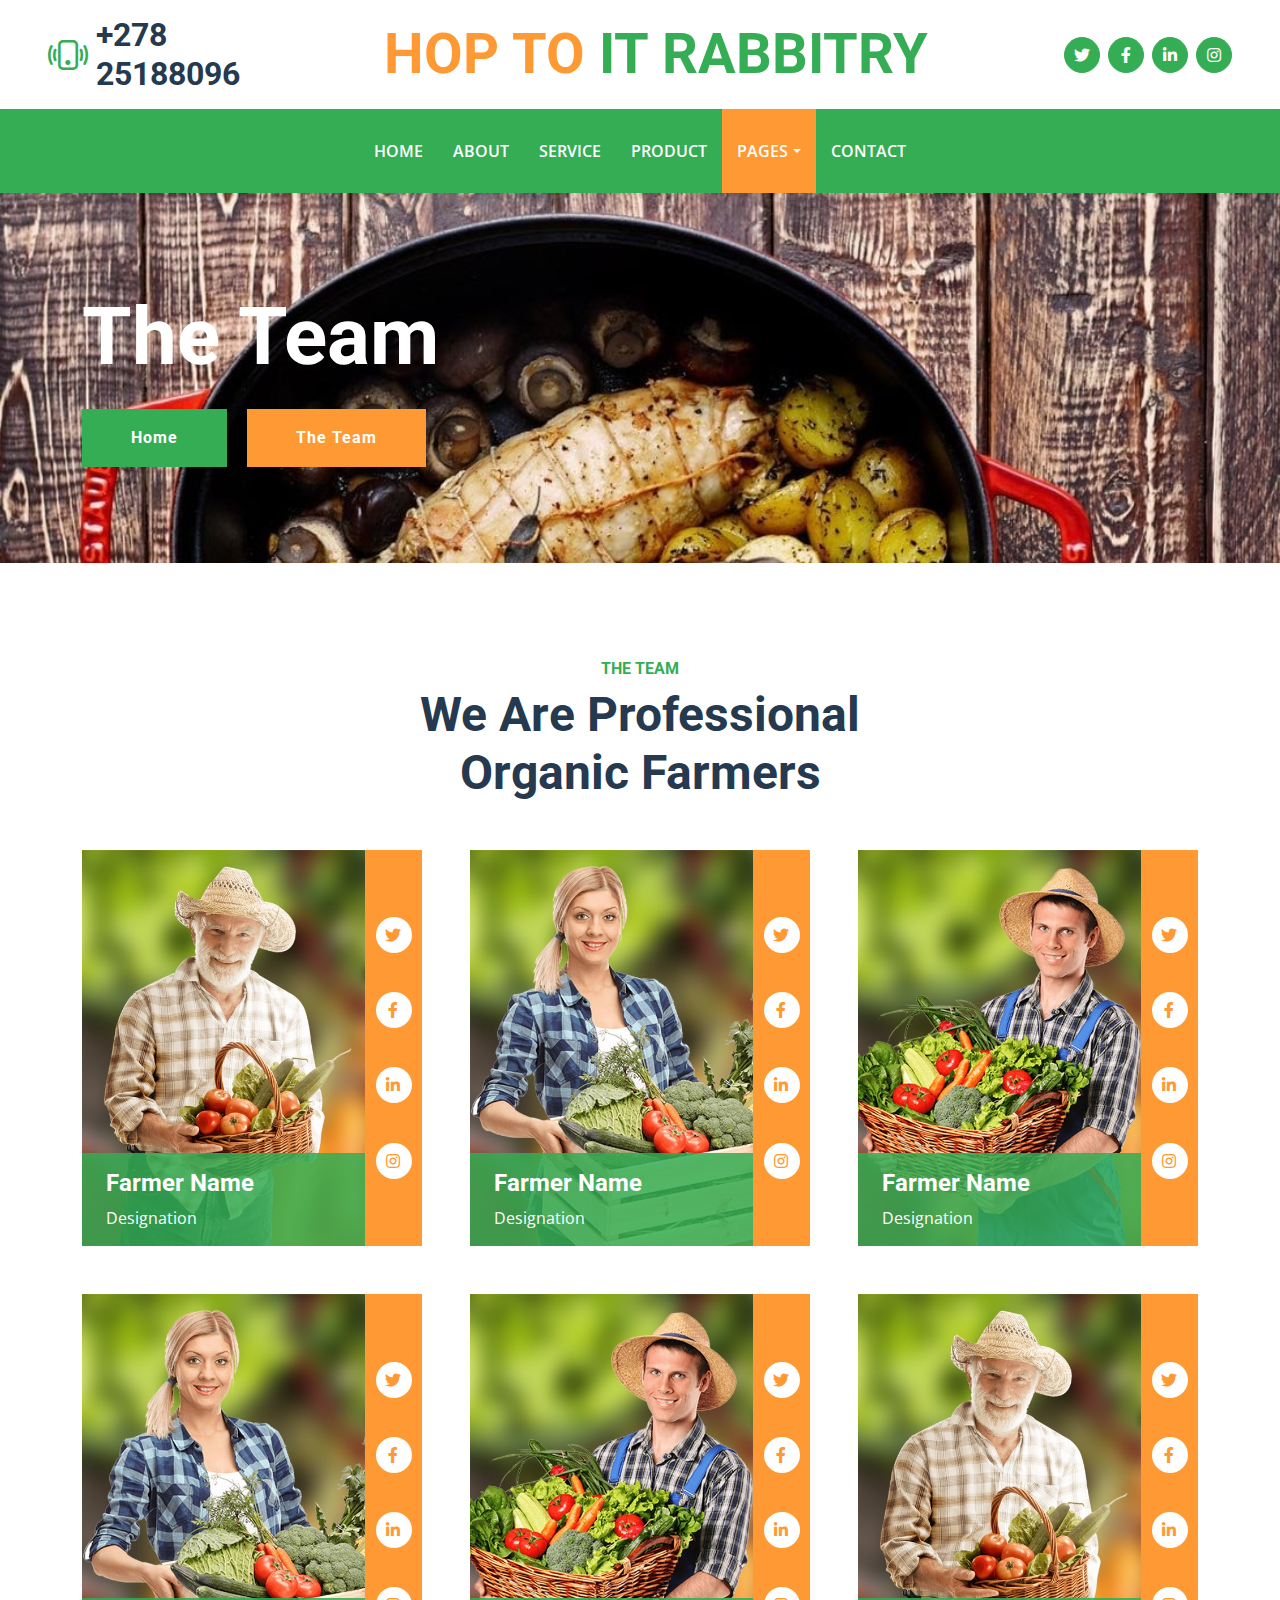
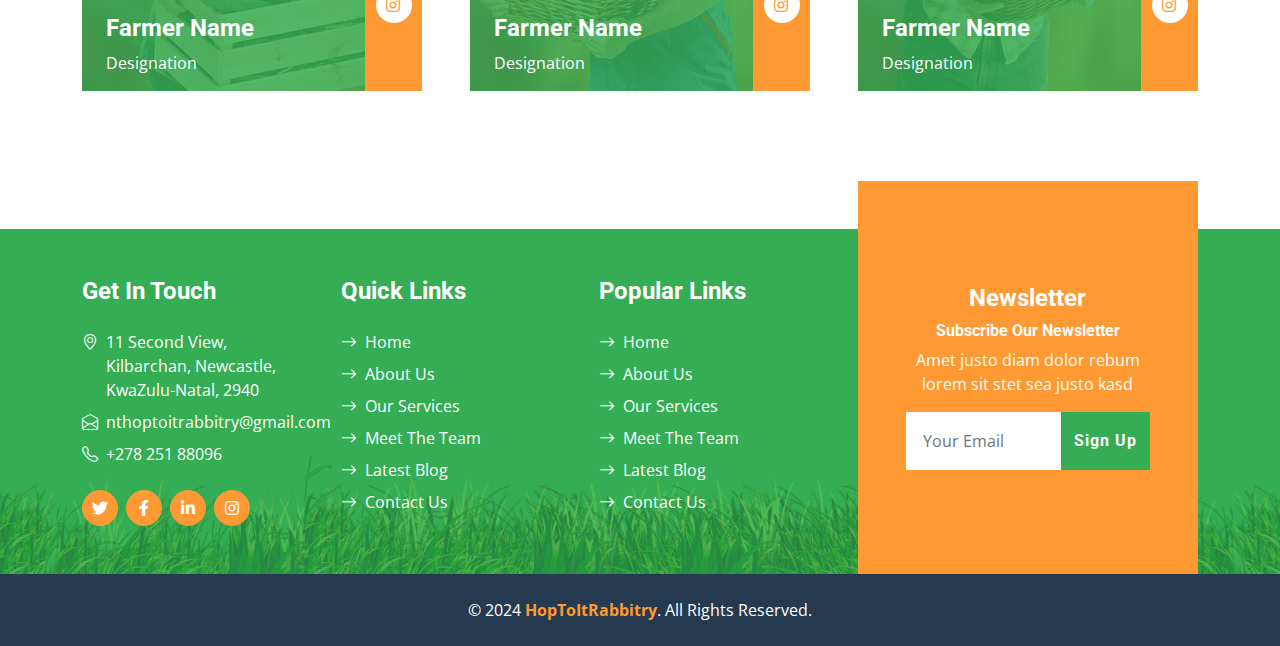
<file: organic-farm-website-template/team.html>
<!DOCTYPE html>
<html lang="en">

<head>
    <meta charset="utf-8">
    <title>FarmFresh - Organic Farm Website Template</title>
    <meta content="width=device-width, initial-scale=1.0" name="viewport">
    <meta content="Free HTML Templates" name="keywords">
    <meta content="Free HTML Templates" name="description">

    <!-- Favicon -->
    <link href="img/favicon.ico" rel="icon">

    <!-- Google Web Fonts -->
    <link rel="preconnect" href="https://fonts.gstatic.com">
    <link href="https://fonts.googleapis.com/css2?family=Open+Sans:wght@400;600&family=Roboto:wght@500;700&display=swap" rel="stylesheet">

    <!-- Icon Font Stylesheet -->
    <link href="https://cdnjs.cloudflare.com/ajax/libs/font-awesome/5.15.0/css/all.min.css" rel="stylesheet">
    <link href="https://cdn.jsdelivr.net/npm/bootstrap-icons@1.4.1/font/bootstrap-icons.css" rel="stylesheet">

    <!-- Libraries Stylesheet -->
    <link href="lib/owlcarousel/assets/owl.carousel.min.css" rel="stylesheet">

    <!-- Customized Bootstrap Stylesheet -->
    <link href="css/bootstrap.min.css" rel="stylesheet">

    <!-- Template Stylesheet -->
    <link href="css/style.css" rel="stylesheet">
</head>

<body>
    <!-- Topbar Start -->
    <div class="container-fluid px-5 d-none d-lg-block">
        <div class="row gx-5 py-3 align-items-center">
            <div class="col-lg-3">
                <div class="d-flex align-items-center justify-content-start">
                    <i class="bi bi-phone-vibrate fs-1 text-primary me-2"></i>
                    <h2 class="mb-0">+278 25188096</h2>
                </div>
            </div>
            <div class="col-lg-6">
                <div class="d-flex align-items-center justify-content-center">
                    <a href="index.html" class="navbar-brand ms-lg-5">
                        <h1 class="m-0 display-4 text-primary"><span class="text-secondary">HOP TO</span> IT RABBITRY</h1>
                    </a>
                </div>
            </div>
            <div class="col-lg-3">
                <div class="d-flex align-items-center justify-content-end">
                    <a class="btn btn-primary btn-square rounded-circle me-2" href="#"><i class="fab fa-twitter"></i></a>
                    <a class="btn btn-primary btn-square rounded-circle me-2" href="#"><i class="fab fa-facebook-f"></i></a>
                    <a class="btn btn-primary btn-square rounded-circle me-2" href="#"><i class="fab fa-linkedin-in"></i></a>
                    <a class="btn btn-primary btn-square rounded-circle" href="#"><i class="fab fa-instagram"></i></a>
                </div>
            </div>
        </div>
    </div>
    <!-- Topbar End -->


    <!-- Navbar Start -->
    <nav class="navbar navbar-expand-lg bg-primary navbar-dark shadow-sm py-3 py-lg-0 px-3 px-lg-5">
        <a href="index.html" class="navbar-brand d-flex d-lg-none">
            <h1 class="m-0 display-4 text-secondary"><span class="text-white">Farm</span>Fresh</h1>
        </a>
        <button class="navbar-toggler" type="button" data-bs-toggle="collapse" data-bs-target="#navbarCollapse">
            <span class="navbar-toggler-icon"></span>
        </button>
        <div class="collapse navbar-collapse" id="navbarCollapse">
            <div class="navbar-nav mx-auto py-0">
                <a href="index.html" class="nav-item nav-link">Home</a>
                <a href="about.html" class="nav-item nav-link">About</a>
                <a href="service.html" class="nav-item nav-link">Service</a>
                <a href="product.html" class="nav-item nav-link">Product</a>
                <div class="nav-item dropdown">
                    <a href="#" class="nav-link dropdown-toggle active" data-bs-toggle="dropdown">Pages</a>
                    <div class="dropdown-menu m-0">
                        <a href="blog.html" class="dropdown-item">Blog Grid</a>
                        <a href="detail.html" class="dropdown-item">Blog Detail</a>
                        <a href="feature.html" class="dropdown-item">Features</a>
                        <a href="team.html" class="dropdown-item active">The Team</a>
                        <a href="testimonial.html" class="dropdown-item">Testimonial</a>
                    </div>
                </div>
                <a href="contact.html" class="nav-item nav-link">Contact</a>
            </div>
        </div>
    </nav>
    <!-- Navbar End -->


    <!-- Hero Start -->
    <div class="container-fluid bg-primary py-5 bg-hero mb-5">
        <div class="container py-5">
            <div class="row justify-content-start">
                <div class="col-lg-8 text-center text-lg-start">
                    <h1 class="display-1 text-white mb-md-4">The Team</h1>
                    <a href="" class="btn btn-primary py-md-3 px-md-5 me-3">Home</a>
                    <a href="" class="btn btn-secondary py-md-3 px-md-5">The Team</a>
                </div>
            </div>
        </div>
    </div>
    <!-- Hero End -->


    <!-- Team Start -->
    <div class="container-fluid py-5">
        <div class="container">
            <div class="mx-auto text-center mb-5" style="max-width: 500px;">
                <h6 class="text-primary text-uppercase">The Team</h6>
                <h1 class="display-5">We Are Professional Organic Farmers</h1>
            </div>
            <div class="row g-5">
                <div class="col-lg-4 col-md-6">
                    <div class="row g-0">
                        <div class="col-10">
                            <div class="position-relative">
                                <img class="img-fluid w-100" src="img/team-1.jpg" alt="">
                                <div class="position-absolute start-0 bottom-0 w-100 py-3 px-4" style="background: rgba(52, 173, 84, .85);">
                                    <h4 class="text-white">Farmer Name</h4>
                                    <span class="text-white">Designation</span>
                                </div>
                            </div>
                        </div>
                        <div class="col-2">
                            <div class="h-100 d-flex flex-column align-items-center justify-content-around bg-secondary py-5">
                                <a class="btn btn-square rounded-circle bg-white" href="#"><i class="fab fa-twitter text-secondary"></i></a>
                                <a class="btn btn-square rounded-circle bg-white" href="#"><i class="fab fa-facebook-f text-secondary"></i></a>
                                <a class="btn btn-square rounded-circle bg-white" href="#"><i class="fab fa-linkedin-in text-secondary"></i></a>
                                <a class="btn btn-square rounded-circle bg-white" href="#"><i class="fab fa-instagram text-secondary"></i></a>
                            </div>
                        </div>
                    </div>
                </div>
                <div class="col-lg-4 col-md-6">
                    <div class="row g-0">
                        <div class="col-10">
                            <div class="position-relative">
                                <img class="img-fluid w-100" src="img/team-2.jpg" alt="">
                                <div class="position-absolute start-0 bottom-0 w-100 py-3 px-4" style="background: rgba(52, 173, 84, .85);">
                                    <h4 class="text-white">Farmer Name</h4>
                                    <span class="text-white">Designation</span>
                                </div>
                            </div>
                        </div>
                        <div class="col-2">
                            <div class="h-100 d-flex flex-column align-items-center justify-content-around bg-secondary py-5">
                                <a class="btn btn-square rounded-circle bg-white" href="#"><i class="fab fa-twitter text-secondary"></i></a>
                                <a class="btn btn-square rounded-circle bg-white" href="#"><i class="fab fa-facebook-f text-secondary"></i></a>
                                <a class="btn btn-square rounded-circle bg-white" href="#"><i class="fab fa-linkedin-in text-secondary"></i></a>
                                <a class="btn btn-square rounded-circle bg-white" href="#"><i class="fab fa-instagram text-secondary"></i></a>
                            </div>
                        </div>
                    </div>
                </div>
                <div class="col-lg-4 col-md-6">
                    <div class="row g-0">
                        <div class="col-10">
                            <div class="position-relative">
                                <img class="img-fluid w-100" src="img/team-3.jpg" alt="">
                                <div class="position-absolute start-0 bottom-0 w-100 py-3 px-4" style="background: rgba(52, 173, 84, .85);">
                                    <h4 class="text-white">Farmer Name</h4>
                                    <span class="text-white">Designation</span>
                                </div>
                            </div>
                        </div>
                        <div class="col-2">
                            <div class="h-100 d-flex flex-column align-items-center justify-content-around bg-secondary py-5">
                                <a class="btn btn-square rounded-circle bg-white" href="#"><i class="fab fa-twitter text-secondary"></i></a>
                                <a class="btn btn-square rounded-circle bg-white" href="#"><i class="fab fa-facebook-f text-secondary"></i></a>
                                <a class="btn btn-square rounded-circle bg-white" href="#"><i class="fab fa-linkedin-in text-secondary"></i></a>
                                <a class="btn btn-square rounded-circle bg-white" href="#"><i class="fab fa-instagram text-secondary"></i></a>
                            </div>
                        </div>
                    </div>
                </div>
                <div class="col-lg-4 col-md-6">
                    <div class="row g-0">
                        <div class="col-10">
                            <div class="position-relative">
                                <img class="img-fluid w-100" src="img/team-2.jpg" alt="">
                                <div class="position-absolute start-0 bottom-0 w-100 py-3 px-4" style="background: rgba(52, 173, 84, .85);">
                                    <h4 class="text-white">Farmer Name</h4>
                                    <span class="text-white">Designation</span>
                                </div>
                            </div>
                        </div>
                        <div class="col-2">
                            <div class="h-100 d-flex flex-column align-items-center justify-content-around bg-secondary py-5">
                                <a class="btn btn-square rounded-circle bg-white" href="#"><i class="fab fa-twitter text-secondary"></i></a>
                                <a class="btn btn-square rounded-circle bg-white" href="#"><i class="fab fa-facebook-f text-secondary"></i></a>
                                <a class="btn btn-square rounded-circle bg-white" href="#"><i class="fab fa-linkedin-in text-secondary"></i></a>
                                <a class="btn btn-square rounded-circle bg-white" href="#"><i class="fab fa-instagram text-secondary"></i></a>
                            </div>
                        </div>
                    </div>
                </div>
                <div class="col-lg-4 col-md-6">
                    <div class="row g-0">
                        <div class="col-10">
                            <div class="position-relative">
                                <img class="img-fluid w-100" src="img/team-3.jpg" alt="">
                                <div class="position-absolute start-0 bottom-0 w-100 py-3 px-4" style="background: rgba(52, 173, 84, .85);">
                                    <h4 class="text-white">Farmer Name</h4>
                                    <span class="text-white">Designation</span>
                                </div>
                            </div>
                        </div>
                        <div class="col-2">
                            <div class="h-100 d-flex flex-column align-items-center justify-content-around bg-secondary py-5">
                                <a class="btn btn-square rounded-circle bg-white" href="#"><i class="fab fa-twitter text-secondary"></i></a>
                                <a class="btn btn-square rounded-circle bg-white" href="#"><i class="fab fa-facebook-f text-secondary"></i></a>
                                <a class="btn btn-square rounded-circle bg-white" href="#"><i class="fab fa-linkedin-in text-secondary"></i></a>
                                <a class="btn btn-square rounded-circle bg-white" href="#"><i class="fab fa-instagram text-secondary"></i></a>
                            </div>
                        </div>
                    </div>
                </div>
                <div class="col-lg-4 col-md-6">
                    <div class="row g-0">
                        <div class="col-10">
                            <div class="position-relative">
                                <img class="img-fluid w-100" src="img/team-1.jpg" alt="">
                                <div class="position-absolute start-0 bottom-0 w-100 py-3 px-4" style="background: rgba(52, 173, 84, .85);">
                                    <h4 class="text-white">Farmer Name</h4>
                                    <span class="text-white">Designation</span>
                                </div>
                            </div>
                        </div>
                        <div class="col-2">
                            <div class="h-100 d-flex flex-column align-items-center justify-content-around bg-secondary py-5">
                                <a class="btn btn-square rounded-circle bg-white" href="#"><i class="fab fa-twitter text-secondary"></i></a>
                                <a class="btn btn-square rounded-circle bg-white" href="#"><i class="fab fa-facebook-f text-secondary"></i></a>
                                <a class="btn btn-square rounded-circle bg-white" href="#"><i class="fab fa-linkedin-in text-secondary"></i></a>
                                <a class="btn btn-square rounded-circle bg-white" href="#"><i class="fab fa-instagram text-secondary"></i></a>
                            </div>
                        </div>
                    </div>
                </div>
            </div>
        </div>
    </div>
    <!-- Team End -->
    

    <!-- Footer Start -->
    <div class="container-fluid bg-footer bg-primary text-white mt-5">
        <div class="container">
            <div class="row gx-5">
                <div class="col-lg-8 col-md-6">
                    <div class="row gx-5">
                        <div class="col-lg-4 col-md-12 pt-5 mb-5">
                            <h4 class="text-white mb-4">Get In Touch</h4>
                            <div class="d-flex mb-2">
                                <i class="bi bi-geo-alt text-white me-2"></i>
                                <p class="text-white mb-0">11 Second View, Kilbarchan, 
                                    Newcastle, KwaZulu-Natal, 
                                    2940</p>
                            </div>
                            <div class="d-flex mb-2">
                                <i class="bi bi-envelope-open text-white me-2"></i>
                                <a href="#" class="text-white mb-0">nthoptoitrabbitry@gmail.com</a>
                            </div>
                            <div class="d-flex mb-2">
                                <i class="bi bi-telephone text-white me-2"></i>
                                <p class="text-white mb-0">+278 251 88096</p>
                            </div>
                            <div class="d-flex mt-4">
                                <a class="btn btn-secondary btn-square rounded-circle me-2" href="#"><i class="fab fa-twitter"></i></a>
                                <a class="btn btn-secondary btn-square rounded-circle me-2" href="#"><i class="fab fa-facebook-f"></i></a>
                                <a class="btn btn-secondary btn-square rounded-circle me-2" href="#"><i class="fab fa-linkedin-in"></i></a>
                                <a class="btn btn-secondary btn-square rounded-circle" href="#"><i class="fab fa-instagram"></i></a>
                            </div>
                        </div>
                        <div class="col-lg-4 col-md-12 pt-0 pt-lg-5 mb-5">
                            <h4 class="text-white mb-4">Quick Links</h4>
                            <div class="d-flex flex-column justify-content-start">
                                <a class="text-white mb-2" href="#"><i class="bi bi-arrow-right text-white me-2"></i>Home</a>
                                <a class="text-white mb-2" href="#"><i class="bi bi-arrow-right text-white me-2"></i>About Us</a>
                                <a class="text-white mb-2" href="#"><i class="bi bi-arrow-right text-white me-2"></i>Our Services</a>
                                <a class="text-white mb-2" href="#"><i class="bi bi-arrow-right text-white me-2"></i>Meet The Team</a>
                                <a class="text-white mb-2" href="#"><i class="bi bi-arrow-right text-white me-2"></i>Latest Blog</a>
                                <a class="text-white" href="#"><i class="bi bi-arrow-right text-white me-2"></i>Contact Us</a>
                            </div>
                        </div>
                        <div class="col-lg-4 col-md-12 pt-0 pt-lg-5 mb-5">
                            <h4 class="text-white mb-4">Popular Links</h4>
                            <div class="d-flex flex-column justify-content-start">
                                <a class="text-white mb-2" href="#"><i class="bi bi-arrow-right text-white me-2"></i>Home</a>
                                <a class="text-white mb-2" href="#"><i class="bi bi-arrow-right text-white me-2"></i>About Us</a>
                                <a class="text-white mb-2" href="#"><i class="bi bi-arrow-right text-white me-2"></i>Our Services</a>
                                <a class="text-white mb-2" href="#"><i class="bi bi-arrow-right text-white me-2"></i>Meet The Team</a>
                                <a class="text-white mb-2" href="#"><i class="bi bi-arrow-right text-white me-2"></i>Latest Blog</a>
                                <a class="text-white" href="#"><i class="bi bi-arrow-right text-white me-2"></i>Contact Us</a>
                            </div>
                        </div>
                    </div>
                </div>
                <div class="col-lg-4 col-md-6 mt-lg-n5">
                    <div class="d-flex flex-column align-items-center justify-content-center text-center h-100 bg-secondary p-5">
                        <h4 class="text-white">Newsletter</h4>
                        <h6 class="text-white">Subscribe Our Newsletter</h6>
                        <p>Amet justo diam dolor rebum lorem sit stet sea justo kasd</p>
                        <form action="">
                            <div class="input-group">
                                <input type="text" class="form-control border-white p-3" placeholder="Your Email">
                                <button class="btn btn-primary">Sign Up</button>
                            </div>
                        </form>
                    </div>
                </div>
            </div>
        </div>
    </div>
    <div class="container-fluid bg-dark text-white py-4">
        <div class="container text-center">
            <p class="mb-0">&copy; 2024 <a class="text-secondary fw-bold" href="#">HopToItRabbitry</a>. All Rights Reserved.</p>
        </div>
    </div>
    <!-- Footer End -->


    <!-- Back to Top -->
    <a href="#" class="btn btn-secondary py-3 fs-4 back-to-top"><i class="bi bi-arrow-up"></i></a>


    <!-- JavaScript Libraries -->
    <script src="https://code.jquery.com/jquery-3.4.1.min.js"></script>
    <script src="https://cdn.jsdelivr.net/npm/bootstrap@5.0.0/dist/js/bootstrap.bundle.min.js"></script>
    <script src="lib/easing/easing.min.js"></script>
    <script src="lib/waypoints/waypoints.min.js"></script>
    <script src="lib/counterup/counterup.min.js"></script>
    <script src="lib/owlcarousel/owl.carousel.min.js"></script>

    <!-- Template Javascript -->
    <script src="js/main.js"></script>
</body>

</html>
</file>
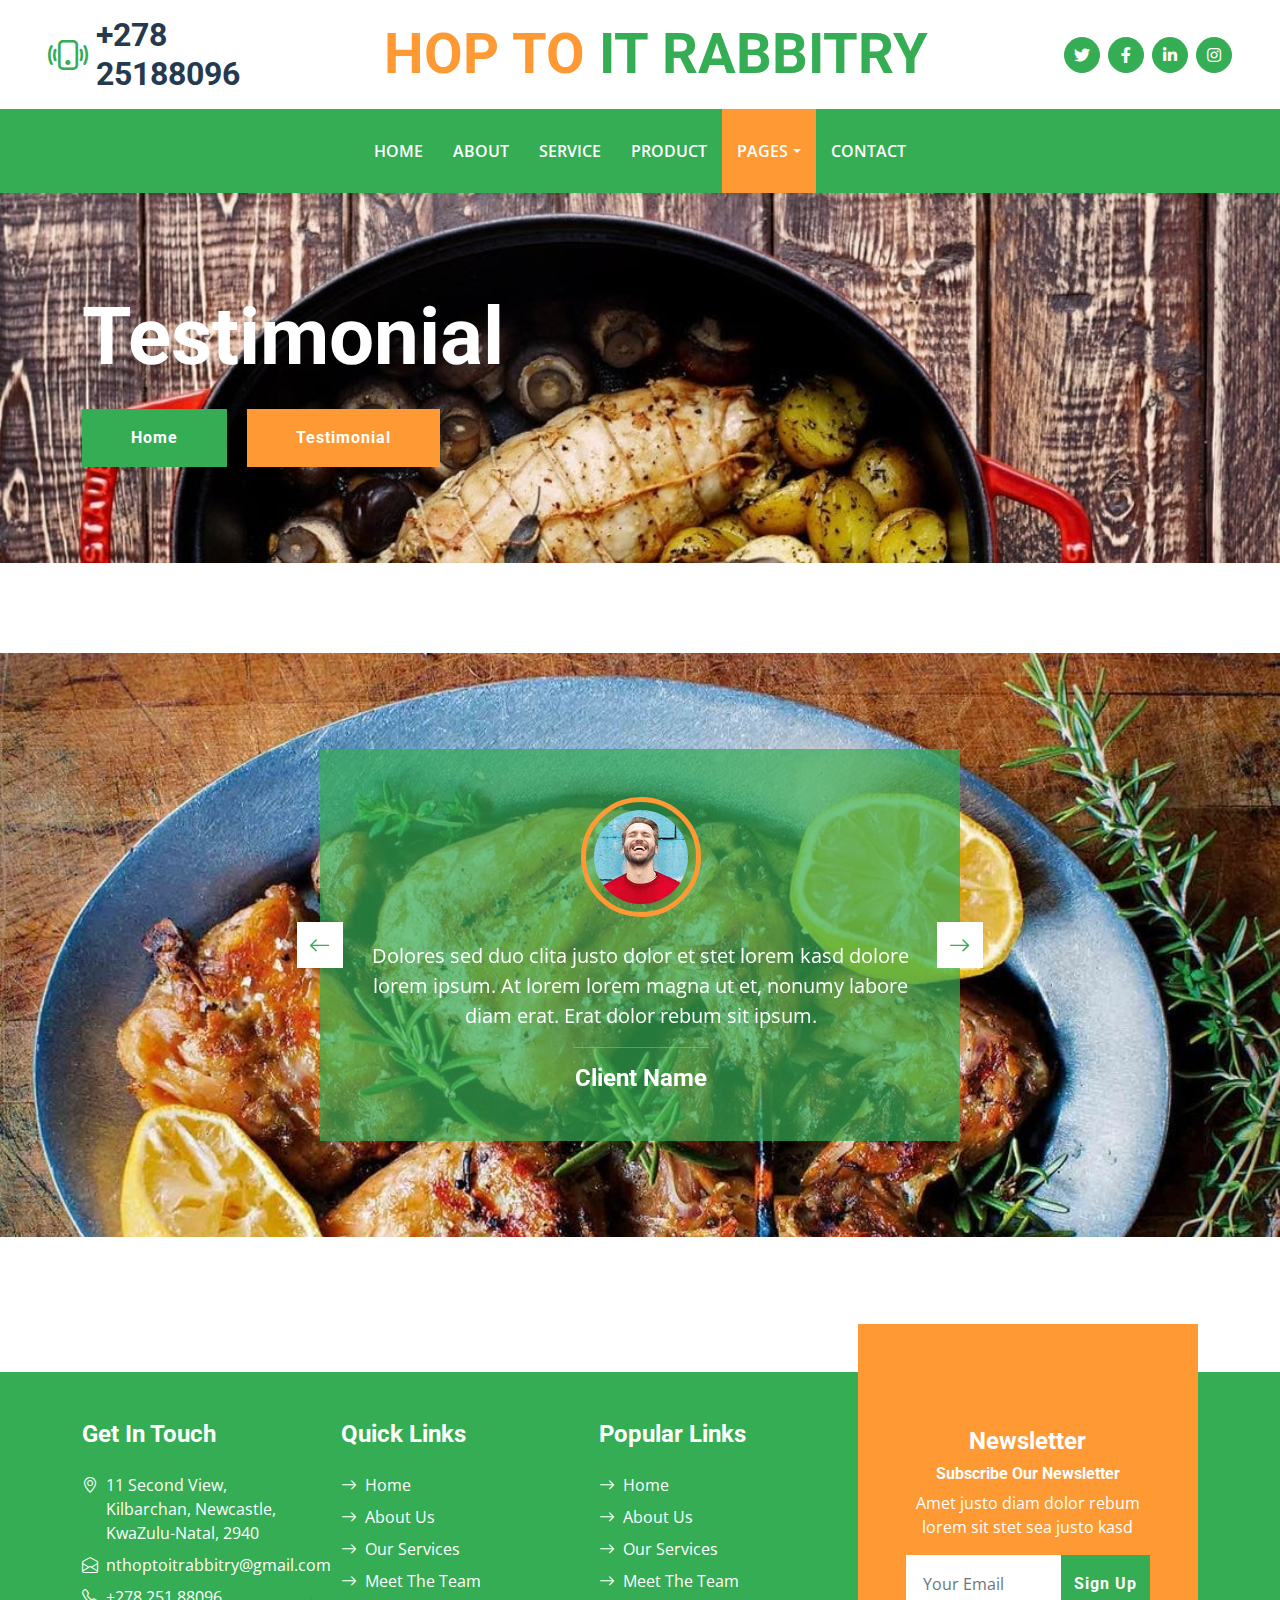
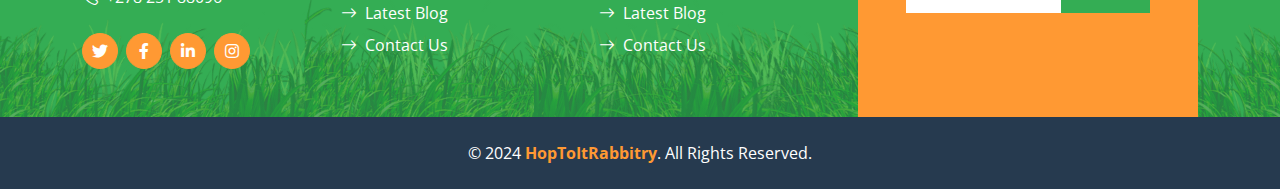
<file: organic-farm-website-template/testimonial.html>
<!DOCTYPE html>
<html lang="en">

<head>
    <meta charset="utf-8">
    <title>FarmFresh - Organic Farm Website Template</title>
    <meta content="width=device-width, initial-scale=1.0" name="viewport">
    <meta content="Free HTML Templates" name="keywords">
    <meta content="Free HTML Templates" name="description">

    <!-- Favicon -->
    <link href="img/favicon.ico" rel="icon">

    <!-- Google Web Fonts -->
    <link rel="preconnect" href="https://fonts.gstatic.com">
    <link href="https://fonts.googleapis.com/css2?family=Open+Sans:wght@400;600&family=Roboto:wght@500;700&display=swap" rel="stylesheet">

    <!-- Icon Font Stylesheet -->
    <link href="https://cdnjs.cloudflare.com/ajax/libs/font-awesome/5.15.0/css/all.min.css" rel="stylesheet">
    <link href="https://cdn.jsdelivr.net/npm/bootstrap-icons@1.4.1/font/bootstrap-icons.css" rel="stylesheet">

    <!-- Libraries Stylesheet -->
    <link href="lib/owlcarousel/assets/owl.carousel.min.css" rel="stylesheet">

    <!-- Customized Bootstrap Stylesheet -->
    <link href="css/bootstrap.min.css" rel="stylesheet">

    <!-- Template Stylesheet -->
    <link href="css/style.css" rel="stylesheet">
</head>

<body>
    <!-- Topbar Start -->
    <div class="container-fluid px-5 d-none d-lg-block">
        <div class="row gx-5 py-3 align-items-center">
            <div class="col-lg-3">
                <div class="d-flex align-items-center justify-content-start">
                    <i class="bi bi-phone-vibrate fs-1 text-primary me-2"></i>
                    <h2 class="mb-0">+278 25188096</h2>
                </div>
            </div>
            <div class="col-lg-6">
                <div class="d-flex align-items-center justify-content-center">
                    <a href="index.html" class="navbar-brand ms-lg-5">
                        <h1 class="m-0 display-4 text-primary"><span class="text-secondary">HOP TO</span> IT RABBITRY</h1>
                    </a>
                </div>
            </div>
            <div class="col-lg-3">
                <div class="d-flex align-items-center justify-content-end">
                    <a class="btn btn-primary btn-square rounded-circle me-2" href="#"><i class="fab fa-twitter"></i></a>
                    <a class="btn btn-primary btn-square rounded-circle me-2" href="#"><i class="fab fa-facebook-f"></i></a>
                    <a class="btn btn-primary btn-square rounded-circle me-2" href="#"><i class="fab fa-linkedin-in"></i></a>
                    <a class="btn btn-primary btn-square rounded-circle" href="#"><i class="fab fa-instagram"></i></a>
                </div>
            </div>
        </div>
    </div>
    <!-- Topbar End -->


    <!-- Navbar Start -->
    <nav class="navbar navbar-expand-lg bg-primary navbar-dark shadow-sm py-3 py-lg-0 px-3 px-lg-5">
        <a href="index.html" class="navbar-brand d-flex d-lg-none">
            <h1 class="m-0 display-4 text-secondary"><span class="text-white">Farm</span>Fresh</h1>
        </a>
        <button class="navbar-toggler" type="button" data-bs-toggle="collapse" data-bs-target="#navbarCollapse">
            <span class="navbar-toggler-icon"></span>
        </button>
        <div class="collapse navbar-collapse" id="navbarCollapse">
            <div class="navbar-nav mx-auto py-0">
                <a href="index.html" class="nav-item nav-link">Home</a>
                <a href="about.html" class="nav-item nav-link">About</a>
                <a href="service.html" class="nav-item nav-link">Service</a>
                <a href="product.html" class="nav-item nav-link">Product</a>
                <div class="nav-item dropdown">
                    <a href="#" class="nav-link dropdown-toggle active" data-bs-toggle="dropdown">Pages</a>
                    <div class="dropdown-menu m-0">
                        <a href="blog.html" class="dropdown-item">Blog Grid</a>
                        <a href="detail.html" class="dropdown-item">Blog Detail</a>
                        <a href="feature.html" class="dropdown-item">Features</a>
                        <a href="team.html" class="dropdown-item">The Team</a>
                        <a href="testimonial.html" class="dropdown-item active">Testimonial</a>
                    </div>
                </div>
                <a href="contact.html" class="nav-item nav-link">Contact</a>
            </div>
        </div>
    </nav>
    <!-- Navbar End -->


    <!-- Hero Start -->
    <div class="container-fluid bg-primary py-5 bg-hero mb-5">
        <div class="container py-5">
            <div class="row justify-content-start">
                <div class="col-lg-8 text-center text-lg-start">
                    <h1 class="display-1 text-white mb-md-4">Testimonial</h1>
                    <a href="" class="btn btn-primary py-md-3 px-md-5 me-3">Home</a>
                    <a href="" class="btn btn-secondary py-md-3 px-md-5">Testimonial</a>
                </div>
            </div>
        </div>
    </div>
    <!-- Hero End -->


    <!-- Testimonial Start -->
    <div class="container-fluid bg-testimonial py-5" style="margin: 90px 0 135px 0;">
        <div class="container py-5">
            <div class="row justify-content-center">
                <div class="col-lg-7">
                    <div class="owl-carousel testimonial-carousel p-5">
                        <div class="testimonial-item text-center text-white">
                            <img class="img-fluid mx-auto p-2 border border-5 border-secondary rounded-circle mb-4" src="img/testimonial-2.jpg" alt="">
                            <p class="fs-5">Dolores sed duo clita justo dolor et stet lorem kasd dolore lorem ipsum. At lorem lorem magna ut et, nonumy labore diam erat. Erat dolor rebum sit ipsum.</p>
                            <hr class="mx-auto w-25">
                            <h4 class="text-white mb-0">Client Name</h4>
                        </div>
                        <div class="testimonial-item text-center text-white">
                            <img class="img-fluid mx-auto p-2 border border-5 border-secondary rounded-circle mb-4" src="img/testimonial-2.jpg" alt="">
                            <p class="fs-5">Dolores sed duo clita justo dolor et stet lorem kasd dolore lorem ipsum. At lorem lorem magna ut et, nonumy labore diam erat. Erat dolor rebum sit ipsum.</p>
                            <hr class="mx-auto w-25">
                            <h4 class="text-white mb-0">Client Name</h4>
                        </div>
                    </div>
                </div>
            </div>
        </div>
    </div>
    <!-- Testimonial End -->
    

    <!-- Footer Start -->
    <div class="container-fluid bg-footer bg-primary text-white mt-5">
        <div class="container">
            <div class="row gx-5">
                <div class="col-lg-8 col-md-6">
                    <div class="row gx-5">
                        <div class="col-lg-4 col-md-12 pt-5 mb-5">
                            <h4 class="text-white mb-4">Get In Touch</h4>
                            <div class="d-flex mb-2">
                                <i class="bi bi-geo-alt text-white me-2"></i>
                                <p class="text-white mb-0">11 Second View, Kilbarchan, 
                                    Newcastle, KwaZulu-Natal, 
                                    2940</p>
                            </div>
                            <div class="d-flex mb-2">
                                <i class="bi bi-envelope-open text-white me-2"></i>
                                <a href="#" class="text-white mb-0">nthoptoitrabbitry@gmail.com</a>
                            </div>
                            <div class="d-flex mb-2">
                                <i class="bi bi-telephone text-white me-2"></i>
                                <p class="text-white mb-0">+278 251 88096</p>
                            </div>
                            <div class="d-flex mt-4">
                                <a class="btn btn-secondary btn-square rounded-circle me-2" href="#"><i class="fab fa-twitter"></i></a>
                                <a class="btn btn-secondary btn-square rounded-circle me-2" href="#"><i class="fab fa-facebook-f"></i></a>
                                <a class="btn btn-secondary btn-square rounded-circle me-2" href="#"><i class="fab fa-linkedin-in"></i></a>
                                <a class="btn btn-secondary btn-square rounded-circle" href="#"><i class="fab fa-instagram"></i></a>
                            </div>
                        </div>
                        <div class="col-lg-4 col-md-12 pt-0 pt-lg-5 mb-5">
                            <h4 class="text-white mb-4">Quick Links</h4>
                            <div class="d-flex flex-column justify-content-start">
                                <a class="text-white mb-2" href="#"><i class="bi bi-arrow-right text-white me-2"></i>Home</a>
                                <a class="text-white mb-2" href="#"><i class="bi bi-arrow-right text-white me-2"></i>About Us</a>
                                <a class="text-white mb-2" href="#"><i class="bi bi-arrow-right text-white me-2"></i>Our Services</a>
                                <a class="text-white mb-2" href="#"><i class="bi bi-arrow-right text-white me-2"></i>Meet The Team</a>
                                <a class="text-white mb-2" href="#"><i class="bi bi-arrow-right text-white me-2"></i>Latest Blog</a>
                                <a class="text-white" href="#"><i class="bi bi-arrow-right text-white me-2"></i>Contact Us</a>
                            </div>
                        </div>
                        <div class="col-lg-4 col-md-12 pt-0 pt-lg-5 mb-5">
                            <h4 class="text-white mb-4">Popular Links</h4>
                            <div class="d-flex flex-column justify-content-start">
                                <a class="text-white mb-2" href="#"><i class="bi bi-arrow-right text-white me-2"></i>Home</a>
                                <a class="text-white mb-2" href="#"><i class="bi bi-arrow-right text-white me-2"></i>About Us</a>
                                <a class="text-white mb-2" href="#"><i class="bi bi-arrow-right text-white me-2"></i>Our Services</a>
                                <a class="text-white mb-2" href="#"><i class="bi bi-arrow-right text-white me-2"></i>Meet The Team</a>
                                <a class="text-white mb-2" href="#"><i class="bi bi-arrow-right text-white me-2"></i>Latest Blog</a>
                                <a class="text-white" href="#"><i class="bi bi-arrow-right text-white me-2"></i>Contact Us</a>
                            </div>
                        </div>
                    </div>
                </div>
                <div class="col-lg-4 col-md-6 mt-lg-n5">
                    <div class="d-flex flex-column align-items-center justify-content-center text-center h-100 bg-secondary p-5">
                        <h4 class="text-white">Newsletter</h4>
                        <h6 class="text-white">Subscribe Our Newsletter</h6>
                        <p>Amet justo diam dolor rebum lorem sit stet sea justo kasd</p>
                        <form action="">
                            <div class="input-group">
                                <input type="text" class="form-control border-white p-3" placeholder="Your Email">
                                <button class="btn btn-primary">Sign Up</button>
                            </div>
                        </form>
                    </div>
                </div>
            </div>
        </div>
    </div>
    <div class="container-fluid bg-dark text-white py-4">
        <div class="container text-center">
            <p class="mb-0">&copy; 2024 <a class="text-secondary fw-bold" href="#">HopToItRabbitry</a>. All Rights Reserved.</p>
        </div>
    </div>
    <!-- Footer End -->


    <!-- Back to Top -->
    <a href="#" class="btn btn-secondary py-3 fs-4 back-to-top"><i class="bi bi-arrow-up"></i></a>


    <!-- JavaScript Libraries -->
    <script src="https://code.jquery.com/jquery-3.4.1.min.js"></script>
    <script src="https://cdn.jsdelivr.net/npm/bootstrap@5.0.0/dist/js/bootstrap.bundle.min.js"></script>
    <script src="lib/easing/easing.min.js"></script>
    <script src="lib/waypoints/waypoints.min.js"></script>
    <script src="lib/counterup/counterup.min.js"></script>
    <script src="lib/owlcarousel/owl.carousel.min.js"></script>

    <!-- Template Javascript -->
    <script src="js/main.js"></script>
</body>

</html>
</file>
<file: organic-farm-website-template/css/style.css>
/********** Template CSS **********/
:root {
    --primary: #34AD54;
    --secondary: #FF9933;
    --light: #F6FFF2;
    --dark: #263A4F;
}

.btn {
    font-family: 'Roboto', sans-serif;
    letter-spacing: 1px;
    font-weight: 700;
    transition: .5s;
}

.btn-primary,
.btn-secondary {
    color: #FFFFFF;
}

.btn-square {
    width: 36px;
    height: 36px;
}

.btn-sm-square {
    width: 28px;
    height: 28px;
}

.btn-lg-square {
    width: 46px;
    height: 46px;
}

.btn-square,
.btn-sm-square,
.btn-lg-square {
    padding-left: 0;
    padding-right: 0;
    text-align: center;
}

.back-to-top {
    position: fixed;
    display: none;
    right: 30px;
    bottom: 0;
    border-radius: 0;
    z-index: 99;
}

.navbar-dark .navbar-nav .nav-link {
    padding: 30px 15px;
    font-size: 16px;
    font-weight: 600;
    color: #FFFFFF;
    text-transform: uppercase;
    transition: .5s;
}

.sticky-top.navbar-dark .navbar-nav .nav-link {
    padding: 20px 15px;
}

.navbar-dark .navbar-nav .nav-link:hover,
.navbar-dark .navbar-nav .nav-link.active {
    background: var(--secondary);
}

@media (max-width: 991.98px) {
    .navbar-dark .navbar-nav .nav-link  {
        padding: 10px;
    }
}

/* Carousel */

.carousel-item img {
    width: 100%;
    height: auto;
  }

@media (max-width: 576px) {
    .carousel-caption h4 {
        font-size: 18px;
        font-weight: 500 !important;
    }

    .carousel-caption h1 {
        font-size: 30px;
        font-weight: 600 !important;
    }
}

.carousel-control-prev,
.carousel-control-next {
    width: 10%;
}

.carousel-control-prev-icon,
.carousel-control-next-icon {
    width: 3rem;
    height: 3rem;
}

.bg-hero {
    background: url(../img/RabbitPlatter7.jpg) top right no-repeat;
    background-size: cover;
}

@media (min-width: 991.98px) {
    .banner {
        position: relative;
        margin-top: -90px;
        z-index: 1;
    }
}

.bg-vegetable {
    background: linear-gradient(rgba(52, 173, 84, .2), rgba(52, 173, 84, .2)), url(../img/vegetable.png) bottom right no-repeat;
    background-size: contain;
}

.bg-fruit {
    background: linear-gradient(rgba(255, 153, 51, .2), rgba(255, 153, 51, .2)), url(../img/fruit.png) bottom right no-repeat;
    background-size: contain;
}

.service-item {
    box-shadow: 0 0 45px #EDEDED;
    transition: .5s;
}

.about i,
.service-item i {
    background-image: linear-gradient(var(--primary), var(--secondary));
    -webkit-background-clip: text;
    -webkit-text-fill-color: transparent;
    transition: .5s;
}

.service-item:hover {
    color: var(--light);
    background: var(--primary) !important;
}

.service-item:hover i {
    background-image: linear-gradient(var(--light), var(--secondary));
}

.service-item:hover h4 {
    transition: .5s;
}

.service-item:hover h4 {
    color: var(--light);
}

.product-item {
    padding: 0 30px 30px 30px;
}

.product-item .btn-action {
    position: absolute;
    width: 100%;
    bottom: -40px;
    left: 0;
    opacity: 0;
    transition: .5s;
}

.product-item:hover .btn-action {
    bottom: 0;
    opacity: 1;
}

.product-item h5 {
    transition: .5s;
}

.product-item:hover h5 {
    opacity: 0;
}

.product-carousel::after {
    position: absolute;
    content: "";
    width: 100%;
    height: 55%;
    bottom: 0;
    left: 0;
    background: url(../img/bg-product-1.png) left bottom no-repeat, url(../img/bg-product-2.png) right bottom no-repeat;
    background-size: contain;
    background-color: var(--primary);
    z-index: -1;
}

.product-carousel .owl-nav {
    width: 100%;
    text-align: center;
    display: flex;
    justify-content: center;
}

.product-carousel .owl-nav .owl-prev,
.product-carousel .owl-nav .owl-next{
    position: relative;
    width: 55px;
    height: 45px;
    display: flex;
    align-items: center;
    justify-content: center;
    color: var(--primary);
    background: #FFFFFF;
    font-size: 22px;
    transition: .5s;
}

.product-carousel .owl-nav .owl-prev:hover,
.product-carousel .owl-nav .owl-next:hover {
    color: var(--secondary);
}

.bg-testimonial {
    background: url(../img/RabbitPlatter9.jpg) top center no-repeat;
    background-size: cover;
}

.testimonial-carousel {
    background: rgba(52, 173, 84, .7);
}

.testimonial-carousel .owl-nav {
    position: absolute;
    width: calc(100% + 46px);
    height: 46px;
    top: calc(50% - 23px);
    left: -23px;
    display: flex;
    justify-content: space-between;
    z-index: 1;
}

.testimonial-carousel .owl-nav .owl-prev,
.testimonial-carousel .owl-nav .owl-next {
    position: relative;
    width: 46px;
    height: 46px;
    display: flex;
    align-items: center;
    justify-content: center;
    color: var(--primary);
    background: #FFFFFF;
    font-size: 22px;
    transition: .5s;
}

.testimonial-carousel .owl-nav .owl-prev:hover,
.testimonial-carousel .owl-nav .owl-next:hover {
    color: var(--secondary);
}

.testimonial-carousel .owl-item img {
    width: 120px;
    height: 120px;
}

.blog-item img {
    transition: .5s;
}

.blog-item:hover img {
    transform: scale(1.2);
}

.blog-overlay {
    position: absolute;
    padding: 30px;
    width: 100%;
    height: 100%;
    top: 0;
    left: 0;
    display: flex;
    flex-direction: column;
    align-items: flex-start;
    justify-content: flex-end;
    background: linear-gradient(rgba(52, 173, 84, 0), rgba(52, 173, 84, 1));
    z-index: 1;
}

.bg-footer {
    background: linear-gradient(rgba(52, 173, 84, .7), rgba(52, 173, 84, .7)), url(../img/footer.png) center bottom no-repeat;
    background-size: contain;
}

@media (min-width: 991.98px) {
    .bg-footer {
        margin-top: 90px !important;
    }
}

.bordered-container{
      border: 2px transparent;
      padding: 10px;
      width: 500px; 
      height: 500px; 
      display: flex;
      justify-content: center;
      align-items: center;
      overflow: hidden;
}

.bordered-container img {
    max-width: 100%;
    max-height: 100%;
    object-fit: cover;
}
</file>
